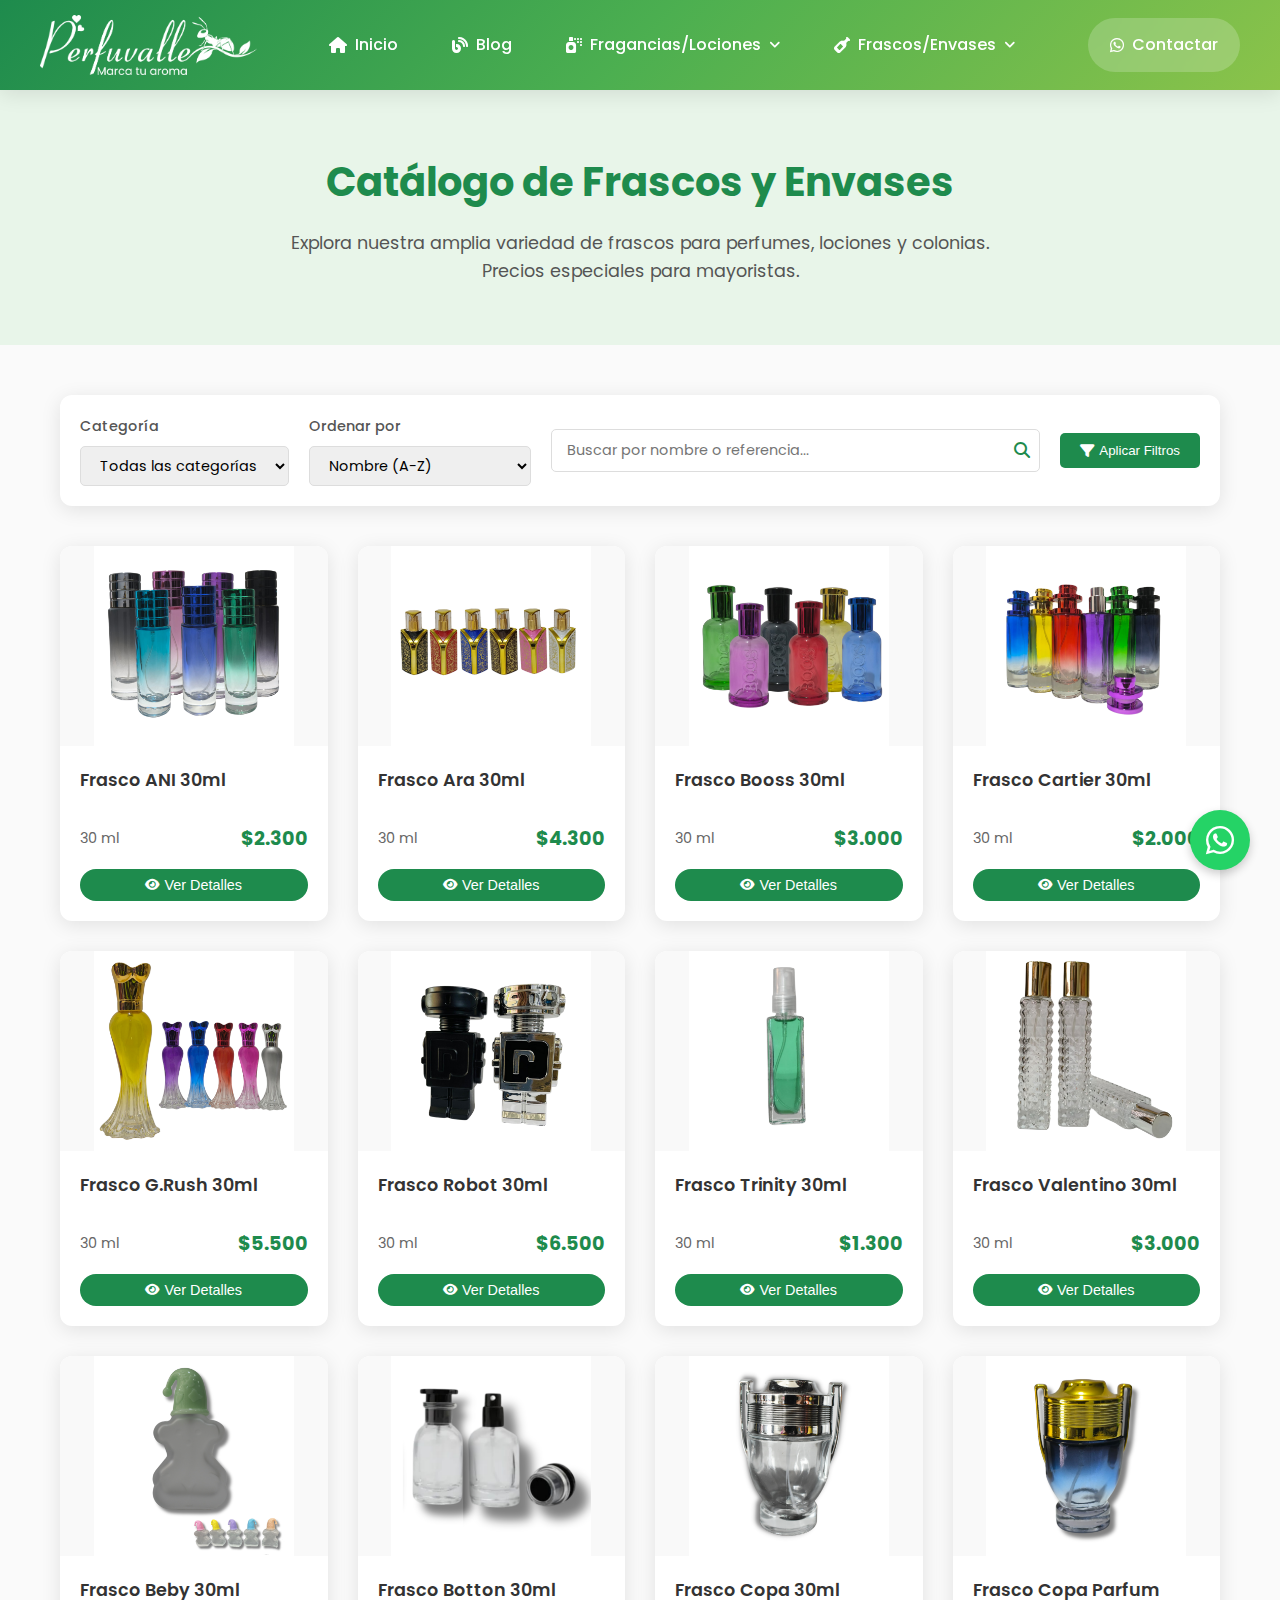
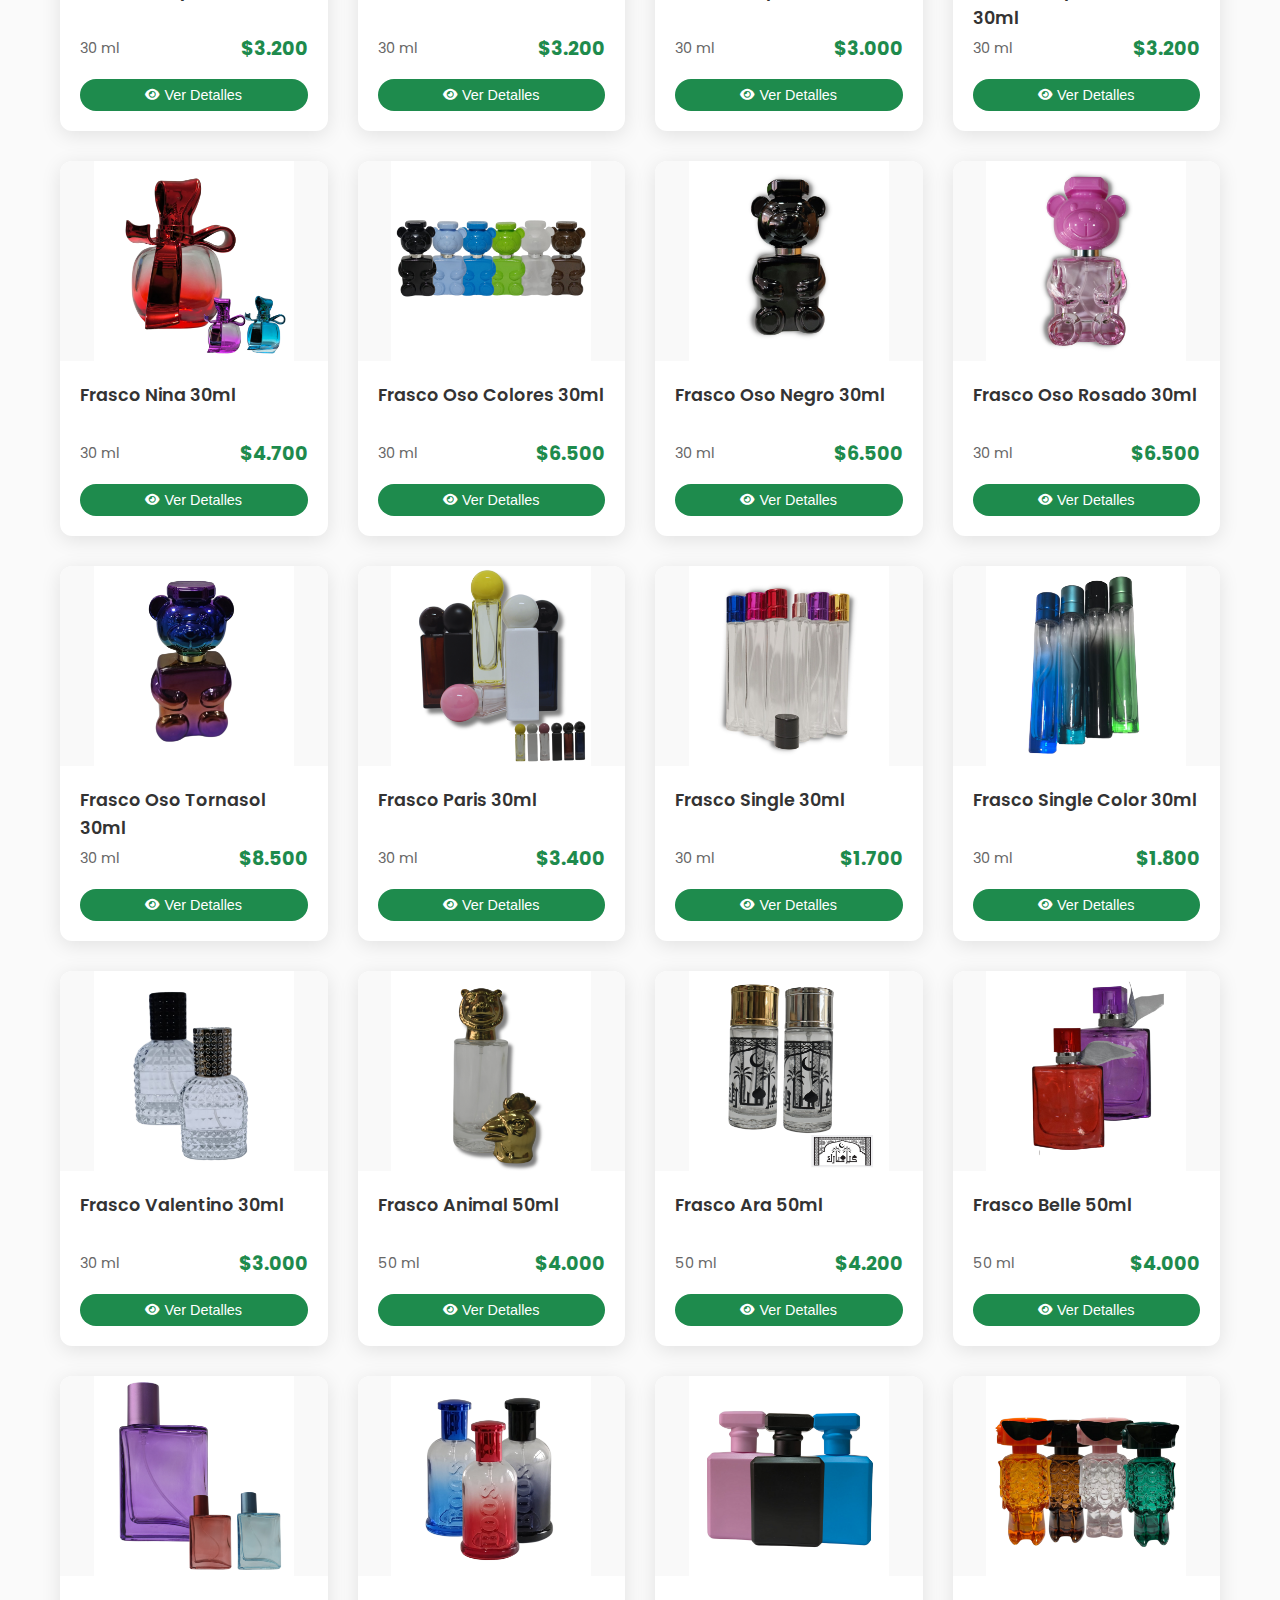
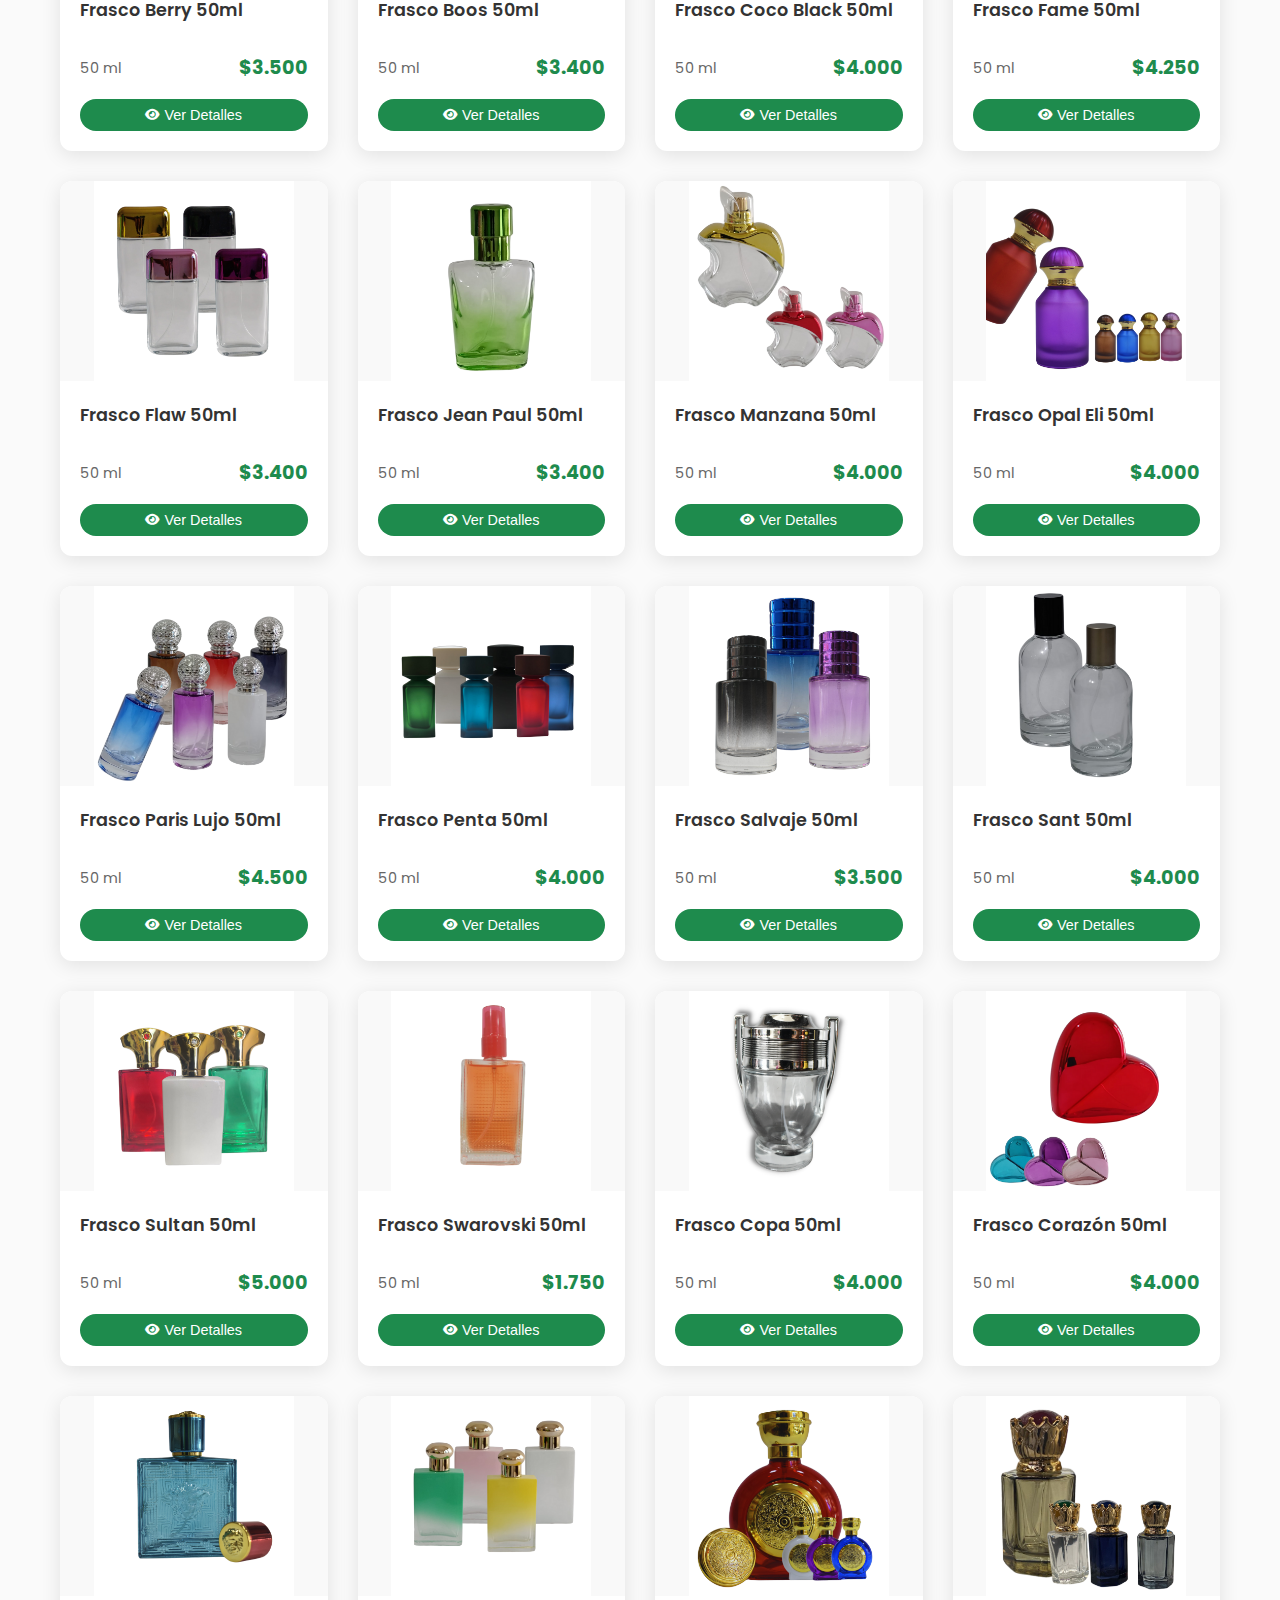
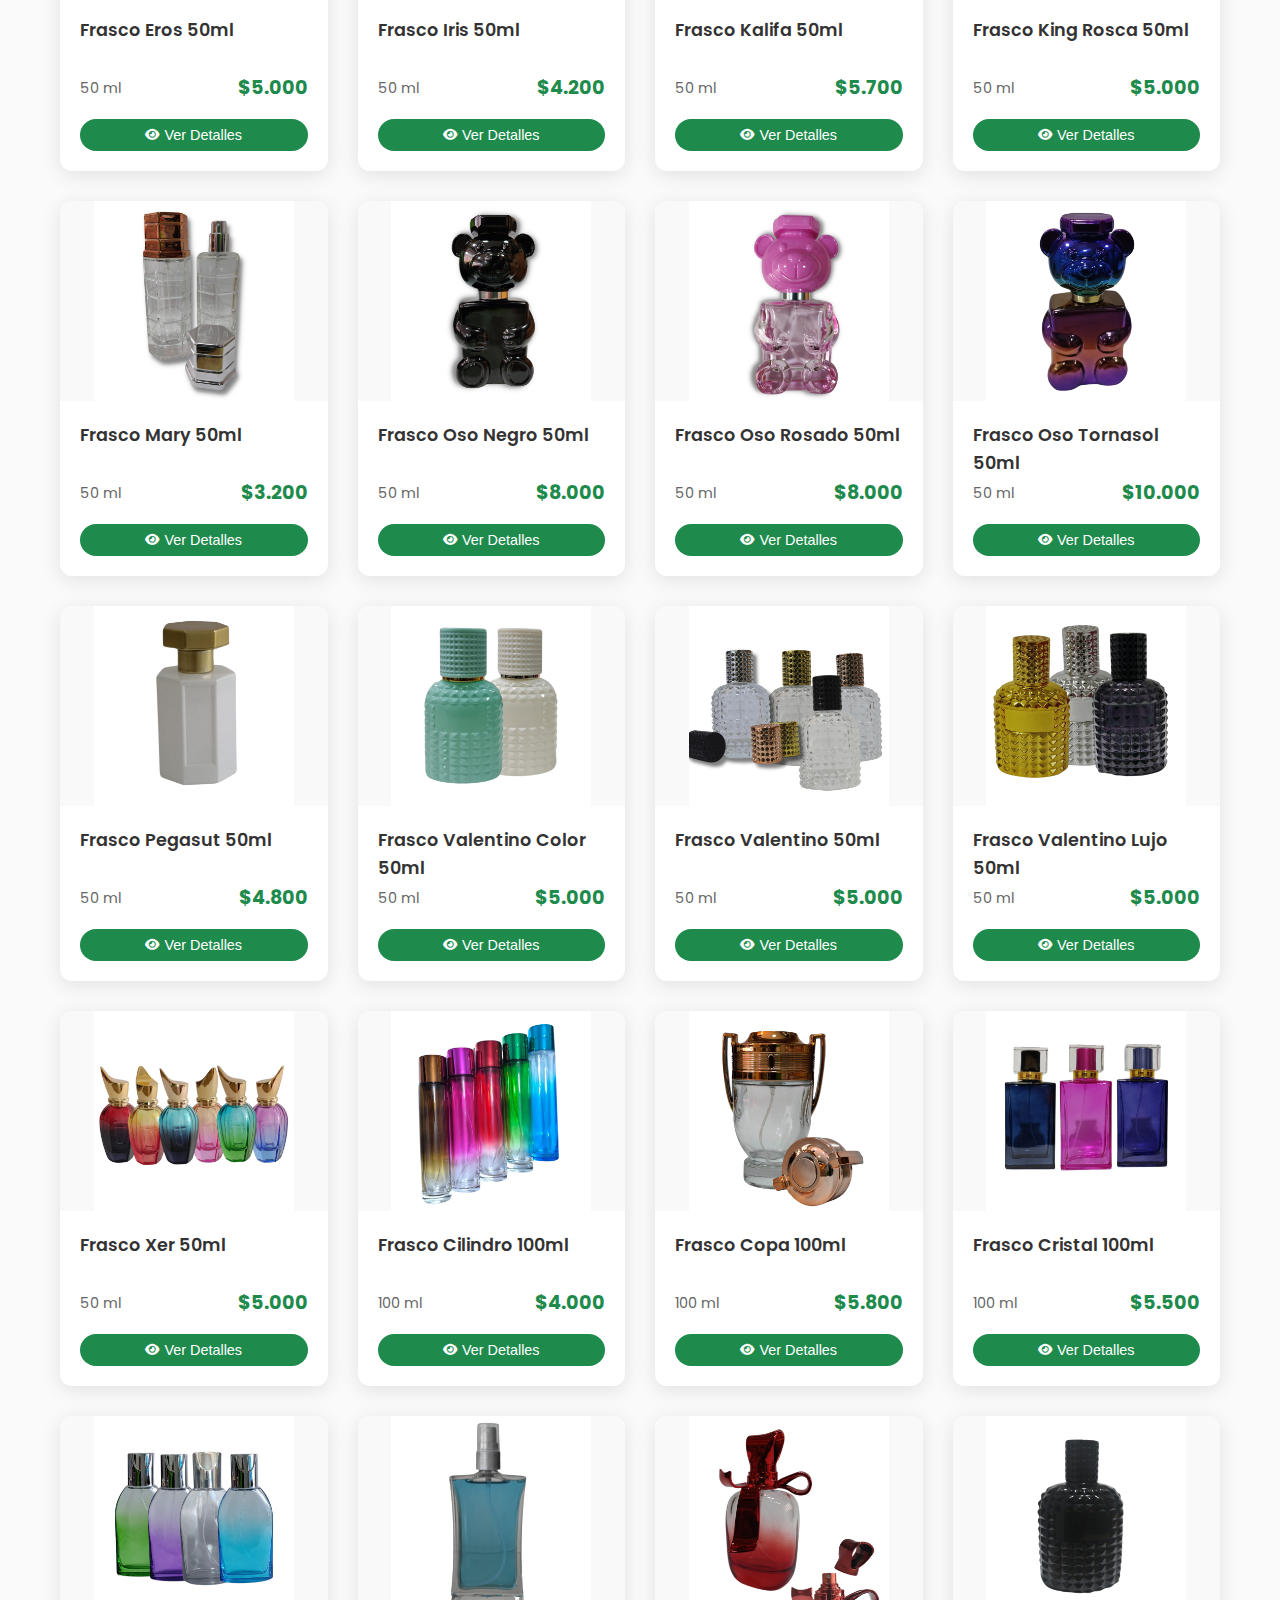
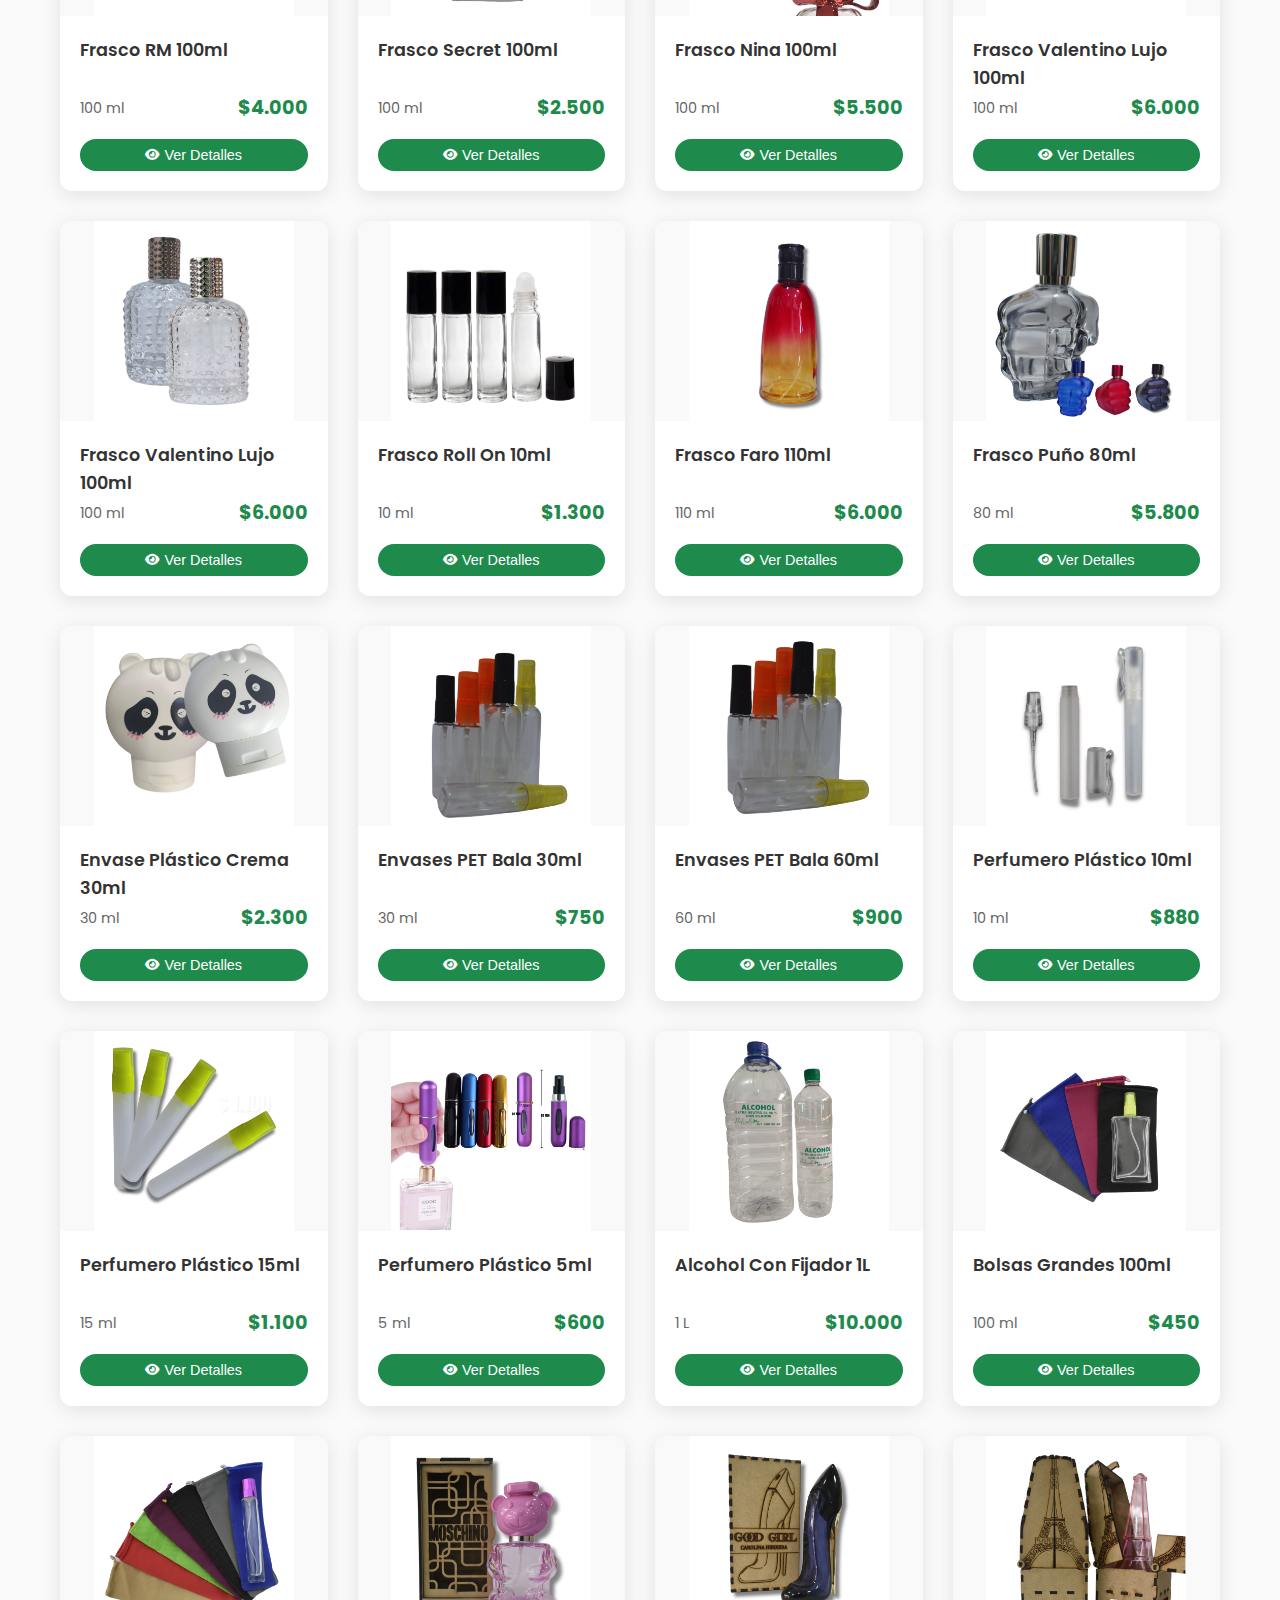
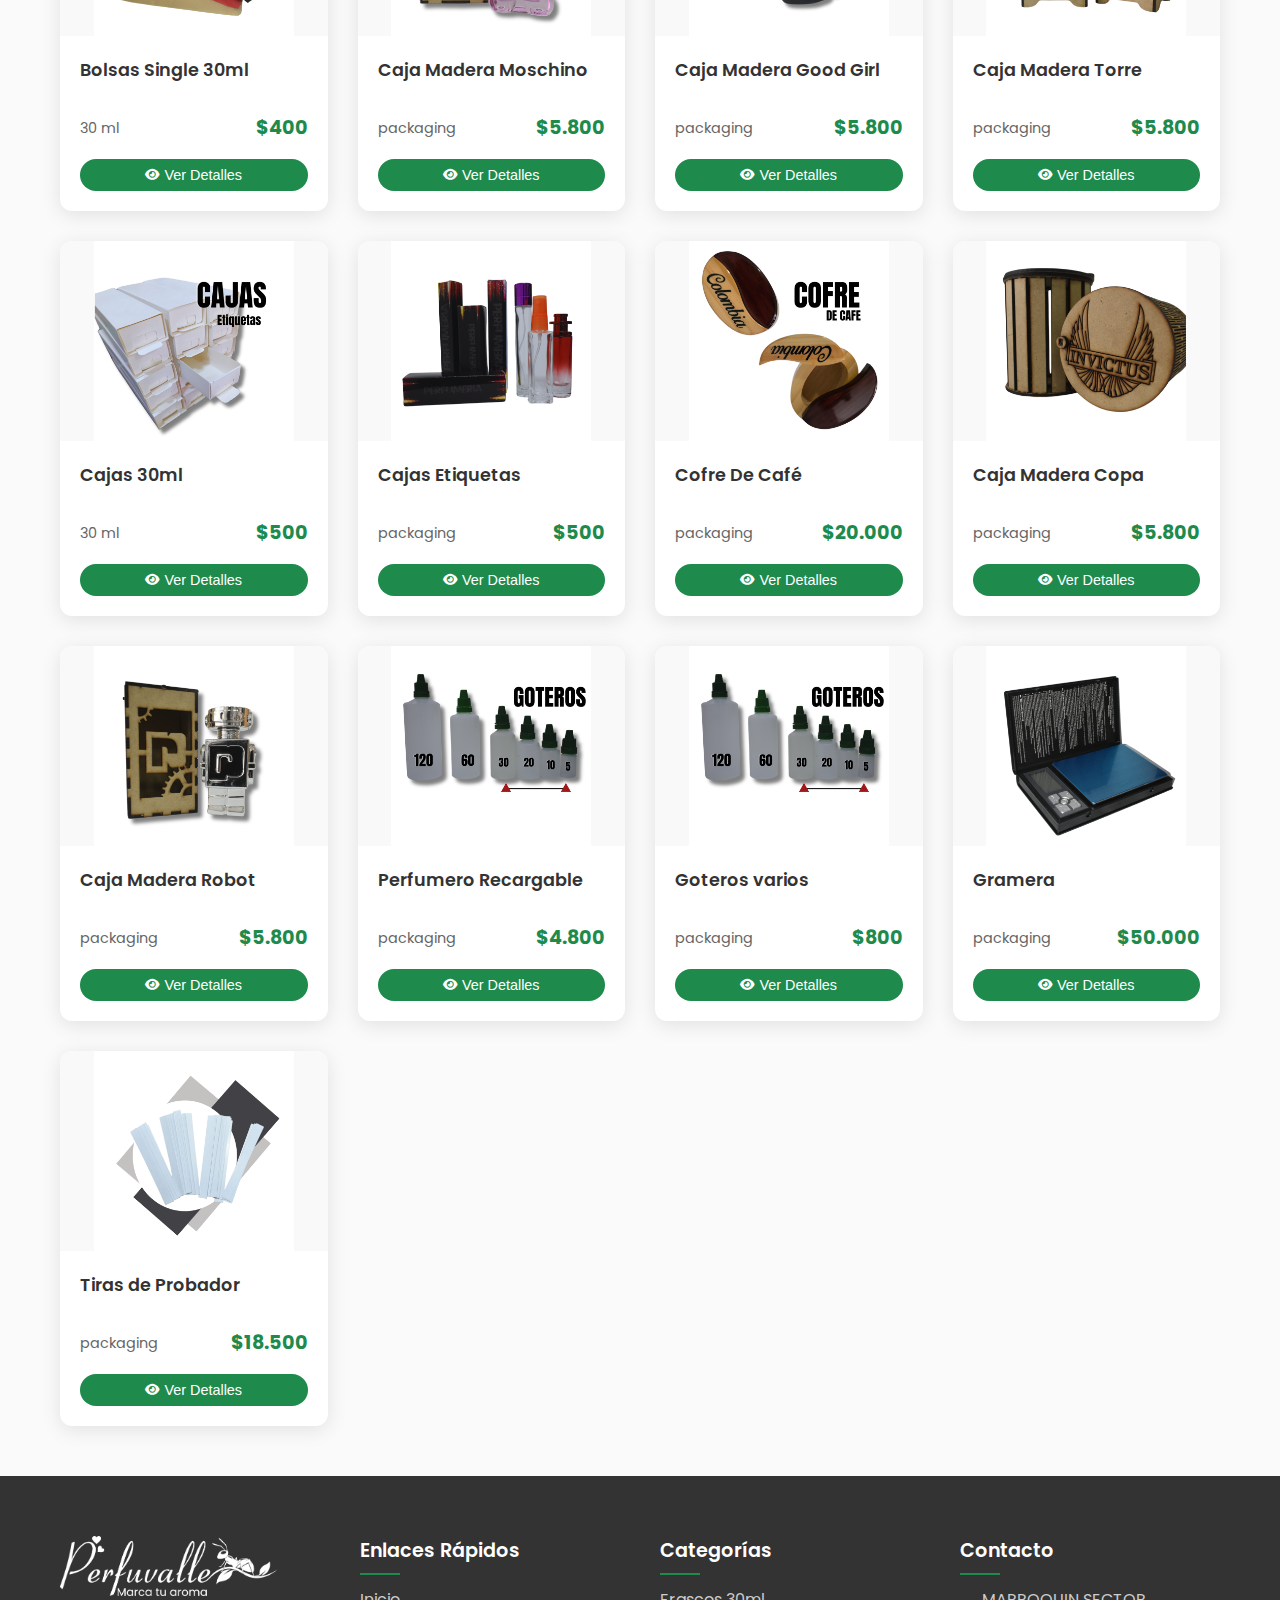
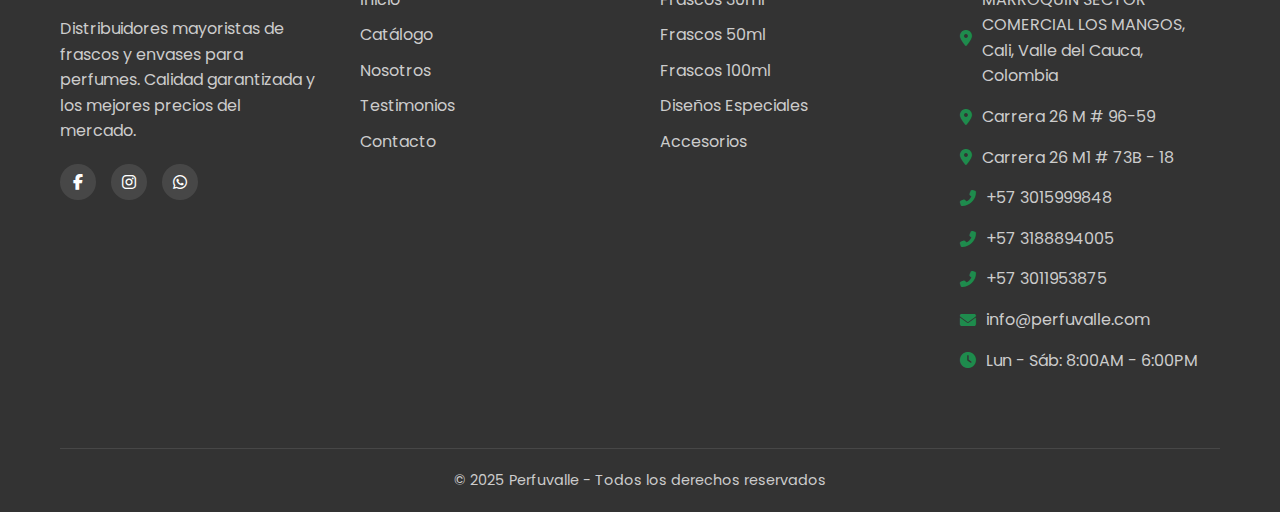
<file: producto.html>
<!DOCTYPE html>
<html lang="es">

<head>
    <meta charset="UTF-8">
    <meta name="viewport" content="width=device-width, initial-scale=1.0">
    <title>Detalle de Producto | Perfuvalle</title>
    <meta name="description" content="Detalle del frasco seleccionado. Compra al por mayor con los mejores precios.">
    <link rel="preconnect" href="https://fonts.googleapis.com">
    <link rel="preconnect" href="https://fonts.gstatic.com" crossorigin>
    <link href="https://fonts.googleapis.com/css2?family=Poppins:wght@300;400;500;600;700&display=swap"
        rel="stylesheet">
    <link rel="stylesheet" href="https://cdnjs.cloudflare.com/ajax/libs/font-awesome/6.4.0/css/all.min.css">
    <link rel="stylesheet" href="./styles/producto.css">
    <link rel="shortcut icon" href="./favicon.png" type="image/x-icon">
    <!-- Google tag (gtag.js) -->
    <script async src="https://www.googletagmanager.com/gtag/js?id=G-M2HKE6SG3L"></script>
    <script>
        window.dataLayer = window.dataLayer || [];
        function gtag() { dataLayer.push(arguments); }
        gtag('js', new Date());

        gtag('config', 'G-M2HKE6SG3L');
    </script>
</head>

<body>
    <header class="header-loading">
        <div class="header-container container">
            <div class="logo">
                <img src="../imagenes/logo-perfuvalle.png" alt="Perfuvalle Logo">
            </div>

            <button class="nav-toggle">
                <i class="fas fa-bars"></i>
            </button>

            <nav class="main-nav">
                <ul>
                    <li class="nav-item">
                        <a href="https://www.perfuvalle.com/" class="nav-link">
                            <i class="fas fa-home"></i>
                            Inicio
                        </a>
                    </li>

                    <li class="nav-item">
                        <a href="https://www.perfuvalle.com/#blog" class="nav-link">
                            <i class="fas fa-blog"></i>
                            Blog
                        </a>
                    </li>

                    <li class="nav-item">
                        <a href="#" class="nav-link has-dropdown">
                            <i class="fas fa-spray-can"></i>
                            Fragancias/Lociones
                        </a>
                        <div class="dropdown">
                            <a href="https://lociones.perfuvalle.com/masculinas.html" class="dropdown-item">
                                <i class="fas fa-male"></i>
                                Hombres
                            </a>
                            <a href="https://lociones.perfuvalle.com/femeninas.html" class="dropdown-item">
                                <i class="fas fa-female"></i>
                                Mujeres
                            </a>
                            <a href="https://lociones.perfuvalle.com/arabess.html" class="dropdown-item">
                                <i class="fas fa-mosque"></i>
                                Árabes
                            </a>
                        </div>
                    </li>

                    <li class="nav-item">
                        <a href="#" class="nav-link has-dropdown active">
                            <i class="fas fa-wine-bottle"></i>
                            Frascos/Envases
                        </a>
                        <div class="dropdown">
                            <a href="../index.html" class="dropdown-item">
                                <i class="fas fa-info-circle"></i>
                                Información
                            </a>
                            <a href="../productos.html" class="dropdown-item">
                                <i class="fas fa-th-large"></i>
                                Catálogo
                            </a>
                        </div>
                    </li>
                </ul>
            </nav>

            <div class="header-actions">
                <a href="https://wa.me/573015999848?text=Hola,%20estoy%20interesado%20en%20sus%20frascos%20para%20perfumes."
                    class="contact-btn" target="_blank">
                    <i class="fab fa-whatsapp"></i>
                    Contactar
                </a>
            </div>
        </div>
    </header>

    <section class="breadcrumb">
        <div class="container">
            <ul class="breadcrumb-list">
                <li class="breadcrumb-item">
                    <a href="../index.html" class="breadcrumb-link">Inicio</a>
                </li>
                <li class="breadcrumb-item">
                    <a href="../productos.html" class="breadcrumb-link">Catálogo</a>
                </li>
                <li class="breadcrumb-item active">
                    <span class="breadcrumb-link" id="product-breadcrumb-name">Frasco Seleccionado</span>
                </li>
            </ul>
        </div>
    </section>

    <section class="product-details">
        <div class="container">
            <div class="product-details-container">
                <div class="product-gallery">
                    <div class="product-main-image">
                        <img src="" alt="Producto" id="product-main-image">
                    </div>
                </div>

                <div class="product-info">
                    <h1 class="product-title" id="product-title">Cargando producto...</h1>

                    <div class="product-meta">
                        <div class="product-meta-item">
                            <i class="fas fa-flask"></i>
                            <span id="product-capacity">--</span>
                        </div>

                        <div class="product-meta-item">
                            <i class="fas fa-tag"></i>
                            <span id="product-category">--</span>
                        </div>

                        <div class="product-meta-item">
                            <i class="fas fa-truck"></i>
                            <span>Envío a todo Colombia</span>
                        </div>
                    </div>

                    <div class="product-price" id="product-price">
                        $0 <span>por unidad</span>
                    </div>

                    <div class="product-description" id="product-description">
                        <p>Cargando descripción del producto...</p>
                    </div>

                    <div class="product-features">
                        <h3 class="product-features-title">Características</h3>

                        <ul class="product-features-list">
                            <li class="product-feature-item">
                                <i class="fas fa-check-circle"></i>
                                <span>Frasco tipo rosca</span>
                            </li>
                            <li class="product-feature-item">
                                <i class="fas fa-check-circle"></i>
                                <span>Material de alta calidad</span>
                            </li>
                            <li class="product-feature-item">
                                <i class="fas fa-check-circle"></i>
                                <span>Amplia apertura para fácil llenado</span>
                            </li>
                            <li class="product-feature-item">
                                <i class="fas fa-check-circle"></i>
                                <span>Apto para perfumes y lociones</span>
                            </li>
                            <li class="product-feature-item">
                                <i class="fas fa-check-circle"></i>
                                <span>Diseño elegante y atractivo</span>
                            </li>
                            <li class="product-feature-item">
                                <i class="fas fa-check-circle"></i>
                                <span>Disponible en varios colores</span>
                            </li>
                        </ul>
                    </div>

                    <div class="quantity-selector">
                        <span class="quantity-label">Cantidad:</span>
                        <div class="quantity-controls">
                            <button class="quantity-btn quantity-minus">
                                <i class="fas fa-minus"></i>
                            </button>
                            <input type="number" min="1" value="1" class="quantity-input" id="quantity-input">
                            <button class="quantity-btn quantity-plus">
                                <i class="fas fa-plus"></i>
                            </button>
                        </div>
                    </div>
                    <!-- -->
                    <button class="add-to-cart-btn" id="add-to-cart-btn">
                        <i class="fas fa-shopping-cart"></i>
                        Comprar
                    </button>

                    <a href="#" class="whatsapp-btn" id="whatsapp-btn" target="_blank">
                        <i class="fab fa-whatsapp"></i>
                        Comprar por WhatsApp
                    </a>

                    <div class="product-share">
                        <h4 class="product-share-title">Compartir:</h4>

                        <div class="product-share-links">
                            <a href="#" class="product-share-link facebook">
                                <i class="fab fa-facebook-f"></i>
                            </a>
                            <a href="#" class="product-share-link twitter">
                                <i class="fab fa-twitter"></i>
                            </a>
                            <a href="#" class="product-share-link whatsapp">
                                <i class="fab fa-whatsapp"></i>
                            </a>
                            <a href="#" class="product-share-link email">
                                <i class="fas fa-envelope"></i>
                            </a>
                        </div>
                    </div>
                </div>
            </div>
        </div>
    </section>

    <section class="related-products">
        <div class="container">
            <div class="section-title">
                <h2>Productos Relacionados</h2>
            </div>

            <div class="related-products-grid" id="related-products-grid">
                <!-- Los productos relacionados se cargarán dinámicamente con JavaScript -->
            </div>
        </div>
    </section>

    <footer id="contact">
        <div class="container">
            <div class="footer-container">
                <div class="footer-about">
                    <div class="footer-logo">
                        <img src="../imagenes/logo-perfuvalle.png" alt="Perfuvalle Logo">
                    </div>

                    <p>Distribuidores mayoristas de frascos y envases para perfumes. Calidad garantizada y los mejores
                        precios del mercado.</p>

                    <div class="social-links">
                        <a href="https://www.facebook.com/Perfuvalle1/" class="social-link">
                            <i class="fab fa-facebook-f"></i>
                        </a>
                        <a href="https://www.instagram.com/perfuvalle/" class="social-link">
                            <i class="fab fa-instagram"></i>
                        </a>
                        <a href="https://wa.me/573015999848" class="social-link">
                            <i class="fab fa-whatsapp"></i>
                        </a>
                    </div>
                </div>

                <div class="footer-links">
                    <h3 class="footer-title">Enlaces Rápidos</h3>

                    <ul>
                        <li><a href="index.html">Inicio</a></li>
                        <li><a href="productos.html">Catálogo</a></li>
                        <li><a href="#about">Nosotros</a></li>
                        <li><a href="#testimonials">Testimonios</a></li>
                        <li><a href="#contact">Contacto</a></li>
                    </ul>
                </div>

                <div class="footer-links">
                    <h3 class="footer-title">Categorías</h3>

                    <ul>
                        <li><a href="productos.html?categoria=30ml">Frascos 30ml</a></li>
                        <li><a href="productos.html?categoria=50ml">Frascos 50ml</a></li>
                        <li><a href="productos.html?categoria=100ml">Frascos 100ml</a></li>
                        <li><a href="productos.html?categoria=especiales">Diseños Especiales</a></li>
                        <li><a href="productos.html?categoria=accesorios">Accesorios</a></li>
                    </ul>
                </div>

                <div class="footer-contact">
                    <h3 class="footer-title">Contacto</h3>

                    <ul>
                        <li>
                            <i class="fas fa-map-marker-alt"></i>
                            <span>MARROQUIN SECTOR COMERCIAL LOS MANGOS, Cali, Valle del Cauca, Colombia</span>
                        </li>
                        <li>
                            <i class="fas fa-map-marker-alt"></i>
                            <span>Carrera 26 M # 96-59</span>
                        </li>
                        <li>
                            <i class="fas fa-map-marker-alt"></i>
                            <span>Carrera 26 M1 # 73B - 18</span>
                        </li>
                        <li>
                            <i class="fas fa-phone-alt"></i>
                            <span>+57 3015999848</span>
                        </li>
                        <li>
                            <i class="fas fa-phone-alt"></i>
                            <span>+57 3188894005</span>
                        </li>
                        <li>
                            <i class="fas fa-phone-alt"></i>
                            <span>+57 3011953875</span>
                        </li>
                        <li>
                            <i class="fas fa-envelope"></i>
                            <span>info@perfuvalle.com</span>
                        </li>
                        <li>
                            <i class="fas fa-clock"></i>
                            <span>Lun - Sáb: 8:00AM - 6:00PM</span>
                        </li>
                    </ul>
                </div>

            </div>

            <div class="copyright">
                &copy; 2025 Perfuvalle - Todos los derechos reservados
            </div>
        </div>
    </footer>

    <div class="whatsapp-float">
        <a href="https://wa.me/573015999848?text=Hola,%20estoy%20interesado%20en%20información%20sobre%20frascos%20para%20perfumes%20al%20por%20mayor."
            class="whatsapp-button" target="_blank">
            <i class="fab fa-whatsapp"></i>
        </a>
    </div>

    <script>
        // Mobile Navigation Toggle
        const navToggle = document.querySelector('.nav-toggle');
        const mainNav = document.querySelector('.main-nav');

        navToggle.addEventListener('click', () => {
            mainNav.classList.toggle('active');

            // Cambiar icono del botón
            const icon = navToggle.querySelector('i');
            if (mainNav.classList.contains('active')) {
                icon.classList.remove('fa-bars');
                icon.classList.add('fa-times');
            } else {
                icon.classList.remove('fa-times');
                icon.classList.add('fa-bars');
            }
        });

        // Mobile Dropdown Toggle
        const navLinksWithDropdown = document.querySelectorAll('.nav-link.has-dropdown');

        navLinksWithDropdown.forEach(link => {
            link.addEventListener('click', (e) => {
                // Solo en móvil
                if (window.innerWidth <= 768) {
                    e.preventDefault();
                    const navItem = link.closest('.nav-item');
                    const isActive = navItem.classList.contains('mobile-active');

                    // Cerrar todos los otros dropdowns móviles
                    document.querySelectorAll('.nav-item.mobile-active').forEach(item => {
                        if (item !== navItem) {
                            item.classList.remove('mobile-active');
                        }
                    });

                    // Toggle el dropdown actual
                    navItem.classList.toggle('mobile-active');
                }
            });
        });

        // Cerrar menú móvil al hacer clic en un enlace
        const allNavLinks = document.querySelectorAll('.nav-link, .dropdown-item');
        allNavLinks.forEach(link => {
            link.addEventListener('click', (e) => {
                // Si no es un dropdown parent en móvil, cerrar el menú
                if (!link.classList.contains('has-dropdown') || window.innerWidth > 768) {
                    mainNav.classList.remove('active');
                    const icon = navToggle.querySelector('i');
                    icon.classList.remove('fa-times');
                    icon.classList.add('fa-bars');

                    // También cerrar dropdowns móviles
                    document.querySelectorAll('.nav-item.mobile-active').forEach(item => {
                        item.classList.remove('mobile-active');
                    });
                }
            });
        });

        // Cerrar dropdowns al hacer clic fuera
        document.addEventListener('click', (e) => {
            if (!e.target.closest('.nav-item')) {
                document.querySelectorAll('.nav-item.mobile-active').forEach(item => {
                    item.classList.remove('mobile-active');
                });
            }
        });

        // Header scroll effect
        let lastScrollTop = 0;
        const header = document.querySelector('header');

        window.addEventListener('scroll', () => {
            const scrollTop = window.pageYOffset || document.documentElement.scrollTop;

            if (scrollTop > lastScrollTop && scrollTop > 100) {
                // Scrolling down
                header.style.transform = 'translateY(-100%)';
            } else {
                // Scrolling up
                header.style.transform = 'translateY(0)';
            }

            lastScrollTop = scrollTop;
        });

        // Resize handler para limpiar estados móviles
        window.addEventListener('resize', () => {
            if (window.innerWidth > 768) {
                mainNav.classList.remove('active');
                document.querySelectorAll('.nav-item.mobile-active').forEach(item => {
                    item.classList.remove('mobile-active');
                });

                const icon = navToggle.querySelector('i');
                icon.classList.remove('fa-times');
                icon.classList.add('fa-bars');
            }
        });

        // Función para actualizar el estado activo del menú según la página actual
        function updateActiveNavigation() {
            const currentPath = window.location.pathname;
            const navLinks = document.querySelectorAll('.nav-link');

            navLinks.forEach(link => {
                link.classList.remove('active');

                // Lógica para determinar qué enlace debe estar activo
                const href = link.getAttribute('href');
                if (href === currentPath ||
                    (currentPath.includes('/fragancias/') && link.textContent.includes('Fragancias')) ||
                    (currentPath.includes('/frascos/') && link.textContent.includes('Frascos')) ||
                    (currentPath.includes('/blog') && link.textContent.includes('Blog'))) {
                    link.classList.add('active');
                }
            });
        }

        // Actualizar navegación activa al cargar la página
        document.addEventListener('DOMContentLoaded', updateActiveNavigation);

        // Efecto de hover mejorado para los dropdowns
        const navItems = document.querySelectorAll('.nav-item');
        navItems.forEach(item => {
            const dropdown = item.querySelector('.dropdown');
            if (dropdown) {
                let hoverTimer;

                item.addEventListener('mouseenter', () => {
                    clearTimeout(hoverTimer);
                    if (window.innerWidth > 768) {
                        dropdown.style.display = 'block';
                    }
                });

                item.addEventListener('mouseleave', () => {
                    if (window.innerWidth > 768) {
                        hoverTimer = setTimeout(() => {
                            dropdown.style.display = '';
                        }, 100);
                    }
                });
            }
        });

        // Quantity controls
        const quantityInput = document.getElementById('quantity-input');
        const minusBtn = document.querySelector('.quantity-minus');
        const plusBtn = document.querySelector('.quantity-plus');

        minusBtn.addEventListener('click', () => {
            let value = parseInt(quantityInput.value);
            if (value > 1) {
                quantityInput.value = value - 1;
                updateWhatsAppLink();
            }
        });

        plusBtn.addEventListener('click', () => {
            let value = parseInt(quantityInput.value);
            quantityInput.value = value + 1;
            updateWhatsAppLink();
        });

        quantityInput.addEventListener('change', () => {
            let value = parseInt(quantityInput.value);
            if (value < 1) {
                quantityInput.value = 1;
            }
            updateWhatsAppLink();
        });

        // Producto database
        const products = [
            // Frascos de 30ml
            {
                id: 13,
                name: "Frasco ANI 30ml",
                description: "Elegante Frasco ANI 30ml con capacidad de 30 ml, ideal para perfumes y lociones.",
                capacity: "30 ml",
                price: 2300,
                image: "../imagenes/frasco-de-perfumeria-ani-30-ml-perfuvalle.png",
                category: "30ml",
                stock: true
            },
            {
                id: 16,
                name: "Frasco Ara 30ml",
                description: "Elegante Frasco Ara 30ml con capacidad de 30 ml, ideal para perfumes y lociones.",
                capacity: "30 ml",
                price: 4300,
                image: "../imagenes/frasco-de-perfumeria-ara-y-30-ml-perfuvalle.png",
                category: "30ml",
                stock: true
            },
            {
                id: 20,
                name: "Frasco Booss 30ml",
                description: "Elegante Frasco Booss 30ml con capacidad de 30 ml, ideal para perfumes y lociones.",
                capacity: "30 ml",
                price: 3000,
                image: "../imagenes/frasco-de-perfumeria-booss-30-ml-perfuvalle.png",
                category: "30ml",
                stock: true
            },
            {
                id: 21,
                name: "Frasco Cartier 30ml",
                description: "Elegante Frasco Cartier 30ml con capacidad de 30 ml, ideal para perfumes y lociones.",
                capacity: "30 ml",
                price: 2000,
                image: "../imagenes/frasco-de-perfumeria-cartiel-30-ml-perfuvalle.png",
                category: "30ml",
                stock: true
            },
            {
                id: 28,
                name: "Frasco G.Rush 30ml",
                description: "Elegante Frasco G.Rush 30ml con capacidad de 30 ml, ideal para perfumes y lociones.",
                capacity: "30 ml",
                price: 5500,
                image: "../imagenes/frasco-de-perfumeria-g.rush-30-ml-perfuvalle.png",
                category: "30ml",
                stock: true
            },
            {
                id: 35,
                name: "Frasco Robot 30ml",
                description: "Elegante Frasco Robot 30ml con capacidad de 30 ml, ideal para perfumes y lociones.",
                capacity: "30 ml",
                price: 6500,
                image: "../imagenes/frasco-de-perfumeria-robot- 30-ml-perfuvalle.png",
                category: "30ml",
                stock: true
            },
            {
                id: 42,
                name: "Frasco Trinity 30ml",
                description: "Elegante Frasco Trinity 30ml con capacidad de 30 ml, ideal para perfumes y lociones.",
                capacity: "30 ml",
                price: 1300,
                image: "../imagenes/frasco-de-perfumeria-trinity-30-ml-perfuvalle -envace-para-perfumeria.png",
                category: "30ml",
                stock: true
            },
            {
                id: 43,
                name: "Frasco Valentino 30ml",
                description: "Elegante Frasco Valentino 30ml con capacidad de 30 ml, ideal para perfumes y lociones.",
                capacity: "30 ml",
                price: 3000,
                image: "../imagenes/frasco-de-perfumeria-valentino-30-ml-perfuvalle.png",
                category: "30ml",
                stock: true
            },
            {
                id: 44,
                name: "Frasco Beby 30ml",
                description: "Elegante Frasco Beby 30ml con capacidad de 30 ml, ideal para perfumes y lociones.",
                capacity: "30 ml",
                price: 3200,
                image: "../imagenes/frasco-perfumeria-beby-30ml-perfuvalle.png",
                category: "30ml",
                stock: true
            },
            {
                id: 45,
                name: "Frasco Botton 30ml",
                description: "Elegante Frasco Botton 30ml con capacidad de 30 ml, ideal para perfumes y lociones.",
                capacity: "30 ml",
                price: 3200,
                image: "../imagenes/frasco-perfumeria-botton-30ml-perfuvalle.png",
                category: "30ml",
                stock: true
            },
            {
                id: 48,
                name: "Frasco Copa 30ml",
                description: "Elegante Frasco Copa 30ml con capacidad de 30 ml, ideal para perfumes y lociones.",
                capacity: "30 ml",
                price: 3000,
                image: "../imagenes/frasco-perfumeria-copa-30ml-perfuvalle.png",
                category: "30ml",
                stock: true
            },
            {
                id: 49,
                name: "Frasco Copa Parfum 30ml",
                description: "Elegante Frasco Copa Parfum 30ml con capacidad de 30 ml, ideal para perfumes y lociones.",
                capacity: "30 ml",
                price: 3200,
                image: "../imagenes/frasco-perfumeria-copa-parfum-30ml-perfuvalle.png",
                category: "30ml",
                stock: true
            },
            {
                id: 58,
                name: "Frasco Nina 30ml",
                description: "Elegante Frasco Nina 30ml con capacidad de 30 ml, ideal para perfumes y lociones.",
                capacity: "30 ml",
                price: 4700,
                image: "../imagenes/frasco-perfumeria-nina-30ml-perfuvalle.png",
                category: "30ml",
                stock: true
            },
            {
                id: 59,
                name: "Frasco Oso Colores 30ml",
                description: "Elegante Frasco Oso Colores 30ml con capacidad de 30 ml, ideal para perfumes y lociones.",
                capacity: "30 ml",
                price: 6500,
                image: "../imagenes/frasco-perfumeria-oso-colores-30ml-perfuvalle.png",
                category: "30ml",
                stock: true
            },
            {
                id: 60,
                name: "Frasco Oso Negro 30ml",
                description: "Elegante Frasco Oso Negro 30ml con capacidad de 30 ml, ideal para perfumes y lociones.",
                capacity: "30 ml",
                price: 6500,
                image: "../imagenes/frasco-perfumeria-oso-negro-30ml-perfuvalle.png",
                category: "30ml",
                stock: true
            },
            {
                id: 62,
                name: "Frasco Oso Rosado 30ml",
                description: "Elegante Frasco Oso Rosado 30ml con capacidad de 30 ml, ideal para perfumes y lociones.",
                capacity: "30 ml",
                price: 6500,
                image: "../imagenes/frasco-perfumeria-oso-rosado-30ml-perfuvalle.png",
                category: "30ml",
                stock: true
            },
            {
                id: 64,
                name: "Frasco Oso Tornasol 30ml",
                description: "Elegante Frasco Oso Tornasol 30ml con capacidad de 30 ml, ideal para perfumes y lociones.",
                capacity: "30 ml",
                price: 8500,
                image: "../imagenes/frasco-perfumeria-oso-tornasol-30ml-perfuvalle.png",
                category: "30ml",
                stock: true
            },
            {
                id: 66,
                name: "Frasco Paris 30ml",
                description: "Elegante Frasco Paris 30ml con capacidad de 30 ml, ideal para perfumes y lociones.",
                capacity: "30 ml",
                price: 3400,
                image: "../imagenes/frasco-perfumeria-paris-30ml-perfuvalle.png",
                category: "30ml",
                stock: true
            },
            {
                id: 73,
                name: "Frasco Single 30ml",
                description: "Elegante Frasco Single 30ml con capacidad de 30 ml, ideal para perfumes y lociones.",
                capacity: "30 ml",
                price: 1700,
                image: "../imagenes/frasco-perfumeria-single-30ml-perfuvalle.png",
                category: "30ml",
                stock: true
            },
            {
                id: 74,
                name: "Frasco Single Color 30ml",
                description: "Elegante Frasco Single Color 30ml con capacidad de 30 ml, ideal para perfumes y lociones.",
                capacity: "30 ml",
                price: 1800,
                image: "../imagenes/frasco-perfumeria-single-color-30ml-perfuvalle.png",
                category: "30ml",
                stock: true
            },
            {
                id: 76,
                name: "Frasco Valentino 30ml",
                description: "Elegante Frasco Valentino 30ml con capacidad de 30 ml, ideal para perfumes y lociones.",
                capacity: "30 ml",
                price: 3000,
                image: "../imagenes/frasco-perfumeria-valentino-30ml-perfuvalle.png",
                category: "30ml",
                stock: true
            },

            // Frascos de 50ml
            {
                id: 14,
                name: "Frasco Animal 50ml",
                description: "Elegante Frasco Animal 50ml con capacidad de 50 ml, ideal para perfumes y lociones.",
                capacity: "50 ml",
                price: 4000,
                image: "../imagenes/frasco-de-perfumeria-animal-50ml-perfuvalle.png",
                category: "50ml",
                stock: true
            },
            {
                id: 15,
                name: "Frasco Ara 50ml",
                description: "Elegante Frasco Ara 50ml con capacidad de 50 ml, ideal para perfumes y lociones.",
                capacity: "50 ml",
                price: 4200,
                image: "../imagenes/frasco-de-perfumeria-ara-50-ml-perfuvalle.png",
                category: "50ml",
                stock: true
            },
            {
                id: 17,
                name: "Frasco Belle 50ml",
                description: "Elegante Frasco Belle 50ml con capacidad de 50 ml, ideal para perfumes y lociones.",
                capacity: "50 ml",
                price: 4000,
                image: "../imagenes/frasco-de-perfumeria-belle-50-ml-perfuvalle.png",
                category: "50ml",
                stock: true
            },
            {
                id: 18,
                name: "Frasco Berry 50ml",
                description: "Elegante Frasco Berry 50ml con capacidad de 50 ml, ideal para perfumes y lociones.",
                capacity: "50 ml",
                price: 3500,
                image: "../imagenes/frasco-de-perfumeria-berry-50-ml-perfuvalle.png",
                category: "50ml",
                stock: true
            },
            {
                id: 19,
                name: "Frasco Boos 50ml",
                description: "Elegante Frasco Boos 50ml con capacidad de 50 ml, ideal para perfumes y lociones.",
                capacity: "50 ml",
                price: 3400,
                image: "../imagenes/frasco-de-perfumeria-boos-50-ml-perfuvalle.png",
                category: "50ml",
                stock: true
            },
            {
                id: 23,
                name: "Frasco Coco Black 50ml",
                description: "Elegante Frasco Coco Black 50ml con capacidad de 50 ml, ideal para perfumes y lociones.",
                capacity: "50 ml",
                price: 4000,
                image: "../imagenes/frasco-de-perfumeria-coco-black-50-ml-perfuvalle.png",
                category: "50ml",
                stock: true
            },
            {
                id: 26,
                name: "Frasco Fame 50ml",
                description: "Elegante Frasco Fame 50ml con capacidad de 50 ml, ideal para perfumes y lociones.",
                capacity: "50 ml",
                price: 4250,
                image: "../imagenes/frasco-de-perfumeria-fame-50-ml-perfuvalle.png",
                category: "50ml",
                stock: true
            },
            {
                id: 27,
                name: "Frasco Flaw 50ml",
                description: "Elegante Frasco Flaw 50ml con capacidad de 50 ml, ideal para perfumes y lociones.",
                capacity: "50 ml",
                price: 3400,
                image: "../imagenes/frasco-de-perfumeria-flaw-50ml-perfuvalle.png",
                category: "50ml",
                stock: true
            },
            {
                id: 29,
                name: "Frasco Jean Paul 50ml",
                description: "Elegante Frasco Jean Paul 50ml con capacidad de 50 ml, ideal para perfumes y lociones.",
                capacity: "50 ml",
                price: 3400,
                image: "../imagenes/frasco-de-perfumeria-jeanpaul-50-ml-perfuvalle.png",
                category: "50ml",
                stock: true
            },
            {
                id: 30,
                name: "Frasco Manzana 50ml",
                description: "Elegante Frasco Manzana 50ml con capacidad de 50 ml, ideal para perfumes y lociones.",
                capacity: "50 ml",
                price: 4000,
                image: "../imagenes/frasco-de-perfumeria-manzana-50-ml-perfuvalle.png",
                category: "50ml",
                stock: true
            },
            {
                id: 31,
                name: "Frasco Opal Eli 50ml",
                description: "Elegante Frasco Opal Eli 50ml con capacidad de 50 ml, ideal para perfumes y lociones.",
                capacity: "50 ml",
                price: 4000,
                image: "../imagenes/frasco-de-perfumeria-opal-eli-50-ml-perfuvalle.png",
                category: "50ml",
                stock: true
            },
            {
                id: 32,
                name: "Frasco Paris Lujo 50ml",
                description: "Elegante Frasco Paris Lujo 50ml con capacidad de 50 ml, ideal para perfumes y lociones.",
                capacity: "50 ml",
                price: 4500,
                image: "../imagenes/frasco-de-perfumeria-paris-lujos-50-ml-perfuvalle.png",
                category: "50ml",
                stock: true
            },
            {
                id: 33,
                name: "Frasco Penta 50ml",
                description: "Elegante Frasco Penta 50ml con capacidad de 50 ml, ideal para perfumes y lociones.",
                capacity: "50 ml",
                price: 4000,
                image: "../imagenes/frasco-de-perfumeria-penta-50-ml-perfuvalle.png",
                category: "50ml",
                stock: true
            },
            {
                id: 37,
                name: "Frasco Salvaje 50ml",
                description: "Elegante Frasco Salvaje 50ml con capacidad de 50 ml, ideal para perfumes y lociones.",
                capacity: "50 ml",
                price: 3500,
                image: "../imagenes/frasco-de-perfumeria-salvaje-50-ml-perfuvalle.png",
                category: "50ml",
                stock: true
            },
            {
                id: 38,
                name: "Frasco Sant 50ml",
                description: "Elegante Frasco Sant 50ml con capacidad de 50 ml, ideal para perfumes y lociones.",
                capacity: "50 ml",
                price: 4000,
                image: "../imagenes/frasco-de-perfumeria-sant-50-ml-perfuvalle.png",
                category: "50ml",
                stock: true
            },
            {
                id: 40,
                name: "Frasco Sultan 50ml",
                description: "Elegante Frasco Sultan 50ml con capacidad de 50 ml, ideal para perfumes y lociones.",
                capacity: "50 ml",
                price: 5000,
                image: "../imagenes/frasco-de-perfumeria-sultan-50-ml-perfuvalle.png",
                category: "50ml",
                stock: true
            },
            {
                id: 41,
                name: "Frasco Swarovski 50ml",
                description: "Elegante Frasco Swarovski 50ml con capacidad de 50 ml, ideal para perfumes y lociones.",
                capacity: "50 ml",
                price: 1750,
                image: "../imagenes/frasco-de-perfumeria-swarovski-50-ml-perfuvalle.png",
                category: "50ml",
                stock: true
            },
            {
                id: 50,
                name: "Frasco Corazón 50ml",
                description: "Elegante Frasco Corazón 50ml con capacidad de 50 ml, ideal para perfumes y lociones.",
                capacity: "50 ml",
                price: 4000,
                image: "../imagenes/frasco-perfumeria-corazon-50ml-perfuvalle.png",
                category: "50ml",
                stock: true
            },
            {
                id: 51,
                name: "Frasco Eros 50ml",
                description: "Elegante Frasco Eros 50ml con capacidad de 50 ml, ideal para perfumes y lociones.",
                capacity: "50 ml",
                price: 5000,
                image: "../imagenes/frasco-perfumeria-eros-50ml-perfuvalle.png",
                category: "50ml",
                stock: true
            },
            {
                id: 53,
                name: "Frasco Iris 50ml",
                description: "Elegante Frasco Iris 50ml con capacidad de 50 ml, ideal para perfumes y lociones.",
                capacity: "50 ml",
                price: 4200,
                image: "../imagenes/frasco-perfumeria-iris-50ml-perfuvalle.png",
                category: "50ml",
                stock: true
            },
            {
                id: 54,
                name: "Frasco Kalifa 50ml",
                description: "Elegante Frasco Kalifa 50ml con capacidad de 50 ml, ideal para perfumes y lociones.",
                capacity: "50 ml",
                price: 5700,
                image: "../imagenes/frasco-perfumeria-kalifa-50ml-perfuvalle.png",
                category: "50ml",
                stock: true
            },
            {
                id: 55,
                name: "Frasco King Rosca 50ml",
                description: "Elegante Frasco King Rosca 50ml con capacidad de 50 ml, ideal para perfumes y lociones.",
                capacity: "50 ml",
                price: 5000,
                image: "../imagenes/frasco-perfumeria-king-rosca-50ml-perfuvalle.png",
                category: "50ml",
                stock: true
            },
            {
                id: 56,
                name: "Frasco Mary 50ml",
                description: "Elegante Frasco Mary 50ml con capacidad de 50 ml, ideal para perfumes y lociones.",
                capacity: "50 ml",
                price: 3200,
                image: "../imagenes/frasco-perfumeria-mary-50ml-perfuvalle.png",
                category: "50ml",
                stock: true
            },
            {
                id: 61,
                name: "Frasco Oso Negro 50ml",
                description: "Elegante Frasco Oso Negro 50ml con capacidad de 50 ml, ideal para perfumes y lociones.",
                capacity: "50 ml",
                price: 8000,
                image: "../imagenes/frasco-perfumeria-oso-negro-50ml-perfuvalle.png",
                category: "50ml",
                stock: true
            },
            {
                id: 63,
                name: "Frasco Oso Rosado 50ml",
                description: "Elegante Frasco Oso Rosado 50ml con capacidad de 50 ml, ideal para perfumes y lociones.",
                capacity: "50 ml",
                price: 8000,
                image: "../imagenes/frasco-perfumeria-oso-rosado-50ml-perfuvalle.png",
                category: "50ml",
                stock: true
            },
            {
                id: 65,
                name: "Frasco Oso Tornasol 50ml",
                description: "Elegante Frasco Oso Tornasol 50ml con capacidad de 50 ml, ideal para perfumes y lociones.",
                capacity: "50 ml",
                price: 10000,
                image: "../imagenes/frasco-perfumeria-oso-tornasol-50ml-perfuvalle.png",
                category: "50ml",
                stock: true
            },
            {
                id: 67,
                name: "Frasco Pegasut 50ml",
                description: "Elegante Frasco Pegasut 50ml con capacidad de 50 ml, ideal para perfumes y lociones.",
                capacity: "50 ml",
                price: 4800,
                image: "../imagenes/frasco-perfumeria-pegasut-50ml-perfuvalle.png",
                category: "50ml",
                stock: true
            },
            {
                id: 75,
                name: "Frasco Valentino Color 50ml",
                description: "Elegante Frasco Valentino Color 50ml con capacidad de 50 ml, ideal para perfumes y lociones.",
                capacity: "50 ml",
                price: 5000,
                image: "../imagenes/frasco-perfumeria-valentino- color-50ml-perfuvalle.png",
                category: "50ml",
                stock: true
            },
            {
                id: 77,
                name: "Frasco Valentino 50ml",
                description: "Elegante Frasco Valentino 50ml con capacidad de 50 ml, ideal para perfumes y lociones.",
                capacity: "50 ml",
                price: 5000,
                image: "../imagenes/frasco-perfumeria-valentino-50ml-perfuvalle.png",
                category: "50ml",
                stock: true
            },
            {
                id: 79,
                name: "Frasco Valentino Lujo 50ml",
                description: "Elegante Frasco Valentino Lujo 50ml con capacidad de 50 ml, ideal para perfumes y lociones.",
                capacity: "50 ml",
                price: 5000,
                image: "../imagenes/frasco-perfumeria-valentino-lujo-50ml-perfuvalle.png",
                category: "50ml",
                stock: true
            },
            {
                id: 80,
                name: "Frasco Xer 50ml",
                description: "Elegante Frasco Xer 50ml con capacidad de 50 ml, ideal para perfumes y lociones.",
                capacity: "50 ml",
                price: 5000,
                image: "../imagenes/frasco-perfumeria-xer-50ml-perfuvalle.png",
                category: "50ml",
                stock: true
            },

            // Frascos de 100ml
            {
                id: 22,
                name: "Frasco Cilindro 100ml",
                description: "Elegante Frasco Cilindro 100ml con capacidad de 100 ml, ideal para perfumes y lociones.",
                capacity: "100 ml",
                price: 4000,
                image: "../imagenes/frasco-de-perfumeria-cilindro-100-ml-perfuvalle.png",
                category: "100ml",
                stock: true
            },
            {
                id: 24,
                name: "Frasco Copa 100ml",
                description: "Elegante Frasco Copa 100ml con capacidad de 100 ml, ideal para perfumes y lociones.",
                capacity: "100 ml",
                price: 5800,
                image: "../imagenes/frasco-de-perfumeria-copa-100-ml-perfuvalle.png",
                category: "100ml",
                stock: true
            },
            {
                id: 25,
                name: "Frasco Cristal 100ml",
                description: "Elegante Frasco Cristal 100ml con capacidad de 100 ml, ideal para perfumes y lociones.",
                capacity: "100 ml",
                price: 5500,
                image: "../imagenes/frasco-de-perfumeria-cristal-100-ml-perfuvalle.png",
                category: "100ml",
                stock: true
            },
            {
                id: 34,
                name: "Frasco RM 100ml",
                description: "Elegante Frasco RM 100ml con capacidad de 100 ml, ideal para perfumes y lociones.",
                capacity: "100 ml",
                price: 4000,
                image: "../imagenes/frasco-de-perfumeria-RM-100-ml-perfuvalle.png",
                category: "100ml",
                stock: true
            },
            {
                id: 39,
                name: "Frasco Secret 100ml",
                description: "Elegante Frasco Secret 100ml con capacidad de 100 ml, ideal para perfumes y lociones.",
                capacity: "100 ml",
                price: 2500,
                image: "../imagenes/frasco-de-perfumeria-secret-100-ml-perfuvalle.png",
                category: "100ml",
                stock: true
            },
            {
                id: 57,
                name: "Frasco Nina 100ml",
                description: "Elegante Frasco Nina 100ml con capacidad de 100 ml, ideal para perfumes y lociones.",
                capacity: "100 ml",
                price: 5500,
                image: "../imagenes/frasco-perfumeria-nina-100ml-perfuvalle.png",
                category: "100ml",
                stock: true
            },
            {
                id: 78,
                name: "Frasco Valentino Lujo 100ml",
                description: "Elegante Frasco Valentino Lujo 100ml con capacidad de 100 ml, ideal para perfumes y lociones.",
                capacity: "100 ml",
                price: 6000,
                image: "../imagenes/frasco-perfumeria-VALENTINO-LUJO-100ml-perfuvalle.png",
                category: "100ml",
                stock: true
            },

            // Diseños Especiales
            {
                id: 36,
                name: "Frasco Roll On 10ml",
                description: "Elegante Frasco Roll On 10ml con capacidad de 10 ml, ideal para perfumes y lociones.",
                capacity: "10 ml",
                price: 1300,
                image: "../imagenes/frasco-de-perfumeria-roll-on-10-ml-perfuvalle.png",
                category: "especiales",
                stock: true
            },
            {
                id: 52,
                name: "Frasco Faro 110ml",
                description: "Elegante Frasco Faro 110ml con capacidad de 110 ml, ideal para perfumes y lociones.",
                capacity: "110 ml",
                price: 6000,
                image: "../imagenes/frasco-perfumeria-faro-110ml-perfuvalle.png",
                category: "especiales",
                stock: true
            },
            {
                id: 72,
                name: "Frasco Puño 80ml",
                description: "Elegante Frasco Puño 80ml con capacidad de 80 ml, ideal para perfumes y lociones.",
                capacity: "80 ml",
                price: 5800,
                image: "../imagenes/frasco-perfumeria-PUÑO-80ml-perfuvalle.png",
                category: "especiales",
                stock: true
            },

            // Envases Plásticos
            {
                id: 10,
                name: "Envase Plástico Crema 30ml",
                description: "Envase Plástico Crema 30ml de 30 ml, ideal para packaging profesional y presentación de productos.",
                capacity: "30 ml",
                price: 2300,
                image: "../imagenes/envace-plastico-crema-perfuvalle.png",
                category: "plasticos",
                stock: true
            },
            {
                id: 11,
                name: "Envases PET Bala 30ml",
                description: "Elegante Envases PET Bala 30ml con capacidad de 30 ml, ideal para perfumes y lociones.",
                capacity: "30 ml",
                price: 750,
                image: "../imagenes/envaces-pet-bala-30ml-perfuvalle.png",
                category: "plasticos",
                stock: true
            },
            {
                id: 12,
                name: "Envases PET Bala 60ml",
                description: "Elegante Envases PET Bala 60ml con capacidad de 60 ml, ideal para perfumes y lociones.",
                capacity: "60 ml",
                price: 900,
                image: "../imagenes/envaces-pet-bala-60ml-perfuvalle.png",
                category: "plasticos",
                stock: true
            },
            {
                id: 69,
                name: "Perfumero Plástico 10ml",
                description: "Perfumero Plástico 10ml de 10 ml, ideal para packaging profesional y presentación de productos.",
                capacity: "10 ml",
                price: 880,
                image: "../imagenes/frasco-perfumeria-perfumero-10ml-perfuvalle.png",
                category: "plasticos",
                stock: true
            },
            {
                id: 70,
                name: "Perfumero Plástico 15ml",
                description: "Perfumero Plástico 15ml de 15 ml, ideal para packaging profesional y presentación de productos.",
                capacity: "15 ml",
                price: 1100,
                image: "../imagenes/frasco-perfumeria-perfumero-15ml-perfuvalle.png",
                category: "plasticos",
                stock: true
            },
            {
                id: 71,
                name: "Perfumero Plástico 5ml",
                description: "Perfumero Plástico 5ml de 5 ml, ideal para packaging profesional y presentación de productos.",
                capacity: "5 ml",
                price: 600,
                image: "../imagenes/frasco-perfumeria-perfumero-5ml-perfuvalle.png",
                category: "plasticos",
                stock: true
            },

            // Accesorios
            {
                id: 1,
                name: "Alcohol Con Fijador 1L",
                description: "Solución alcohólica con fijador de 1 L, perfecta para preparar y fijar fragancias.",
                capacity: "1 L",
                price: 10000,
                image: "../imagenes/alcohol-perfumeria-perfuvalle.png",
                category: "accesorios",
                stock: true
            },
            {
                id: 2,
                name: "Bolsas Grandes 100ml",
                description: "Bolsas Grandes 100ml de 100 ml, ideal para packaging profesional y presentación de productos.",
                capacity: "100 ml",
                price: 450,
                image: "../imagenes/bolsas-perfumeria-grandes-perfuvalle.png",
                category: "accesorios",
                stock: true
            },
            {
                id: 3,
                name: "Bolsas Single 30ml",
                description: "Bolsas Single 30ml de 30 ml, ideal para packaging profesional y presentación de productos.",
                capacity: "30 ml",
                price: 400,
                image: "../imagenes/bolsas-perfumeria-single-perfuvalle.png",
                category: "accesorios",
                stock: true
            },
            {
                id: 4,
                name: "Caja Madera Moschino",
                description: "Caja Madera Moschino de packaging, ideal para packaging profesional y presentación de productos.",
                capacity: "packaging",
                price: 5800,
                image: "../imagenes/caja-medera-oso-perfumeria--perfuvalle.png",
                category: "accesorios",
                stock: true
            },
            {
                id: 5,
                name: "Caja Madera Good Girl",
                description: "Caja Madera Good Girl de packaging, ideal para packaging profesional y presentación de productos.",
                capacity: "packaging",
                price: 5800,
                image: "../imagenes/caja-medera-perfumeria-tacon-perfuvalle.png",
                category: "accesorios",
                stock: true
            },
            {
                id: 6,
                name: "Caja Madera Torre",
                description: "Caja Madera Torre de packaging, ideal para packaging profesional y presentación de productos.",
                capacity: "packaging",
                price: 5800,
                image: "../imagenes/caja-medera-perfumeria-torre-perfuvalle.png",
                category: "accesorios",
                stock: true
            },
            {
                id: 7,
                name: "Cajas 30ml",
                description: "Cajas 30ml de 30 ml, ideal para packaging profesional y presentación de productos.",
                capacity: "30 ml",
                price: 500,
                image: "../imagenes/caja-stiques-perfumeria-perfuvalle.png",
                category: "accesorios",
                stock: true
            },
            {
                id: 8,
                name: "Cajas Etiquetas",
                description: "Cajas Etiquetas de packaging, ideal para packaging profesional y presentación de productos.",
                capacity: "packaging",
                price: 500,
                image: "../imagenes/cajas-perfumeria-perfuvalle.png",
                category: "accesorios",
                stock: true
            },
            {
                id: 9,
                name: "Cofre De Café",
                description: "Cofre De Café de packaging, ideal para packaging profesional y presentación de productos.",
                capacity: "packaging",
                price: 20000,
                image: "../imagenes/cofre-cafe-perfuvalle.png",
                category: "accesorios",
                stock: true
            },
            {
                id: 46,
                name: "Caja Madera Copa",
                description: "Caja Madera Copa de packaging, ideal para packaging profesional y presentación de productos.",
                capacity: "packaging",
                price: 5800,
                image: "../imagenes/frasco-perfumeria-caja-medera-perfumeria-copa-perfuvalle.png",
                category: "accesorios",
                stock: true
            },
            {
                id: 47,
                name: "Caja Madera Robot",
                description: "Caja Madera Robot de packaging, ideal para packaging profesional y presentación de productos.",
                capacity: "packaging",
                price: 5800,
                image: "../imagenes/frasco-perfumeria-caja-medera-perfumeria-robot-perfuvalle.png",
                category: "accesorios",
                stock: true
            },
            {
                id: 68,
                name: "Perfumero Recargable",
                description: "Perfumero Recargable de packaging, ideal para packaging profesional y presentación de productos.",
                capacity: "packaging",
                price: 4800,
                image: "../imagenes/goteros-perfuvalle.png",
                category: "accesorios",
                stock: true
            },
            {
                id: 81,
                name: "Goteros varios",
                description: "Goteros varios de packaging, ideal para packaging profesional y presentación de productos.",
                capacity: "packaging",
                price: 800,
                image: "../imagenes/goteros-perfuvalle.png",
                category: "accesorios",
                stock: true
            },
            {
                id: 82,
                name: "Gramera",
                description: "Gramera de packaging, ideal para packaging profesional y presentación de productos.",
                capacity: "packaging",
                price: 50000,
                image: "../imagenes/GRAMERA.png",
                category: "accesorios",
                stock: true
            },
            {
                id: 83,
                name: "Tiras de Probador",
                description: "Tiras de Probador de packaging, ideal para packaging profesional y presentación de productos.",
                capacity: "packaging",
                price: 18500,
                image: "../imagenes/PAPELITOS.png",
                category: "accesorios",
                stock: true
            }
        ];

        // Obtener ID del producto desde la URL
        const urlParams = new URLSearchParams(window.location.search);
        const productId = parseInt(urlParams.get('id'));

        // Función para cargar los detalles del producto
        function loadProductDetails() {
            // Buscar el producto por ID
            const product = products.find(p => p.id === productId);

            if (product) {
                // Actualizar los elementos del DOM con la información del producto
                document.getElementById('product-breadcrumb-name').textContent = product.name;
                document.getElementById('product-title').textContent = product.name;
                document.getElementById('product-capacity').textContent = product.capacity;
                document.getElementById('product-category').textContent = product.category;
                document.getElementById('product-price').innerHTML = `${product.price.toLocaleString()} <span>por unidad</span>`;
                document.getElementById('product-description').innerHTML = `<p>${product.description}</p>`;
                document.getElementById('product-main-image').src = product.image;
                document.getElementById('product-main-image').alt = product.name;

                // Actualizar el título de la página
                document.title = `${product.name} | Perfuvalle`;

                // Actualizar el enlace de WhatsApp
                updateWhatsAppLink();

                // Cargar productos relacionados
                loadRelatedProducts(product.category, productId);
            } else {
                // Producto no encontrado - redirigir al catálogo
                window.location.href = '../productos.html';
            }
        }

        // Función para actualizar el enlace de WhatsApp
        function updateWhatsAppLink() {
            const product = products.find(p => p.id === productId);
            const quantity = parseInt(document.getElementById('quantity-input').value);
            const whatsappBtn = document.getElementById('whatsapp-btn');

            if (product) {
                const message = `Hola, estoy interesado en comprar ${quantity} unidad(es) del frasco "${product.name}" (${product.capacity}) por un total de ${(product.price * quantity).toLocaleString()} COP. ¿Podrías darme más información y confirmar disponibilidad?`;
                const encodedMessage = encodeURIComponent(message);
                whatsappBtn.href = `https://wa.me/573015999848?text=${encodedMessage}`;
            }
        }

        // Función para cargar productos relacionados
        function loadRelatedProducts(category, excludeId) {
            const relatedContainer = document.getElementById('related-products-grid');
            relatedContainer.innerHTML = '';

            // Filtrar productos de la misma categoría, excluyendo el producto actual
            const relatedProducts = products.filter(p => p.category === category && p.id !== excludeId);

            // Limitar a 4 productos relacionados
            const productsToShow = relatedProducts.slice(0, 4);

            if (productsToShow.length > 0) {
                productsToShow.forEach(product => {
                    const productCard = document.createElement('div');
                    productCard.className = 'product-card';
                    productCard.innerHTML = `
                        <a href="producto.html?id=${product.id}">
                            <div class="product-img">
                                <img src="${product.image}" alt="${product.name}">
                            </div>
                            <div class="product-card-info">
                                <h3 class="product-name">${product.name}</h3>
                                <div class="product-meta">
                                    <span class="product-capacity">${product.capacity}</span>
                                    <span class="product-price">${product.price.toLocaleString()}</span>
                                </div>
                                <div class="product-footer">
                                    <button class="product-btn">
                                        <i class="fas fa-eye"></i>
                                        Ver Detalles
                                    </button>
                                </div>
                            </div>
                        </a>
                    `;
                    relatedContainer.appendChild(productCard);
                });
            } else {
                // Si no hay productos relacionados, mostrar otros productos populares
                const popularProducts = products.filter(p => p.id !== excludeId).slice(0, 4);

                popularProducts.forEach(product => {
                    const productCard = document.createElement('div');
                    productCard.className = 'product-card';
                    productCard.innerHTML = `
                        <a href="producto.html?id=${product.id}">
                            <div class="product-img">
                                <img src="${product.image}" alt="${product.name}">
                            </div>
                            <div class="product-card-info">
                                <h3 class="product-name">${product.name}</h3>
                                <div class="product-meta">
                                    <span class="product-capacity">${product.capacity}</span>
                                    <span class="product-price">${product.price.toLocaleString()}</span>
                                </div>
                                <div class="product-footer">
                                    <button class="product-btn">
                                        <i class="fas fa-eye"></i>
                                        Ver Detalles
                                    </button>
                                </div>
                            </div>
                        </a>
                    `;
                    relatedContainer.appendChild(productCard);
                });
            }
        }

        // Evento para el botón "Agregar al Carrito"
        document.getElementById('add-to-cart-btn').addEventListener('click', function () {
            const product = products.find(p => p.id === productId);
            const quantity = parseInt(document.getElementById('quantity-input').value);

            if (product) {
                alert(`Se han agregado ${quantity} unidades de ${product.name} al carrito.`);
                // Aquí se implementaría la lógica de carrito real en un proyecto completo
                // Por ahora, solo redirigimos al WhatsApp
                const whatsappBtn = document.getElementById('whatsapp-btn');
                window.open(whatsappBtn.href, '_blank');
            }
        });

        // Cargar detalles del producto cuando la página se cargue
        window.addEventListener('DOMContentLoaded', loadProductDetails);

        console.log('✅ Perfuvalle - Producto cargado correctamente!');
    </script>
</body>

</html>
</file>
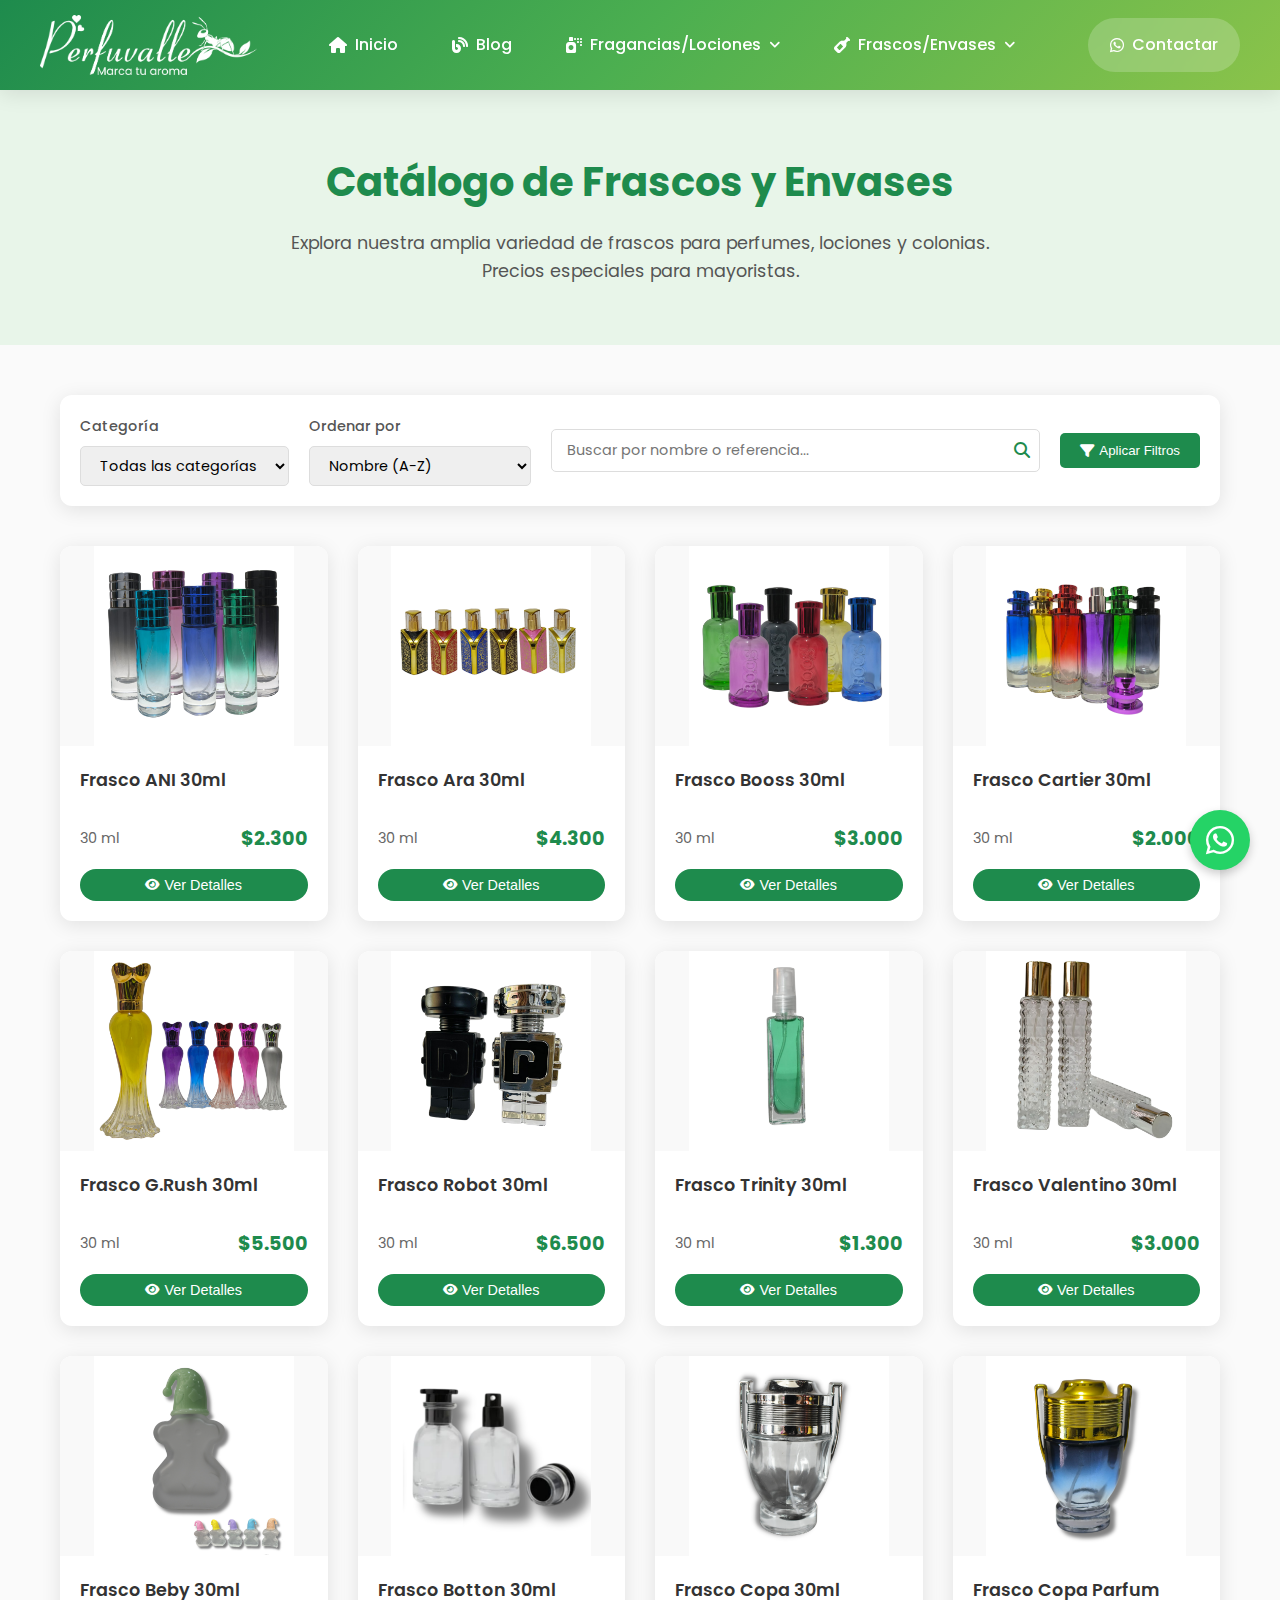
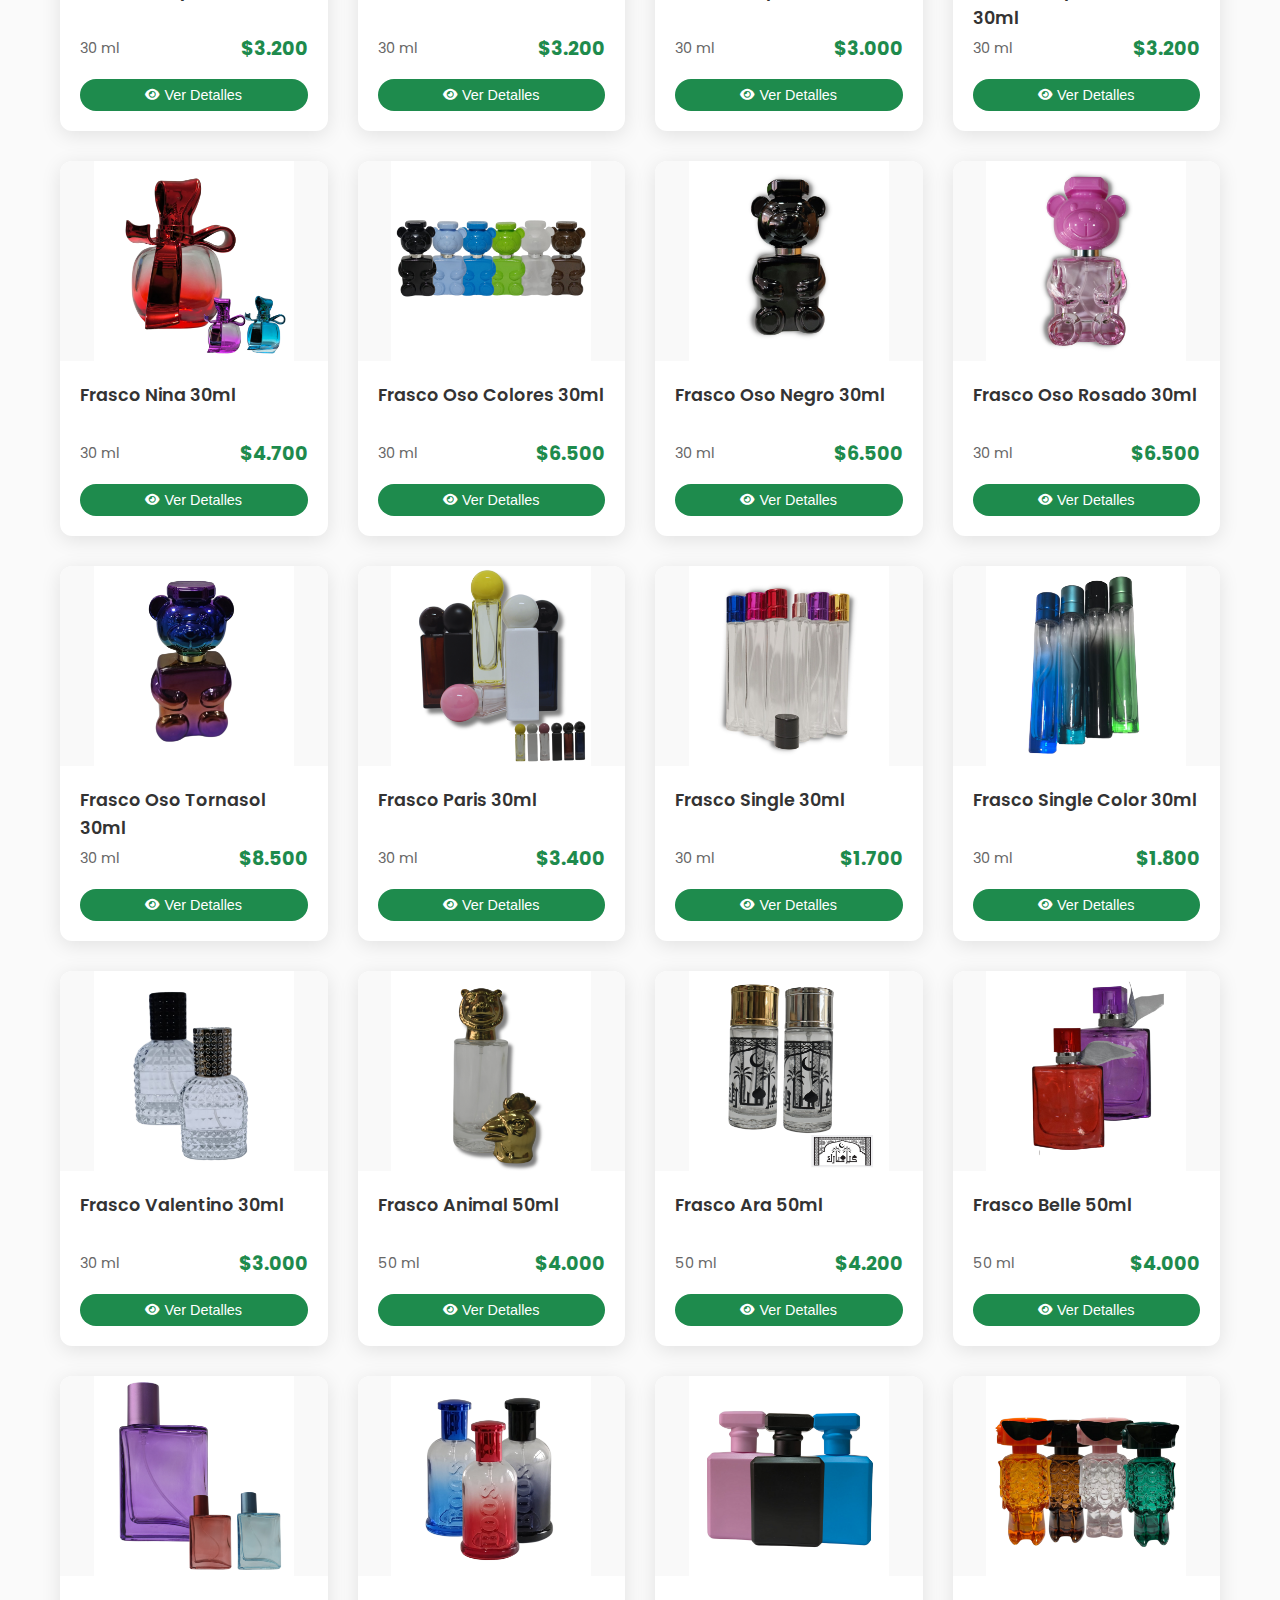
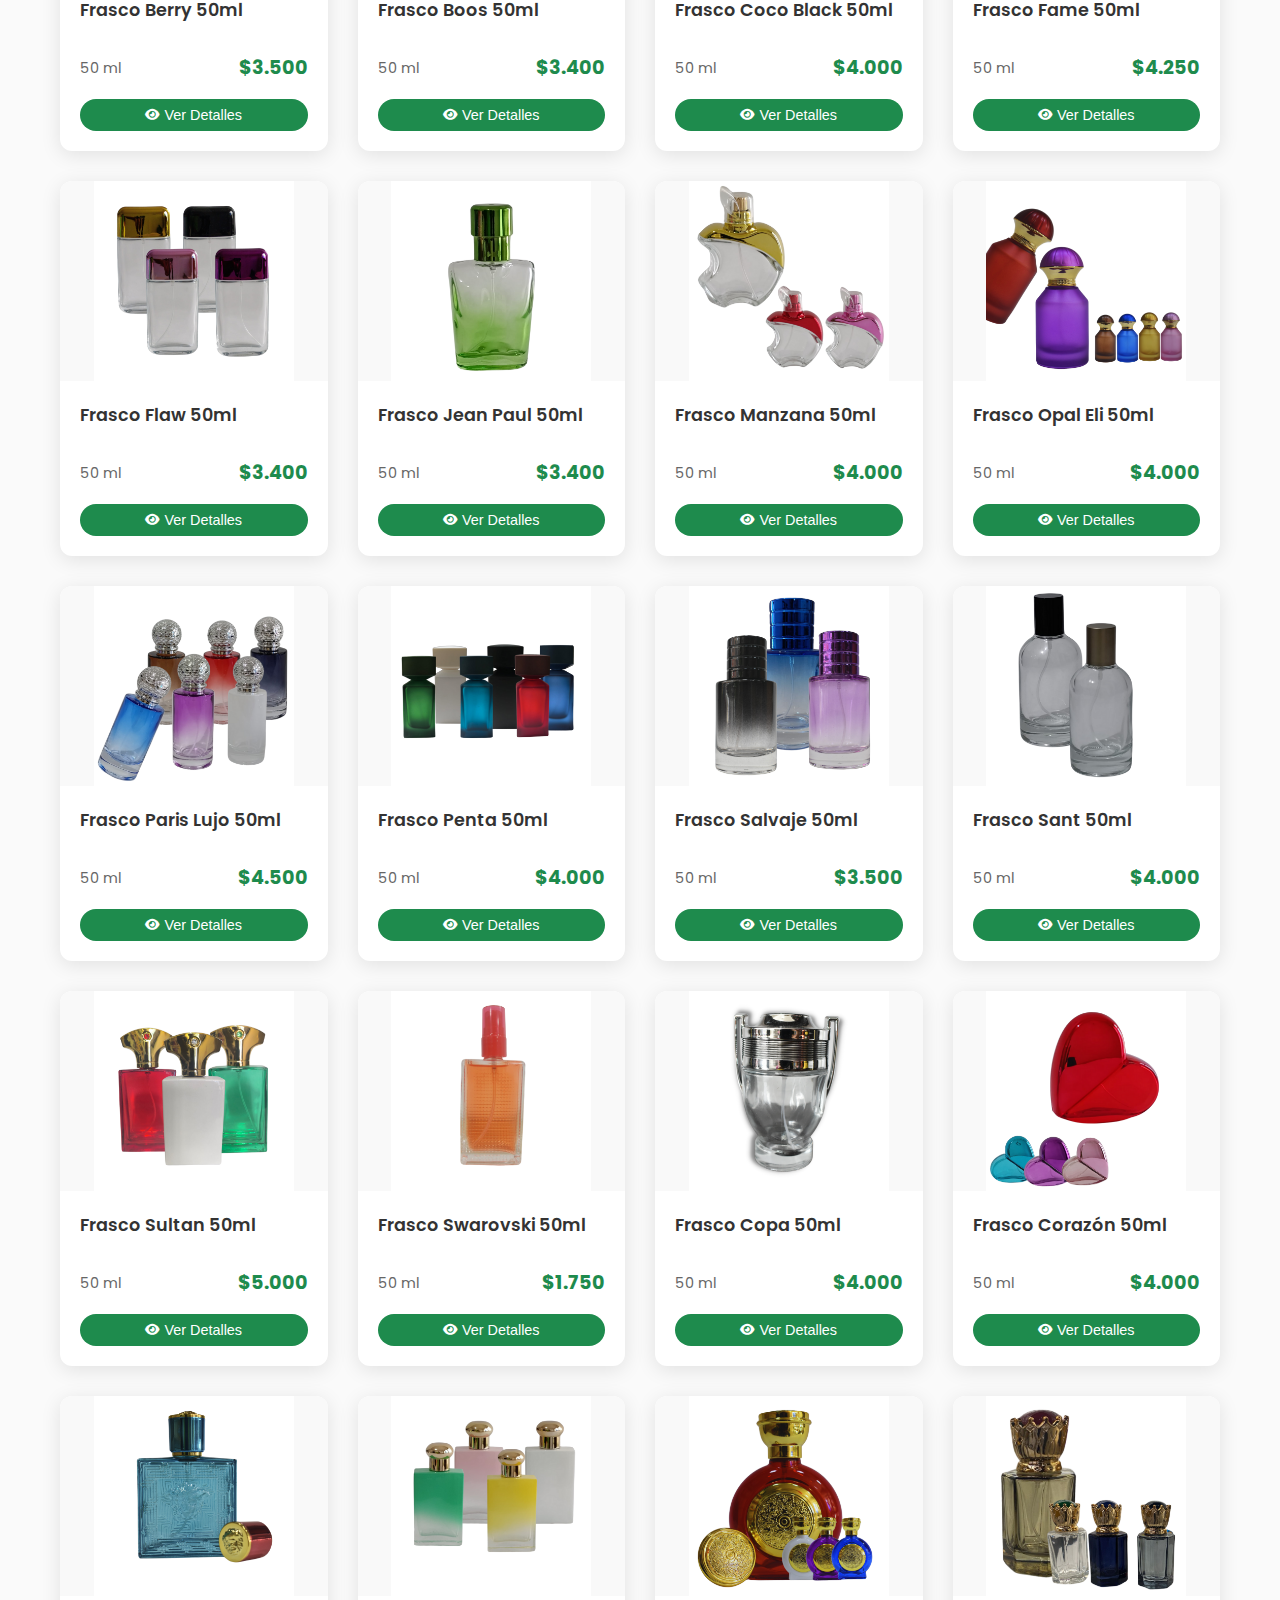
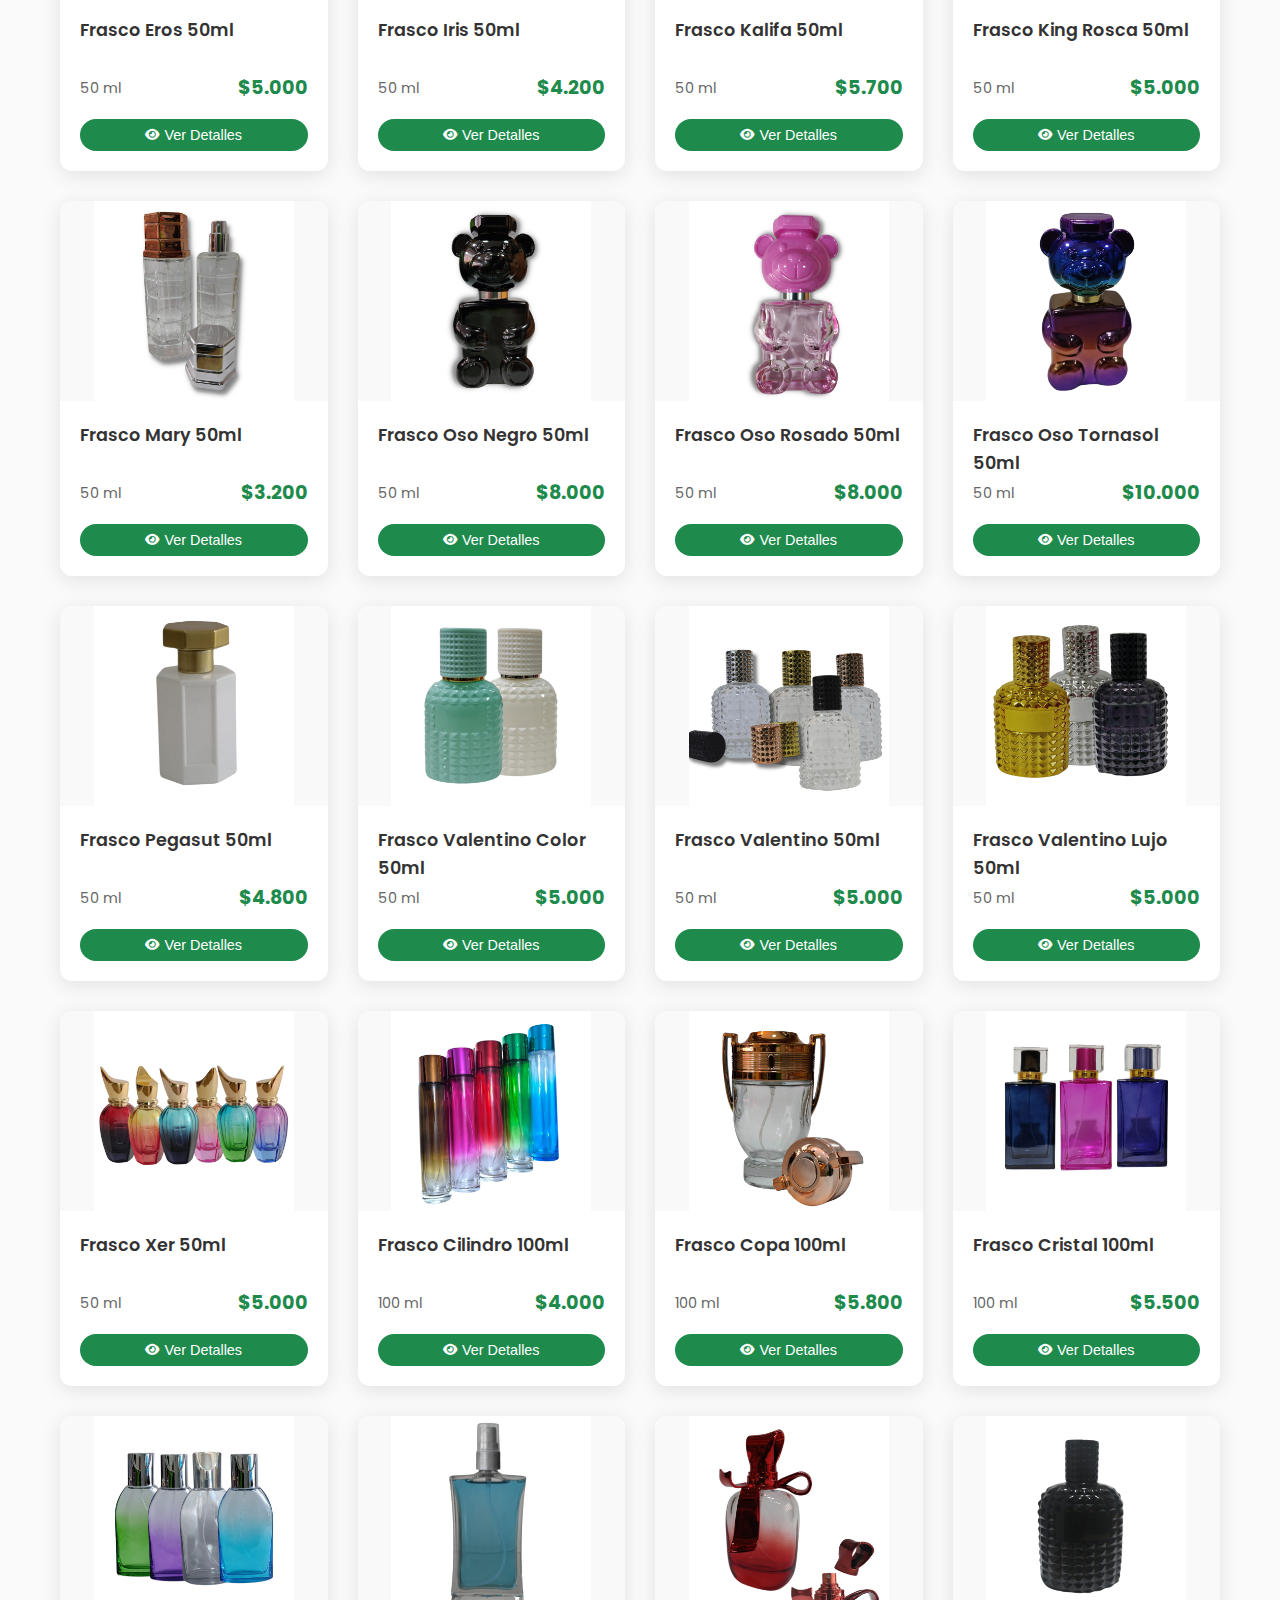
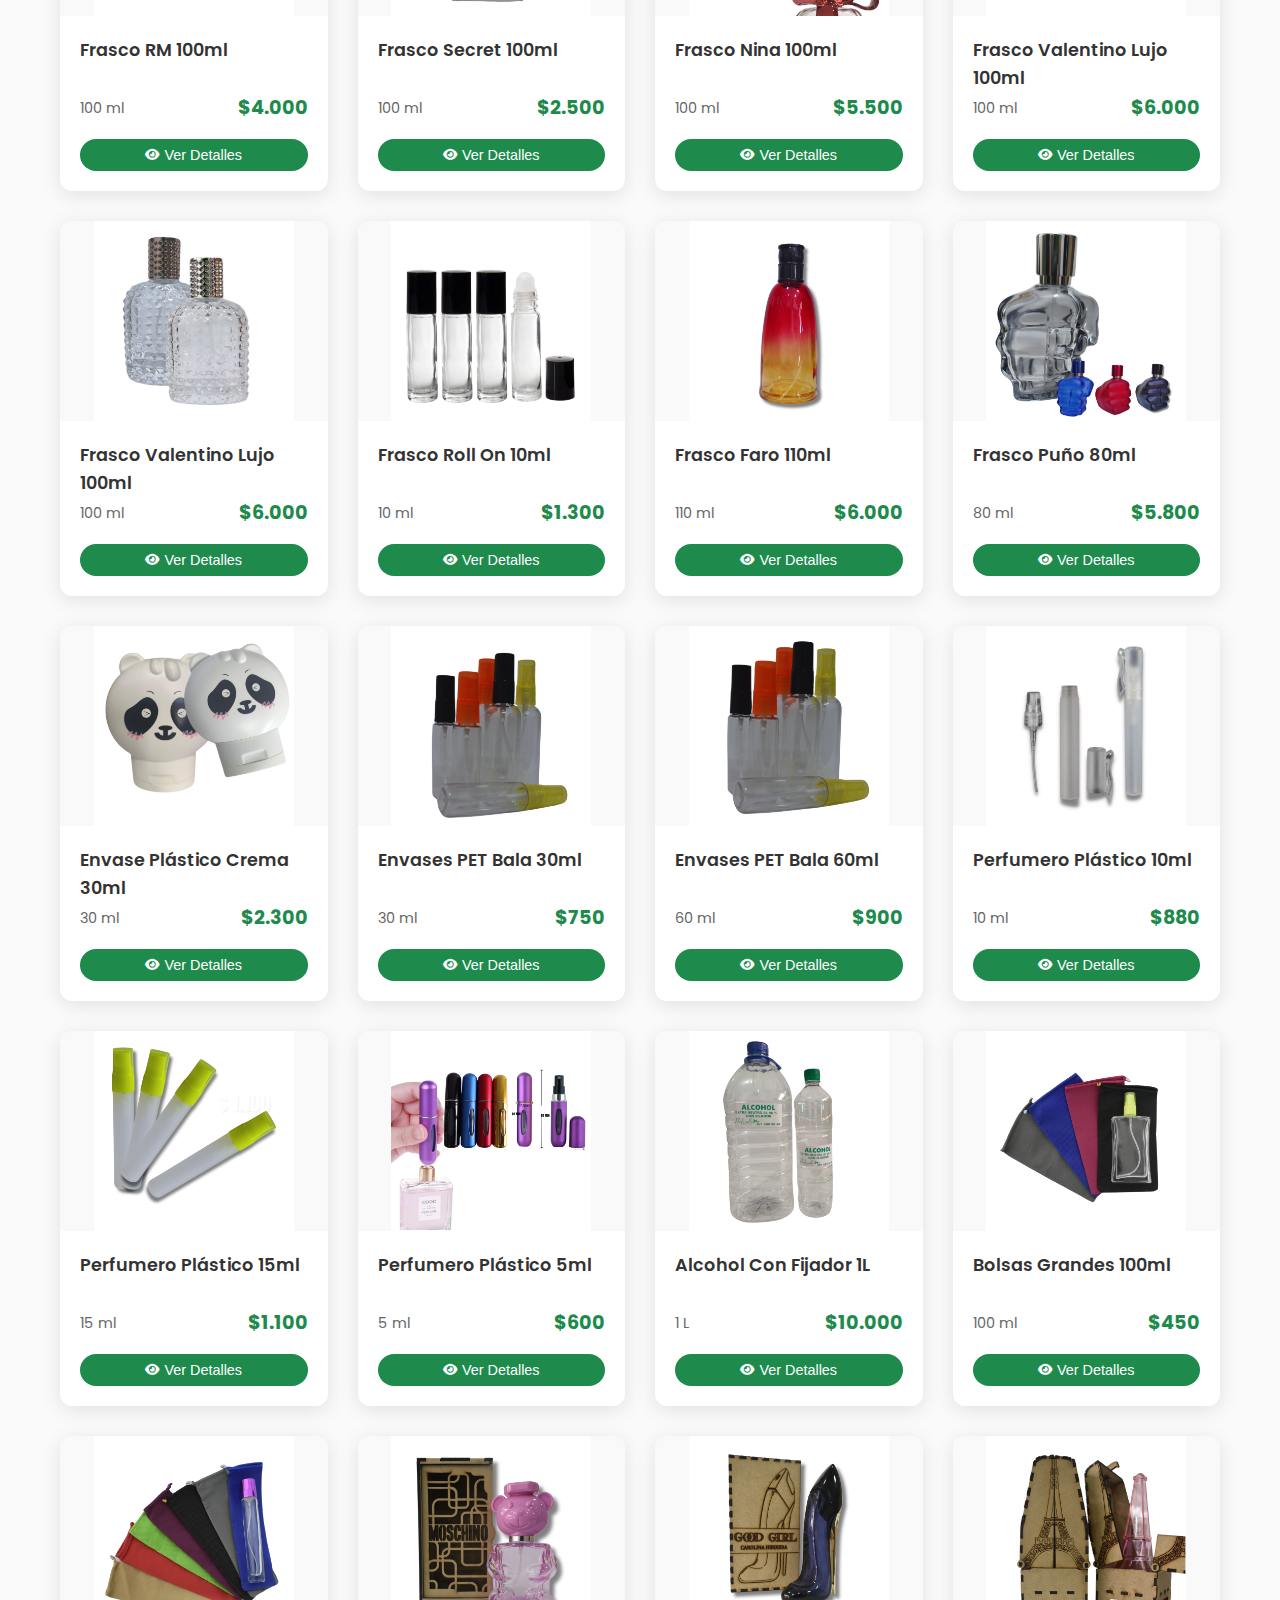
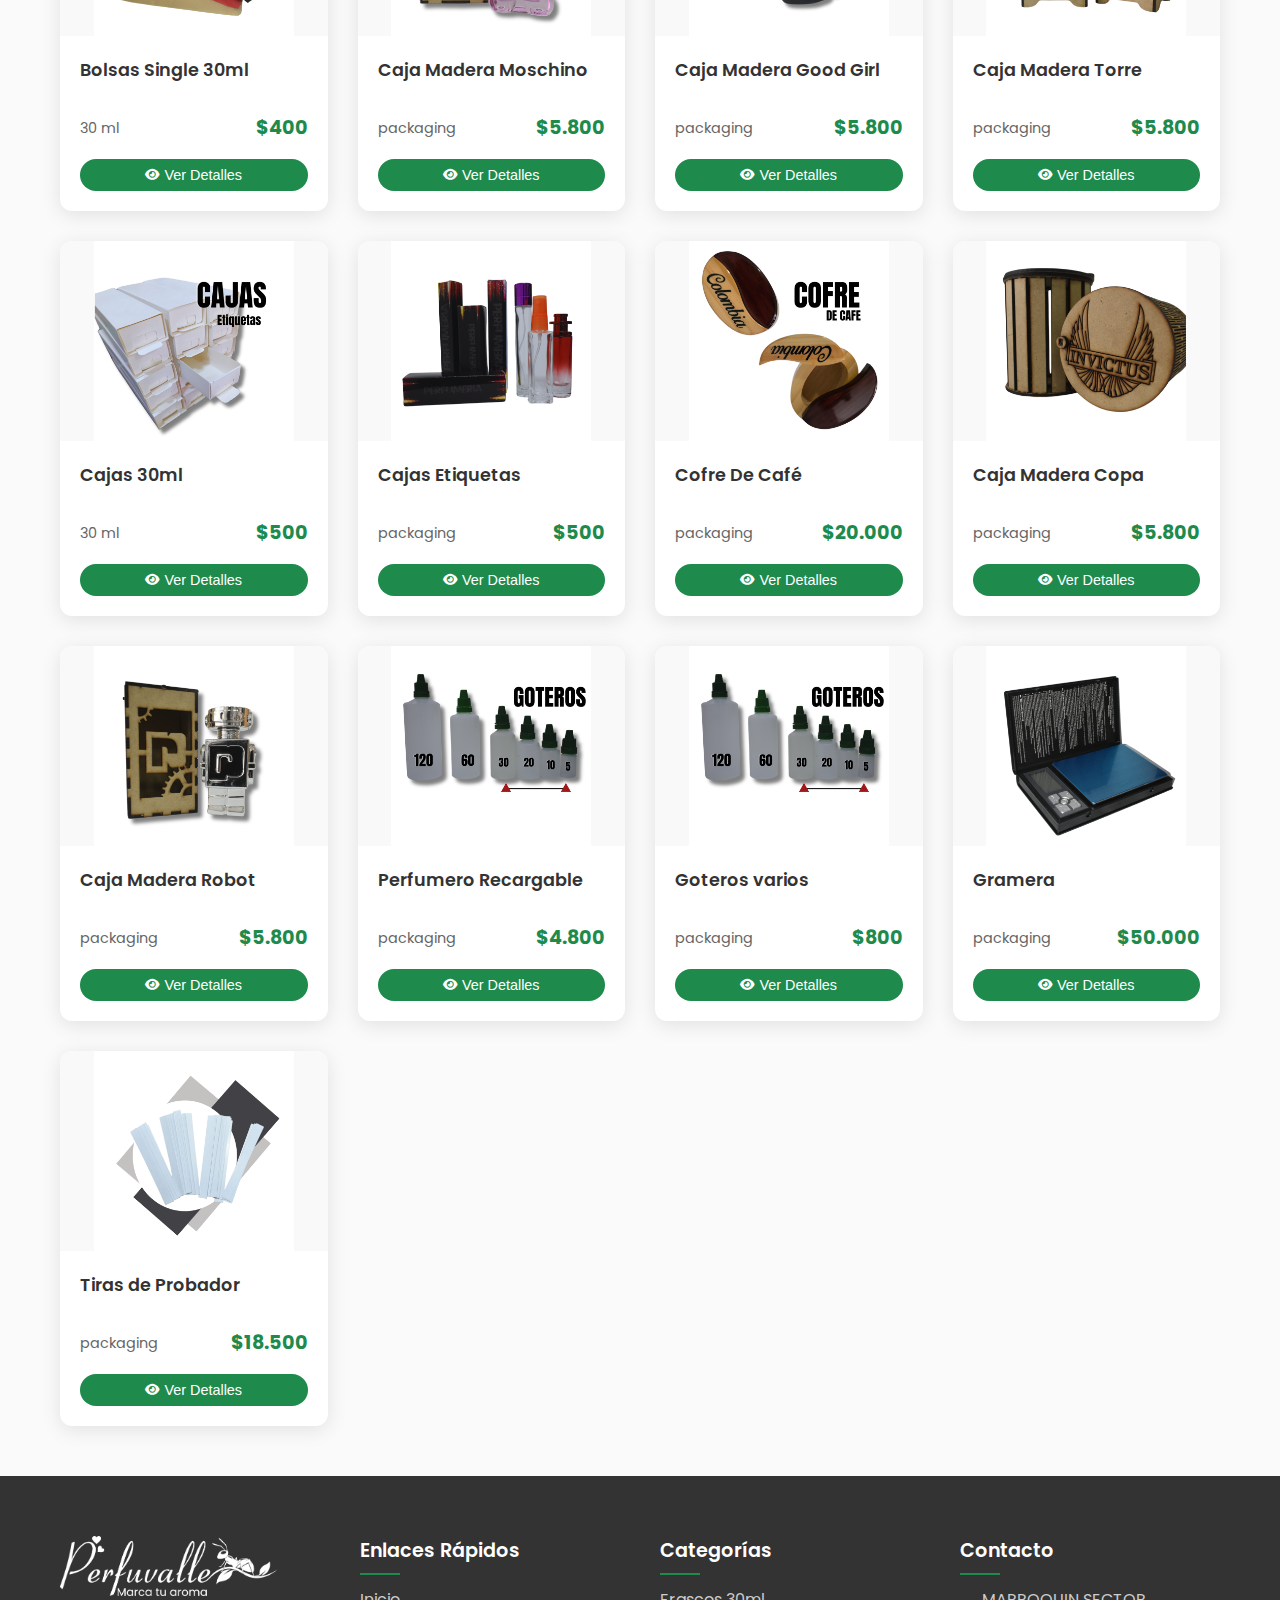
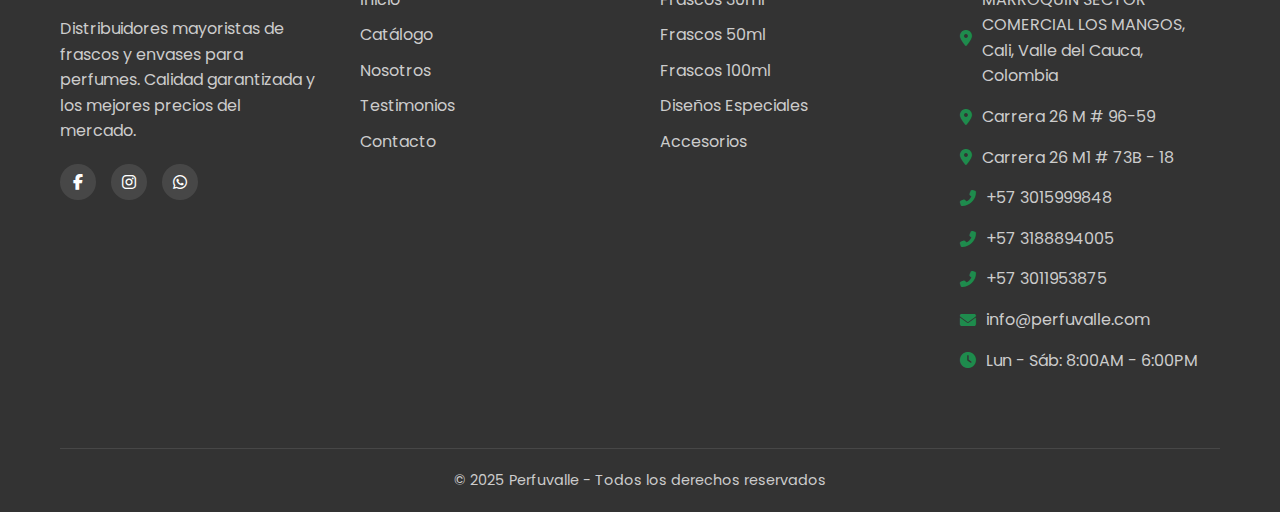
<file: productos.html>
<!DOCTYPE html>
<html lang="es">

<head>
    <meta charset="UTF-8">
    <meta name="viewport" content="width=device-width, initial-scale=1.0">
    <title>Catálogo de Frascos para Perfumes | Perfuvalle</title>
    <meta name="description"
        content="Explora nuestro catálogo completo de frascos y envases para perfumes al por mayor. Envíos a todo Colombia.">
    <meta name="keywords"
        content="frascos para perfumes, envases perfumería, botellas perfumes mayoreo, catálogo perfumería, Perfuvalle">
    <link rel="preconnect" href="https://fonts.googleapis.com">
    <link rel="preconnect" href="https://fonts.gstatic.com" crossorigin>
    <link href="https://fonts.googleapis.com/css2?family=Poppins:wght@300;400;500;600;700&display=swap"
        rel="stylesheet">
    <link rel="stylesheet" href="https://cdnjs.cloudflare.com/ajax/libs/font-awesome/6.4.0/css/all.min.css">
    <link rel="stylesheet" href="./styles/productos.css">
    <link rel="shortcut icon" href="./favicon.png" type="image/x-icon">
    <!-- Google tag (gtag.js) -->
    <script async src="https://www.googletagmanager.com/gtag/js?id=G-M2HKE6SG3L"></script>
    <script>
        window.dataLayer = window.dataLayer || [];
        function gtag() { dataLayer.push(arguments); }
        gtag('js', new Date());

        gtag('config', 'G-M2HKE6SG3L');
    </script>
</head>

<body>
    <header class="header-loading">
        <div class="header-container container">
            <div class="logo">
                <img src="../imagenes/logo-perfuvalle.png" alt="Perfuvalle Logo">
            </div>

            <button class="nav-toggle">
                <i class="fas fa-bars"></i>
            </button>

            <nav class="main-nav">
                <ul>
                    <li class="nav-item">
                        <a href="https://www.perfuvalle.com/" class="nav-link">
                            <i class="fas fa-home"></i>
                            Inicio
                        </a>
                    </li>

                    <li class="nav-item">
                        <a href="https://www.perfuvalle.com/#blog" class="nav-link">
                            <i class="fas fa-blog"></i>
                            Blog
                        </a>
                    </li>

                    <li class="nav-item">
                        <a href="#" class="nav-link has-dropdown">
                            <i class="fas fa-spray-can"></i>
                            Fragancias/Lociones
                        </a>
                        <div class="dropdown">
                            <a href="https://lociones.perfuvalle.com/masculinas.html" class="dropdown-item">
                                <i class="fas fa-male"></i>
                                Hombres
                            </a>
                            <a href="https://lociones.perfuvalle.com/femeninas.html" class="dropdown-item">
                                <i class="fas fa-female"></i>
                                Mujeres
                            </a>
                            <a href="https://lociones.perfuvalle.com/arabess.html" class="dropdown-item">
                                <i class="fas fa-mosque"></i>
                                Árabes
                            </a>
                        </div>
                    </li>

                    <li class="nav-item">
                        <a href="#" class="nav-link has-dropdown active">
                            <i class="fas fa-wine-bottle"></i>
                            Frascos/Envases
                        </a>
                        <div class="dropdown">
                            <a href="../index.html" class="dropdown-item">
                                <i class="fas fa-info-circle"></i>
                                Información
                            </a>
                            <a href="../productos.html" class="dropdown-item">
                                <i class="fas fa-th-large"></i>
                                Catálogo
                            </a>
                        </div>
                    </li>
                </ul>
            </nav>

            <div class="header-actions">
                <a href="https://wa.me/573015999848?text=Hola,%20estoy%20interesado%20en%20sus%20frascos%20para%20perfumes."
                    class="contact-btn" target="_blank">
                    <i class="fab fa-whatsapp"></i>
                    Contactar
                </a>
            </div>
        </div>
    </header>

    <section class="page-header">
        <div class="container">
            <h1 class="page-title">Catálogo de Frascos y Envases</h1>
            <p class="page-description">Explora nuestra amplia variedad de frascos para perfumes, lociones y colonias.
                Precios especiales para mayoristas.</p>
        </div>
    </section>

    <section class="filter-section">
        <div class="container">
            <div class="filter-container">
                <div class="filter-group">
                    <label class="filter-label">Categoría</label>
                    <select class="filter-select" id="category-filter">
                        <option value="all">Todas las categorías</option>
                        <option value="30ml">Frascos de 30 ML</option>
                        <option value="50ml">Frascos de 50 ML</option>
                        <option value="100ml">Frascos de 100 ML</option>
                        <option value="especiales">Diseños Especiales</option>
                        <option value="plasticos">Envases Plásticos</option>
                        <option value="accesorios">Accesorios</option>
                    </select>
                </div>

                <div class="filter-group">
                    <label class="filter-label">Ordenar por</label>
                    <select class="filter-select" id="sort-filter">
                        <option value="name-asc">Nombre (A-Z)</option>
                        <option value="name-desc">Nombre (Z-A)</option>
                        <option value="price-asc">Precio (Menor a Mayor)</option>
                        <option value="price-desc">Precio (Mayor a Menor)</option>
                        <option value="popularity">Popularidad</option>
                    </select>
                </div>

                <div class="filter-search">
                    <input type="text" class="filter-search-input" id="search-filter"
                        placeholder="Buscar por nombre o referencia...">
                    <button class="filter-search-btn">
                        <i class="fas fa-search"></i>
                    </button>
                </div>

                <button class="filter-btn" id="apply-filters">
                    <i class="fas fa-filter"></i>
                    Aplicar Filtros
                </button>
            </div>
        </div>
    </section>

    <section class="products-section">
        <div class="container">
            <div class="product-grid" id="product-grid">
                <!-- Frascos de 30ml -->
                <div class="product-card" data-id="13" data-category="30ml">
                    <a href="../producto.html?id=13">
                        <div class="product-img">
                            <img src="../imagenes/frasco-de-perfumeria-ani-30-ml-perfuvalle.png" alt="Frasco ANI 30ml">
                        </div>
                        <div class="product-info">
                            <h3 class="product-name">Frasco ANI 30ml</h3>
                            <div class="product-meta">
                                <span class="product-capacity">30 ml</span>
                                <span class="product-price">$2.300</span>
                            </div>
                            <div class="product-footer">
                                <button class="product-btn">
                                    <i class="fas fa-eye"></i>
                                    Ver Detalles
                                </button>
                            </div>
                        </div>
                    </a>
                </div>

                <div class="product-card" data-id="16" data-category="30ml">
                    <a href="../producto.html?id=16">
                        <div class="product-img">
                            <img src="../imagenes/frasco-de-perfumeria-ara-y-30-ml-perfuvalle.png"
                                alt="Frasco Ara 30ml">
                        </div>
                        <div class="product-info">
                            <h3 class="product-name">Frasco Ara 30ml</h3>
                            <div class="product-meta">
                                <span class="product-capacity">30 ml</span>
                                <span class="product-price">$4.300</span>
                            </div>
                            <div class="product-footer">
                                <button class="product-btn">
                                    <i class="fas fa-eye"></i>
                                    Ver Detalles
                                </button>
                            </div>
                        </div>
                    </a>
                </div>

                <div class="product-card" data-id="20" data-category="30ml">
                    <a href="../producto.html?id=20">
                        <div class="product-img">
                            <img src="../imagenes/frasco-de-perfumeria-booss-30-ml-perfuvalle.png"
                                alt="Frasco Booss 30ml">
                        </div>
                        <div class="product-info">
                            <h3 class="product-name">Frasco Booss 30ml</h3>
                            <div class="product-meta">
                                <span class="product-capacity">30 ml</span>
                                <span class="product-price">$3.000</span>
                            </div>
                            <div class="product-footer">
                                <button class="product-btn">
                                    <i class="fas fa-eye"></i>
                                    Ver Detalles
                                </button>
                            </div>
                        </div>
                    </a>
                </div>

                <div class="product-card" data-id="21" data-category="30ml">
                    <a href="../producto.html?id=21">
                        <div class="product-img">
                            <img src="../imagenes/frasco-de-perfumeria-cartiel-30-ml-perfuvalle.png"
                                alt="Frasco Cartier 30ml">
                        </div>
                        <div class="product-info">
                            <h3 class="product-name">Frasco Cartier 30ml</h3>
                            <div class="product-meta">
                                <span class="product-capacity">30 ml</span>
                                <span class="product-price">$2.000</span>
                            </div>
                            <div class="product-footer">
                                <button class="product-btn">
                                    <i class="fas fa-eye"></i>
                                    Ver Detalles
                                </button>
                            </div>
                        </div>
                    </a>
                </div>

                <div class="product-card" data-id="28" data-category="30ml">
                    <a href="../producto.html?id=28">
                        <div class="product-img">
                            <img src="../imagenes/frasco-de-perfumeria-g.rush-30-ml-perfuvalle.png"
                                alt="Frasco G.Rush 30ml">
                        </div>
                        <div class="product-info">
                            <h3 class="product-name">Frasco G.Rush 30ml</h3>
                            <div class="product-meta">
                                <span class="product-capacity">30 ml</span>
                                <span class="product-price">$5.500</span>
                            </div>
                            <div class="product-footer">
                                <button class="product-btn">
                                    <i class="fas fa-eye"></i>
                                    Ver Detalles
                                </button>
                            </div>
                        </div>
                    </a>
                </div>

                <div class="product-card" data-id="35" data-category="30ml">
                    <a href="../producto.html?id=35">
                        <div class="product-img">
                            <img src="../imagenes/frasco-de-perfumeria-robot- 30-ml-perfuvalle.png"
                                alt="Frasco Robot 30ml">
                        </div>
                        <div class="product-info">
                            <h3 class="product-name">Frasco Robot 30ml</h3>
                            <div class="product-meta">
                                <span class="product-capacity">30 ml</span>
                                <span class="product-price">$6.500</span>
                            </div>
                            <div class="product-footer">
                                <button class="product-btn">
                                    <i class="fas fa-eye"></i>
                                    Ver Detalles
                                </button>
                            </div>
                        </div>
                    </a>
                </div>

                <div class="product-card" data-id="42" data-category="30ml">
                    <a href="../producto.html?id=42">
                        <div class="product-img">
                            <img src="../imagenes/frasco-de-perfumeria-trinity-30-ml-perfuvalle -envace-para-perfumeria.png"
                                alt="Frasco Trinity 30ml">
                        </div>
                        <div class="product-info">
                            <h3 class="product-name">Frasco Trinity 30ml</h3>
                            <div class="product-meta">
                                <span class="product-capacity">30 ml</span>
                                <span class="product-price">$1.300</span>
                            </div>
                            <div class="product-footer">
                                <button class="product-btn">
                                    <i class="fas fa-eye"></i>
                                    Ver Detalles
                                </button>
                            </div>
                        </div>
                    </a>
                </div>

                <div class="product-card" data-id="43" data-category="30ml">
                    <a href="../producto.html?id=43">
                        <div class="product-img">
                            <img src="../imagenes/frasco-de-perfumeria-valentino-30-ml-perfuvalle.png"
                                alt="Frasco Valentino 30ml">
                        </div>
                        <div class="product-info">
                            <h3 class="product-name">Frasco Valentino 30ml</h3>
                            <div class="product-meta">
                                <span class="product-capacity">30 ml</span>
                                <span class="product-price">$3.000</span>
                            </div>
                            <div class="product-footer">
                                <button class="product-btn">
                                    <i class="fas fa-eye"></i>
                                    Ver Detalles
                                </button>
                            </div>
                        </div>
                    </a>
                </div>

                <div class="product-card" data-id="44" data-category="30ml">
                    <a href="../producto.html?id=44">
                        <div class="product-img">
                            <img src="../imagenes/frasco-perfumeria-beby-30ml-perfuvalle.png" alt="Frasco Beby 30ml">
                        </div>
                        <div class="product-info">
                            <h3 class="product-name">Frasco Beby 30ml</h3>
                            <div class="product-meta">
                                <span class="product-capacity">30 ml</span>
                                <span class="product-price">$3.200</span>
                            </div>
                            <div class="product-footer">
                                <button class="product-btn">
                                    <i class="fas fa-eye"></i>
                                    Ver Detalles
                                </button>
                            </div>
                        </div>
                    </a>
                </div>

                <div class="product-card" data-id="45" data-category="30ml">
                    <a href="../producto.html?id=45">
                        <div class="product-img">
                            <img src="../imagenes/frasco-perfumeria-botton-30ml-perfuvalle.png"
                                alt="Frasco Botton 30ml">
                        </div>
                        <div class="product-info">
                            <h3 class="product-name">Frasco Botton 30ml</h3>
                            <div class="product-meta">
                                <span class="product-capacity">30 ml</span>
                                <span class="product-price">$3.200</span>
                            </div>
                            <div class="product-footer">
                                <button class="product-btn">
                                    <i class="fas fa-eye"></i>
                                    Ver Detalles
                                </button>
                            </div>
                        </div>
                    </a>
                </div>

                <div class="product-card" data-id="48" data-category="30ml">
                    <a href="../producto.html?id=48">
                        <div class="product-img">
                            <img src="../imagenes/frasco-perfumeria-copa-30ml-perfuvalle.png" alt="Frasco Copa 30ml">
                        </div>
                        <div class="product-info">
                            <h3 class="product-name">Frasco Copa 30ml</h3>
                            <div class="product-meta">
                                <span class="product-capacity">30 ml</span>
                                <span class="product-price">$3.000</span>
                            </div>
                            <div class="product-footer">
                                <button class="product-btn">
                                    <i class="fas fa-eye"></i>
                                    Ver Detalles
                                </button>
                            </div>
                        </div>
                    </a>
                </div>

                <div class="product-card" data-id="50" data-category="30ml">
                    <a href="../producto.html?id=50">
                        <div class="product-img">
                            <img src="../imagenes/frasco-perfumeria-copa-parfum-30ml-perfuvalle.png"
                                alt="Frasco Copa Parfum 30ml">
                        </div>
                        <div class="product-info">
                            <h3 class="product-name">Frasco Copa Parfum 30ml</h3>
                            <div class="product-meta">
                                <span class="product-capacity">30 ml</span>
                                <span class="product-price">$3.200</span>
                            </div>
                            <div class="product-footer">
                                <button class="product-btn">
                                    <i class="fas fa-eye"></i>
                                    Ver Detalles
                                </button>
                            </div>
                        </div>
                    </a>
                </div>

                <div class="product-card" data-id="59" data-category="30ml">
                    <a href="../producto.html?id=59">
                        <div class="product-img">
                            <img src="../imagenes/frasco-perfumeria-nina-30ml-perfuvalle.png" alt="Frasco Nina 30ml">
                        </div>
                        <div class="product-info">
                            <h3 class="product-name">Frasco Nina 30ml</h3>
                            <div class="product-meta">
                                <span class="product-capacity">30 ml</span>
                                <span class="product-price">$4.700</span>
                            </div>
                            <div class="product-footer">
                                <button class="product-btn">
                                    <i class="fas fa-eye"></i>
                                    Ver Detalles
                                </button>
                            </div>
                        </div>
                    </a>
                </div>

                <div class="product-card" data-id="60" data-category="30ml">
                    <a href="../producto.html?id=60">
                        <div class="product-img">
                            <img src="../imagenes/frasco-perfumeria-oso-colores-30ml-perfuvalle.png"
                                alt="Frasco Oso Colores 30ml">
                        </div>
                        <div class="product-info">
                            <h3 class="product-name">Frasco Oso Colores 30ml</h3>
                            <div class="product-meta">
                                <span class="product-capacity">30 ml</span>
                                <span class="product-price">$6.500</span>
                            </div>
                            <div class="product-footer">
                                <button class="product-btn">
                                    <i class="fas fa-eye"></i>
                                    Ver Detalles
                                </button>
                            </div>
                        </div>
                    </a>
                </div>

                <div class="product-card" data-id="61" data-category="30ml">
                    <a href="../producto.html?id=61">
                        <div class="product-img">
                            <img src="../imagenes/frasco-perfumeria-oso-negro-30ml-perfuvalle.png"
                                alt="Frasco Oso Negro 30ml">
                        </div>
                        <div class="product-info">
                            <h3 class="product-name">Frasco Oso Negro 30ml</h3>
                            <div class="product-meta">
                                <span class="product-capacity">30 ml</span>
                                <span class="product-price">$6.500</span>
                            </div>
                            <div class="product-footer">
                                <button class="product-btn">
                                    <i class="fas fa-eye"></i>
                                    Ver Detalles
                                </button>
                            </div>
                        </div>
                    </a>
                </div>

                <div class="product-card" data-id="63" data-category="30ml">
                    <a href="../producto.html?id=63">
                        <div class="product-img">
                            <img src="../imagenes/frasco-perfumeria-oso-rosado-30ml-perfuvalle.png"
                                alt="Frasco Oso Rosado 30ml">
                        </div>
                        <div class="product-info">
                            <h3 class="product-name">Frasco Oso Rosado 30ml</h3>
                            <div class="product-meta">
                                <span class="product-capacity">30 ml</span>
                                <span class="product-price">$6.500</span>
                            </div>
                            <div class="product-footer">
                                <button class="product-btn">
                                    <i class="fas fa-eye"></i>
                                    Ver Detalles
                                </button>
                            </div>
                        </div>
                    </a>
                </div>

                <div class="product-card" data-id="65" data-category="30ml">
                    <a href="../producto.html?id=65">
                        <div class="product-img">
                            <img src="../imagenes/frasco-perfumeria-oso-tornasol-30ml-perfuvalle.png"
                                alt="Frasco Oso Tornasol 30ml">
                        </div>
                        <div class="product-info">
                            <h3 class="product-name">Frasco Oso Tornasol 30ml</h3>
                            <div class="product-meta">
                                <span class="product-capacity">30 ml</span>
                                <span class="product-price">$8.500</span>
                            </div>
                            <div class="product-footer">
                                <button class="product-btn">
                                    <i class="fas fa-eye"></i>
                                    Ver Detalles
                                </button>
                            </div>
                        </div>
                    </a>
                </div>

                <div class="product-card" data-id="67" data-category="30ml">
                    <a href="../producto.html?id=67">
                        <div class="product-img">
                            <img src="../imagenes/frasco-perfumeria-paris-30ml-perfuvalle.png" alt="Frasco Paris 30ml">
                        </div>
                        <div class="product-info">
                            <h3 class="product-name">Frasco Paris 30ml</h3>
                            <div class="product-meta">
                                <span class="product-capacity">30 ml</span>
                                <span class="product-price">$3.400</span>
                            </div>
                            <div class="product-footer">
                                <button class="product-btn">
                                    <i class="fas fa-eye"></i>
                                    Ver Detalles
                                </button>
                            </div>
                        </div>
                    </a>
                </div>

                <div class="product-card" data-id="74" data-category="30ml">
                    <a href="../producto.html?id=74">
                        <div class="product-img">
                            <img src="../imagenes/frasco-perfumeria-single-30ml-perfuvalle.png"
                                alt="Frasco Single 30ml">
                        </div>
                        <div class="product-info">
                            <h3 class="product-name">Frasco Single 30ml</h3>
                            <div class="product-meta">
                                <span class="product-capacity">30 ml</span>
                                <span class="product-price">$1.700</span>
                            </div>
                            <div class="product-footer">
                                <button class="product-btn">
                                    <i class="fas fa-eye"></i>
                                    Ver Detalles
                                </button>
                            </div>
                        </div>
                    </a>
                </div>

                <div class="product-card" data-id="75" data-category="30ml">
                    <a href="../producto.html?id=75">
                        <div class="product-img">
                            <img src="../imagenes/frasco-perfumeria-single-color-30ml-perfuvalle.png"
                                alt="Frasco Single Color 30ml">
                        </div>
                        <div class="product-info">
                            <h3 class="product-name">Frasco Single Color 30ml</h3>
                            <div class="product-meta">
                                <span class="product-capacity">30 ml</span>
                                <span class="product-price">$1.800</span>
                            </div>
                            <div class="product-footer">
                                <button class="product-btn">
                                    <i class="fas fa-eye"></i>
                                    Ver Detalles
                                </button>
                            </div>
                        </div>
                    </a>
                </div>

                <div class="product-card" data-id="77" data-category="30ml">
                    <a href="../producto.html?id=77">
                        <div class="product-img">
                            <img src="../imagenes/frasco-perfumeria-valentino-30ml-perfuvalle.png"
                                alt="Frasco Valentino 30ml">
                        </div>
                        <div class="product-info">
                            <h3 class="product-name">Frasco Valentino 30ml</h3>
                            <div class="product-meta">
                                <span class="product-capacity">30 ml</span>
                                <span class="product-price">$3.000</span>
                            </div>
                            <div class="product-footer">
                                <button class="product-btn">
                                    <i class="fas fa-eye"></i>
                                    Ver Detalles
                                </button>
                            </div>
                        </div>
                    </a>
                </div>

                <!-- Frascos de 50ml -->
                <div class="product-card" data-id="14" data-category="50ml">
                    <a href="../producto.html?id=14">
                        <div class="product-img">
                            <img src="../imagenes/frasco-de-perfumeria-animal-50ml-perfuvalle.png"
                                alt="Frasco Animal 50ml">
                        </div>
                        <div class="product-info">
                            <h3 class="product-name">Frasco Animal 50ml</h3>
                            <div class="product-meta">
                                <span class="product-capacity">50 ml</span>
                                <span class="product-price">$4.000</span>
                            </div>
                            <div class="product-footer">
                                <button class="product-btn">
                                    <i class="fas fa-eye"></i>
                                    Ver Detalles
                                </button>
                            </div>
                        </div>
                    </a>
                </div>

                <div class="product-card" data-id="15" data-category="50ml">
                    <a href="../producto.html?id=15">
                        <div class="product-img">
                            <img src="../imagenes/frasco-de-perfumeria-ara-50-ml-perfuvalle.png" alt="Frasco Ara 50ml">
                        </div>
                        <div class="product-info">
                            <h3 class="product-name">Frasco Ara 50ml</h3>
                            <div class="product-meta">
                                <span class="product-capacity">50 ml</span>
                                <span class="product-price">$4.200</span>
                            </div>
                            <div class="product-footer">
                                <button class="product-btn">
                                    <i class="fas fa-eye"></i>
                                    Ver Detalles
                                </button>
                            </div>
                        </div>
                    </a>
                </div>

                <div class="product-card" data-id="17" data-category="50ml">
                    <a href="../producto.html?id=17">
                        <div class="product-img">
                            <img src="../imagenes/frasco-de-perfumeria-belle-50-ml-perfuvalle.png"
                                alt="Frasco Belle 50ml">
                        </div>
                        <div class="product-info">
                            <h3 class="product-name">Frasco Belle 50ml</h3>
                            <div class="product-meta">
                                <span class="product-capacity">50 ml</span>
                                <span class="product-price">$4.000</span>
                            </div>
                            <div class="product-footer">
                                <button class="product-btn">
                                    <i class="fas fa-eye"></i>
                                    Ver Detalles
                                </button>
                            </div>
                        </div>
                    </a>
                </div>

                <div class="product-card" data-id="18" data-category="50ml">
                    <a href="../producto.html?id=18">
                        <div class="product-img">
                            <img src="../imagenes/frasco-de-perfumeria-berry-50-ml-perfuvalle.png"
                                alt="Frasco Berry 50ml">
                        </div>
                        <div class="product-info">
                            <h3 class="product-name">Frasco Berry 50ml</h3>
                            <div class="product-meta">
                                <span class="product-capacity">50 ml</span>
                                <span class="product-price">$3.500</span>
                            </div>
                            <div class="product-footer">
                                <button class="product-btn">
                                    <i class="fas fa-eye"></i>
                                    Ver Detalles
                                </button>
                            </div>
                        </div>
                    </a>
                </div>

                <div class="product-card" data-id="19" data-category="50ml">
                    <a href="../producto.html?id=19">
                        <div class="product-img">
                            <img src="../imagenes/frasco-de-perfumeria-boos-50-ml-perfuvalle.png"
                                alt="Frasco Boos 50ml">
                        </div>
                        <div class="product-info">
                            <h3 class="product-name">Frasco Boos 50ml</h3>
                            <div class="product-meta">
                                <span class="product-capacity">50 ml</span>
                                <span class="product-price">$3.400</span>
                            </div>
                            <div class="product-footer">
                                <button class="product-btn">
                                    <i class="fas fa-eye"></i>
                                    Ver Detalles
                                </button>
                            </div>
                        </div>
                    </a>
                </div>

                <div class="product-card" data-id="23" data-category="50ml">
                    <a href="../producto.html?id=23">
                        <div class="product-img">
                            <img src="../imagenes/frasco-de-perfumeria-coco-black-50-ml-perfuvalle.png"
                                alt="Frasco Coco Black 50ml">
                        </div>
                        <div class="product-info">
                            <h3 class="product-name">Frasco Coco Black 50ml</h3>
                            <div class="product-meta">
                                <span class="product-capacity">50 ml</span>
                                <span class="product-price">$4.000</span>
                            </div>
                            <div class="product-footer">
                                <button class="product-btn">
                                    <i class="fas fa-eye"></i>
                                    Ver Detalles
                                </button>
                            </div>
                        </div>
                    </a>
                </div>

                <div class="product-card" data-id="26" data-category="50ml">
                    <a href="../producto.html?id=26">
                        <div class="product-img">
                            <img src="../imagenes/frasco-de-perfumeria-fame-50-ml-perfuvalle.png"
                                alt="Frasco Fame 50ml">
                        </div>
                        <div class="product-info">
                            <h3 class="product-name">Frasco Fame 50ml</h3>
                            <div class="product-meta">
                                <span class="product-capacity">50 ml</span>
                                <span class="product-price">$4.250</span>
                            </div>
                            <div class="product-footer">
                                <button class="product-btn">
                                    <i class="fas fa-eye"></i>
                                    Ver Detalles
                                </button>
                            </div>
                        </div>
                    </a>
                </div>

                <div class="product-card" data-id="27" data-category="50ml">
                    <a href="../producto.html?id=27">
                        <div class="product-img">
                            <img src="../imagenes/frasco-de-perfumeria-flaw-50ml-perfuvalle.png" alt="Frasco Flaw 50ml">
                        </div>
                        <div class="product-info">
                            <h3 class="product-name">Frasco Flaw 50ml</h3>
                            <div class="product-meta">
                                <span class="product-capacity">50 ml</span>
                                <span class="product-price">$3.400</span>
                            </div>
                            <div class="product-footer">
                                <button class="product-btn">
                                    <i class="fas fa-eye"></i>
                                    Ver Detalles
                                </button>
                            </div>
                        </div>
                    </a>
                </div>

                <div class="product-card" data-id="29" data-category="50ml">
                    <a href="../producto.html?id=29">
                        <div class="product-img">
                            <img src="../imagenes/frasco-de-perfumeria-jeanpaul-50-ml-perfuvalle.png"
                                alt="Frasco Jean Paul 50ml">
                        </div>
                        <div class="product-info">
                            <h3 class="product-name">Frasco Jean Paul 50ml</h3>
                            <div class="product-meta">
                                <span class="product-capacity">50 ml</span>
                                <span class="product-price">$3.400</span>
                            </div>
                            <div class="product-footer">
                                <button class="product-btn">
                                    <i class="fas fa-eye"></i>
                                    Ver Detalles
                                </button>
                            </div>
                        </div>
                    </a>
                </div>

                <div class="product-card" data-id="30" data-category="50ml">
                    <a href="../producto.html?id=30">
                        <div class="product-img">
                            <img src="../imagenes/frasco-de-perfumeria-manzana-50-ml-perfuvalle.png"
                                alt="Frasco Manzana 50ml">
                        </div>
                        <div class="product-info">
                            <h3 class="product-name">Frasco Manzana 50ml</h3>
                            <div class="product-meta">
                                <span class="product-capacity">50 ml</span>
                                <span class="product-price">$4.000</span>
                            </div>
                            <div class="product-footer">
                                <button class="product-btn">
                                    <i class="fas fa-eye"></i>
                                    Ver Detalles
                                </button>
                            </div>
                        </div>
                    </a>
                </div>

                <div class="product-card" data-id="31" data-category="50ml">
                    <a href="../producto.html?id=31">
                        <div class="product-img">
                            <img src="../imagenes/frasco-de-perfumeria-opal-eli-50-ml-perfuvalle.png"
                                alt="Frasco Opal Eli 50ml">
                        </div>
                        <div class="product-info">
                            <h3 class="product-name">Frasco Opal Eli 50ml</h3>
                            <div class="product-meta">
                                <span class="product-capacity">50 ml</span>
                                <span class="product-price">$4.000</span>
                            </div>
                            <div class="product-footer">
                                <button class="product-btn">
                                    <i class="fas fa-eye"></i>
                                    Ver Detalles
                                </button>
                            </div>
                        </div>
                    </a>
                </div>

                <div class="product-card" data-id="32" data-category="50ml">
                    <a href="../producto.html?id=32">
                        <div class="product-img">
                            <img src="../imagenes/frasco-de-perfumeria-paris-lujos-50-ml-perfuvalle.png"
                                alt="Frasco Paris Lujo 50ml">
                        </div>
                        <div class="product-info">
                            <h3 class="product-name">Frasco Paris Lujo 50ml</h3>
                            <div class="product-meta">
                                <span class="product-capacity">50 ml</span>
                                <span class="product-price">$4.500</span>
                            </div>
                            <div class="product-footer">
                                <button class="product-btn">
                                    <i class="fas fa-eye"></i>
                                    Ver Detalles
                                </button>
                            </div>
                        </div>
                    </a>
                </div>

                <div class="product-card" data-id="33" data-category="50ml">
                    <a href="../producto.html?id=33">
                        <div class="product-img">
                            <img src="../imagenes/frasco-de-perfumeria-penta-50-ml-perfuvalle.png"
                                alt="Frasco Penta 50ml">
                        </div>
                        <div class="product-info">
                            <h3 class="product-name">Frasco Penta 50ml</h3>
                            <div class="product-meta">
                                <span class="product-capacity">50 ml</span>
                                <span class="product-price">$4.000</span>
                            </div>
                            <div class="product-footer">
                                <button class="product-btn">
                                    <i class="fas fa-eye"></i>
                                    Ver Detalles
                                </button>
                            </div>
                        </div>
                    </a>
                </div>

                <div class="product-card" data-id="37" data-category="50ml">
                    <a href="../producto.html?id=37">
                        <div class="product-img">
                            <img src="../imagenes/frasco-de-perfumeria-salvaje-50-ml-perfuvalle.png"
                                alt="Frasco Salvaje 50ml">
                        </div>
                        <div class="product-info">
                            <h3 class="product-name">Frasco Salvaje 50ml</h3>
                            <div class="product-meta">
                                <span class="product-capacity">50 ml</span>
                                <span class="product-price">$3.500</span>
                            </div>
                            <div class="product-footer">
                                <button class="product-btn">
                                    <i class="fas fa-eye"></i>
                                    Ver Detalles
                                </button>
                            </div>
                        </div>
                    </a>
                </div>

                <div class="product-card" data-id="38" data-category="50ml">
                    <a href="../producto.html?id=38">
                        <div class="product-img">
                            <img src="../imagenes/frasco-de-perfumeria-sant-50-ml-perfuvalle.png"
                                alt="Frasco Sant 50ml">
                        </div>
                        <div class="product-info">
                            <h3 class="product-name">Frasco Sant 50ml</h3>
                            <div class="product-meta">
                                <span class="product-capacity">50 ml</span>
                                <span class="product-price">$4.000</span>
                            </div>
                            <div class="product-footer">
                                <button class="product-btn">
                                    <i class="fas fa-eye"></i>
                                    Ver Detalles
                                </button>
                            </div>
                        </div>
                    </a>
                </div>

                <div class="product-card" data-id="40" data-category="50ml">
                    <a href="../producto.html?id=40">
                        <div class="product-img">
                            <img src="../imagenes/frasco-de-perfumeria-sultan-50-ml-perfuvalle.png"
                                alt="Frasco Sultan 50ml">
                        </div>
                        <div class="product-info">
                            <h3 class="product-name">Frasco Sultan 50ml</h3>
                            <div class="product-meta">
                                <span class="product-capacity">50 ml</span>
                                <span class="product-price">$5.000</span>
                            </div>
                            <div class="product-footer">
                                <button class="product-btn">
                                    <i class="fas fa-eye"></i>
                                    Ver Detalles
                                </button>
                            </div>
                        </div>
                    </a>
                </div>

                <div class="product-card" data-id="41" data-category="50ml">
                    <a href="../producto.html?id=41">
                        <div class="product-img">
                            <img src="../imagenes/frasco-de-perfumeria-swarovski-50-ml-perfuvalle.png"
                                alt="Frasco Swarovski 50ml">
                        </div>
                        <div class="product-info">
                            <h3 class="product-name">Frasco Swarovski 50ml</h3>
                            <div class="product-meta">
                                <span class="product-capacity">50 ml</span>
                                <span class="product-price">$1.750</span>
                            </div>
                            <div class="product-footer">
                                <button class="product-btn">
                                    <i class="fas fa-eye"></i>
                                    Ver Detalles
                                </button>
                            </div>
                        </div>
                    </a>
                </div>

                <div class="product-card" data-id="49" data-category="50ml">
                    <a href="../producto.html?id=49">
                        <div class="product-img">
                            <img src="../imagenes/frasco-perfumeria-copa-50ml-perfuvalle.png" alt="Frasco Copa 50ml">
                        </div>
                        <div class="product-info">
                            <h3 class="product-name">Frasco Copa 50ml</h3>
                            <div class="product-meta">
                                <span class="product-capacity">50 ml</span>
                                <span class="product-price">$4.000</span>
                            </div>
                            <div class="product-footer">
                                <button class="product-btn">
                                    <i class="fas fa-eye"></i>
                                    Ver Detalles
                                </button>
                            </div>
                        </div>
                    </a>
                </div>

                <div class="product-card" data-id="51" data-category="50ml">
                    <a href="../producto.html?id=51">
                        <div class="product-img">
                            <img src="../imagenes/frasco-perfumeria-corazon-50ml-perfuvalle.png"
                                alt="Frasco Corazón 50ml">
                        </div>
                        <div class="product-info">
                            <h3 class="product-name">Frasco Corazón 50ml</h3>
                            <div class="product-meta">
                                <span class="product-capacity">50 ml</span>
                                <span class="product-price">$4.000</span>
                            </div>
                            <div class="product-footer">
                                <button class="product-btn">
                                    <i class="fas fa-eye"></i>
                                    Ver Detalles
                                </button>
                            </div>
                        </div>
                    </a>
                </div>

                <div class="product-card" data-id="52" data-category="50ml">
                    <a href="../producto.html?id=52">
                        <div class="product-img">
                            <img src="../imagenes/frasco-perfumeria-eros-50ml-perfuvalle.png" alt="Frasco Eros 50ml">
                        </div>
                        <div class="product-info">
                            <h3 class="product-name">Frasco Eros 50ml</h3>
                            <div class="product-meta">
                                <span class="product-capacity">50 ml</span>
                                <span class="product-price">$5.000</span>
                            </div>
                            <div class="product-footer">
                                <button class="product-btn">
                                    <i class="fas fa-eye"></i>
                                    Ver Detalles
                                </button>
                            </div>
                        </div>
                    </a>
                </div>

                <div class="product-card" data-id="54" data-category="50ml">
                    <a href="../producto.html?id=54">
                        <div class="product-img">
                            <img src="../imagenes/frasco-perfumeria-iris-50ml-perfuvalle.png" alt="Frasco Iris 50ml">
                        </div>
                        <div class="product-info">
                            <h3 class="product-name">Frasco Iris 50ml</h3>
                            <div class="product-meta">
                                <span class="product-capacity">50 ml</span>
                                <span class="product-price">$4.200</span>
                            </div>
                            <div class="product-footer">
                                <button class="product-btn">
                                    <i class="fas fa-eye"></i>
                                    Ver Detalles
                                </button>
                            </div>
                        </div>
                    </a>
                </div>

                <div class="product-card" data-id="55" data-category="50ml">
                    <a href="../producto.html?id=55">
                        <div class="product-img">
                            <img src="../imagenes/frasco-perfumeria-kalifa-50ml-perfuvalle.png"
                                alt="Frasco Kalifa 50ml">
                        </div>
                        <div class="product-info">
                            <h3 class="product-name">Frasco Kalifa 50ml</h3>
                            <div class="product-meta">
                                <span class="product-capacity">50 ml</span>
                                <span class="product-price">$5.700</span>
                            </div>
                            <div class="product-footer">
                                <button class="product-btn">
                                    <i class="fas fa-eye"></i>
                                    Ver Detalles
                                </button>
                            </div>
                        </div>
                    </a>
                </div>

                <div class="product-card" data-id="56" data-category="50ml">
                    <a href="../producto.html?id=56">
                        <div class="product-img">
                            <img src="../imagenes/frasco-perfumeria-king-rosca-50ml-perfuvalle.png"
                                alt="Frasco King Rosca 50ml">
                        </div>
                        <div class="product-info">
                            <h3 class="product-name">Frasco King Rosca 50ml</h3>
                            <div class="product-meta">
                                <span class="product-capacity">50 ml</span>
                                <span class="product-price">$5.000</span>
                            </div>
                            <div class="product-footer">
                                <button class="product-btn">
                                    <i class="fas fa-eye"></i>
                                    Ver Detalles
                                </button>
                            </div>
                        </div>
                    </a>
                </div>

                <div class="product-card" data-id="57" data-category="50ml">
                    <a href="../producto.html?id=57">
                        <div class="product-img">
                            <img src="../imagenes/frasco-perfumeria-mary-50ml-perfuvalle.png" alt="Frasco Mary 50ml">
                        </div>
                        <div class="product-info">
                            <h3 class="product-name">Frasco Mary 50ml</h3>
                            <div class="product-meta">
                                <span class="product-capacity">50 ml</span>
                                <span class="product-price">$3.200</span>
                            </div>
                            <div class="product-footer">
                                <button class="product-btn">
                                    <i class="fas fa-eye"></i>
                                    Ver Detalles
                                </button>
                            </div>
                        </div>
                    </a>
                </div>

                <div class="product-card" data-id="62" data-category="50ml">
                    <a href="../producto.html?id=62">
                        <div class="product-img">
                            <img src="../imagenes/frasco-perfumeria-oso-negro-50ml-perfuvalle.png"
                                alt="Frasco Oso Negro 50ml">
                        </div>
                        <div class="product-info">
                            <h3 class="product-name">Frasco Oso Negro 50ml</h3>
                            <div class="product-meta">
                                <span class="product-capacity">50 ml</span>
                                <span class="product-price">$8.000</span>
                            </div>
                            <div class="product-footer">
                                <button class="product-btn">
                                    <i class="fas fa-eye"></i>
                                    Ver Detalles
                                </button>
                            </div>
                        </div>
                    </a>
                </div>

                <div class="product-card" data-id="64" data-category="50ml">
                    <a href="../producto.html?id=64">
                        <div class="product-img">
                            <img src="../imagenes/frasco-perfumeria-oso-rosado-50ml-perfuvalle.png"
                                alt="Frasco Oso Rosado 50ml">
                        </div>
                        <div class="product-info">
                            <h3 class="product-name">Frasco Oso Rosado 50ml</h3>
                            <div class="product-meta">
                                <span class="product-capacity">50 ml</span>
                                <span class="product-price">$8.000</span>
                            </div>
                            <div class="product-footer">
                                <button class="product-btn">
                                    <i class="fas fa-eye"></i>
                                    Ver Detalles
                                </button>
                            </div>
                        </div>
                    </a>
                </div>

                <div class="product-card" data-id="66" data-category="50ml">
                    <a href="../producto.html?id=66">
                        <div class="product-img">
                            <img src="../imagenes/frasco-perfumeria-oso-tornasol-50ml-perfuvalle.png"
                                alt="Frasco Oso Tornasol 50ml">
                        </div>
                        <div class="product-info">
                            <h3 class="product-name">Frasco Oso Tornasol 50ml</h3>
                            <div class="product-meta">
                                <span class="product-capacity">50 ml</span>
                                <span class="product-price">$10.000</span>
                            </div>
                            <div class="product-footer">
                                <button class="product-btn">
                                    <i class="fas fa-eye"></i>
                                    Ver Detalles
                                </button>
                            </div>
                        </div>
                    </a>
                </div>

                <div class="product-card" data-id="68" data-category="50ml">
                    <a href="../producto.html?id=68">
                        <div class="product-img">
                            <img src="../imagenes/frasco-perfumeria-pegasut-50ml-perfuvalle.png"
                                alt="Frasco Pegasut 50ml">
                        </div>
                        <div class="product-info">
                            <h3 class="product-name">Frasco Pegasut 50ml</h3>
                            <div class="product-meta">
                                <span class="product-capacity">50 ml</span>
                                <span class="product-price">$4.800</span>
                            </div>
                            <div class="product-footer">
                                <button class="product-btn">
                                    <i class="fas fa-eye"></i>
                                    Ver Detalles
                                </button>
                            </div>
                        </div>
                    </a>
                </div>

                <div class="product-card" data-id="76" data-category="50ml">
                    <a href="../producto.html?id=76">
                        <div class="product-img">
                            <img src="../imagenes/frasco-perfumeria-valentino- color-50ml-perfuvalle.png"
                                alt="Frasco Valentino Color 50ml">
                        </div>
                        <div class="product-info">
                            <h3 class="product-name">Frasco Valentino Color 50ml</h3>
                            <div class="product-meta">
                                <span class="product-capacity">50 ml</span>
                                <span class="product-price">$5.000</span>
                            </div>
                            <div class="product-footer">
                                <button class="product-btn">
                                    <i class="fas fa-eye"></i>
                                    Ver Detalles
                                </button>
                            </div>
                        </div>
                    </a>
                </div>

                <div class="product-card" data-id="78" data-category="50ml">
                    <a href="../producto.html?id=78">
                        <div class="product-img">
                            <img src="../imagenes/frasco-perfumeria-valentino-50ml-perfuvalle.png"
                                alt="Frasco Valentino 50ml">
                        </div>
                        <div class="product-info">
                            <h3 class="product-name">Frasco Valentino 50ml</h3>
                            <div class="product-meta">
                                <span class="product-capacity">50 ml</span>
                                <span class="product-price">$5.000</span>
                            </div>
                            <div class="product-footer">
                                <button class="product-btn">
                                    <i class="fas fa-eye"></i>
                                    Ver Detalles
                                </button>
                            </div>
                        </div>
                    </a>
                </div>

                <div class="product-card" data-id="81" data-category="50ml">
                    <a href="../producto.html?id=81">
                        <div class="product-img">
                            <img src="../imagenes/frasco-perfumeria-valentino-lujo-50ml-perfuvalle.png"
                                alt="Frasco Valentino Lujo 50ml">
                        </div>
                        <div class="product-info">
                            <h3 class="product-name">Frasco Valentino Lujo 50ml</h3>
                            <div class="product-meta">
                                <span class="product-capacity">50 ml</span>
                                <span class="product-price">$5.000</span>
                            </div>
                            <div class="product-footer">
                                <button class="product-btn">
                                    <i class="fas fa-eye"></i>
                                    Ver Detalles
                                </button>
                            </div>
                        </div>
                    </a>
                </div>

                <div class="product-card" data-id="82" data-category="50ml">
                    <a href="../producto.html?id=82">
                        <div class="product-img">
                            <img src="../imagenes/frasco-perfumeria-xer-50ml-perfuvalle.png" alt="Frasco Xer 50ml">
                        </div>
                        <div class="product-info">
                            <h3 class="product-name">Frasco Xer 50ml</h3>
                            <div class="product-meta">
                                <span class="product-capacity">50 ml</span>
                                <span class="product-price">$5.000</span>
                            </div>
                            <div class="product-footer">
                                <button class="product-btn">
                                    <i class="fas fa-eye"></i>
                                    Ver Detalles
                                </button>
                            </div>
                        </div>
                    </a>
                </div>

                <!-- Frascos de 100ml -->
                <div class="product-card" data-id="22" data-category="100ml">
                    <a href="../producto.html?id=22">
                        <div class="product-img">
                            <img src="../imagenes/frasco-de-perfumeria-cilindro-100-ml-perfuvalle.png"
                                alt="Frasco Cilindro 100ml">
                        </div>
                        <div class="product-info">
                            <h3 class="product-name">Frasco Cilindro 100ml</h3>
                            <div class="product-meta">
                                <span class="product-capacity">100 ml</span>
                                <span class="product-price">$4.000</span>
                            </div>
                            <div class="product-footer">
                                <button class="product-btn">
                                    <i class="fas fa-eye"></i>
                                    Ver Detalles
                                </button>
                            </div>
                        </div>
                    </a>
                </div>

                <div class="product-card" data-id="24" data-category="100ml">
                    <a href="../producto.html?id=24">
                        <div class="product-img">
                            <img src="../imagenes/frasco-de-perfumeria-copa-100-ml-perfuvalle.png"
                                alt="Frasco Copa 100ml">
                        </div>
                        <div class="product-info">
                            <h3 class="product-name">Frasco Copa 100ml</h3>
                            <div class="product-meta">
                                <span class="product-capacity">100 ml</span>
                                <span class="product-price">$5.800</span>
                            </div>
                            <div class="product-footer">
                                <button class="product-btn">
                                    <i class="fas fa-eye"></i>
                                    Ver Detalles
                                </button>
                            </div>
                        </div>
                    </a>
                </div>

                <div class="product-card" data-id="25" data-category="100ml">
                    <a href="../producto.html?id=25">
                        <div class="product-img">
                            <img src="../imagenes/frasco-de-perfumeria-cristal-100-ml-perfuvalle.png"
                                alt="Frasco Cristal 100ml">
                        </div>
                        <div class="product-info">
                            <h3 class="product-name">Frasco Cristal 100ml</h3>
                            <div class="product-meta">
                                <span class="product-capacity">100 ml</span>
                                <span class="product-price">$5.500</span>
                            </div>
                            <div class="product-footer">
                                <button class="product-btn">
                                    <i class="fas fa-eye"></i>
                                    Ver Detalles
                                </button>
                            </div>
                        </div>
                    </a>
                </div>

                <div class="product-card" data-id="34" data-category="100ml">
                    <a href="../producto.html?id=34">
                        <div class="product-img">
                            <img src="../imagenes/frasco-de-perfumeria-RM-100-ml-perfuvalle.png" alt="Frasco RM 100ml">
                        </div>
                        <div class="product-info">
                            <h3 class="product-name">Frasco RM 100ml</h3>
                            <div class="product-meta">
                                <span class="product-capacity">100 ml</span>
                                <span class="product-price">$4.000</span>
                            </div>
                            <div class="product-footer">
                                <button class="product-btn">
                                    <i class="fas fa-eye"></i>
                                    Ver Detalles
                                </button>
                            </div>
                        </div>
                    </a>
                </div>

                <div class="product-card" data-id="39" data-category="100ml">
                    <a href="../producto.html?id=39">
                        <div class="product-img">
                            <img src="../imagenes/frasco-de-perfumeria-secret-100-ml-perfuvalle.png"
                                alt="Frasco Secret 100ml">
                        </div>
                        <div class="product-info">
                            <h3 class="product-name">Frasco Secret 100ml</h3>
                            <div class="product-meta">
                                <span class="product-capacity">100 ml</span>
                                <span class="product-price">$2.500</span>
                            </div>
                            <div class="product-footer">
                                <button class="product-btn">
                                    <i class="fas fa-eye"></i>
                                    Ver Detalles
                                </button>
                            </div>
                        </div>
                    </a>
                </div>

                <div class="product-card" data-id="58" data-category="100ml">
                    <a href="../producto.html?id=58">
                        <div class="product-img">
                            <img src="../imagenes/frasco-perfumeria-nina-100ml-perfuvalle.png" alt="Frasco Nina 100ml">
                        </div>
                        <div class="product-info">
                            <h3 class="product-name">Frasco Nina 100ml</h3>
                            <div class="product-meta">
                                <span class="product-capacity">100 ml</span>
                                <span class="product-price">$5.500</span>
                            </div>
                            <div class="product-footer">
                                <button class="product-btn">
                                    <i class="fas fa-eye"></i>
                                    Ver Detalles
                                </button>
                            </div>
                        </div>
                    </a>
                </div>

                <div class="product-card" data-id="79" data-category="100ml">
                    <a href="../producto.html?id=79">
                        <div class="product-img">
                            <img src="../imagenes/frasco-perfumeria-VALENTINO-LUJO-100ml-perfuvalle (2).png"
                                alt="Frasco Valentino Lujo 100ml">
                        </div>
                        <div class="product-info">
                            <h3 class="product-name">Frasco Valentino Lujo 100ml</h3>
                            <div class="product-meta">
                                <span class="product-capacity">100 ml</span>
                                <span class="product-price">$6.000</span>
                            </div>
                            <div class="product-footer">
                                <button class="product-btn">
                                    <i class="fas fa-eye"></i>
                                    Ver Detalles
                                </button>
                            </div>
                        </div>
                    </a>
                </div>

                <div class="product-card" data-id="80" data-category="100ml">
                    <a href="../producto.html?id=80">
                        <div class="product-img">
                            <img src="../imagenes/frasco-perfumeria-VALENTINO-LUJO-100ml-perfuvalle.png"
                                alt="Frasco Valentino Lujo 100ml">
                        </div>
                        <div class="product-info">
                            <h3 class="product-name">Frasco Valentino Lujo 100ml</h3>
                            <div class="product-meta">
                                <span class="product-capacity">100 ml</span>
                                <span class="product-price">$6.000</span>
                            </div>
                            <div class="product-footer">
                                <button class="product-btn">
                                    <i class="fas fa-eye"></i>
                                    Ver Detalles
                                </button>
                            </div>
                        </div>
                    </a>
                </div>

                <!-- Diseños Especiales -->
                <div class="product-card" data-id="36" data-category="especiales">
                    <a href="../producto.html?id=36">
                        <div class="product-img">
                            <img src="../imagenes/frasco-de-perfumeria-roll-on-10-ml-perfuvalle.png"
                                alt="Frasco Roll On 10ml">
                        </div>
                        <div class="product-info">
                            <h3 class="product-name">Frasco Roll On 10ml</h3>
                            <div class="product-meta">
                                <span class="product-capacity">10 ml</span>
                                <span class="product-price">$1.300</span>
                            </div>
                            <div class="product-footer">
                                <button class="product-btn">
                                    <i class="fas fa-eye"></i>
                                    Ver Detalles
                                </button>
                            </div>
                        </div>
                    </a>
                </div>

                <div class="product-card" data-id="53" data-category="especiales">
                    <a href="../producto.html?id=53">
                        <div class="product-img">
                            <img src="../imagenes/frasco-perfumeria-faro-110ml-perfuvalle.png" alt="Frasco Faro 110ml">
                        </div>
                        <div class="product-info">
                            <h3 class="product-name">Frasco Faro 110ml</h3>
                            <div class="product-meta">
                                <span class="product-capacity">110 ml</span>
                                <span class="product-price">$6.000</span>
                            </div>
                            <div class="product-footer">
                                <button class="product-btn">
                                    <i class="fas fa-eye"></i>
                                    Ver Detalles
                                </button>
                            </div>
                        </div>
                    </a>
                </div>

                <div class="product-card" data-id="73" data-category="especiales">
                    <a href="../producto.html?id=73">
                        <div class="product-img">
                            <img src="../imagenes/frasco-perfumeria-PUÑO-80ml-perfuvalle.png" alt="Frasco Puño 80ml">
                        </div>
                        <div class="product-info">
                            <h3 class="product-name">Frasco Puño 80ml</h3>
                            <div class="product-meta">
                                <span class="product-capacity">80 ml</span>
                                <span class="product-price">$5.800</span>
                            </div>
                            <div class="product-footer">
                                <button class="product-btn">
                                    <i class="fas fa-eye"></i>
                                    Ver Detalles
                                </button>
                            </div>
                        </div>
                    </a>
                </div>

                <!-- Envases Plásticos -->
                <div class="product-card" data-id="10" data-category="plasticos">
                    <a href="../producto.html?id=10">
                        <div class="product-img">
                            <img src="../imagenes/envace-plastico-crema-perfuvalle.png"
                                alt="Envase Plástico Crema 30ml">
                        </div>
                        <div class="product-info">
                            <h3 class="product-name">Envase Plástico Crema 30ml</h3>
                            <div class="product-meta">
                                <span class="product-capacity">30 ml</span>
                                <span class="product-price">$2.300</span>
                            </div>
                            <div class="product-footer">
                                <button class="product-btn">
                                    <i class="fas fa-eye"></i>
                                    Ver Detalles
                                </button>
                            </div>
                        </div>
                    </a>
                </div>

                <div class="product-card" data-id="11" data-category="plasticos">
                    <a href="../producto.html?id=11">
                        <div class="product-img">
                            <img src="../imagenes/envaces-pet-bala-30ml-perfuvalle.png" alt="Envases PET Bala 30ml">
                        </div>
                        <div class="product-info">
                            <h3 class="product-name">Envases PET Bala 30ml</h3>
                            <div class="product-meta">
                                <span class="product-capacity">30 ml</span>
                                <span class="product-price">$750</span>
                            </div>
                            <div class="product-footer">
                                <button class="product-btn">
                                    <i class="fas fa-eye"></i>
                                    Ver Detalles
                                </button>
                            </div>
                        </div>
                    </a>
                </div>

                <div class="product-card" data-id="12" data-category="plasticos">
                    <a href="../producto.html?id=12">
                        <div class="product-img">
                            <img src="../imagenes/envaces-pet-bala-60ml-perfuvalle.png" alt="Envases PET Bala 60ml">
                        </div>
                        <div class="product-info">
                            <h3 class="product-name">Envases PET Bala 60ml</h3>
                            <div class="product-meta">
                                <span class="product-capacity">60 ml</span>
                                <span class="product-price">$900</span>
                            </div>
                            <div class="product-footer">
                                <button class="product-btn">
                                    <i class="fas fa-eye"></i>
                                    Ver Detalles
                                </button>
                            </div>
                        </div>
                    </a>
                </div>

                <div class="product-card" data-id="70" data-category="plasticos">
                    <a href="../producto.html?id=70">
                        <div class="product-img">
                            <img src="../imagenes/frasco-perfumeria-perfumero-10ml-perfuvalle.png"
                                alt="Perfumero Plástico 10ml">
                        </div>
                        <div class="product-info">
                            <h3 class="product-name">Perfumero Plástico 10ml</h3>
                            <div class="product-meta">
                                <span class="product-capacity">10 ml</span>
                                <span class="product-price">$880</span>
                            </div>
                            <div class="product-footer">
                                <button class="product-btn">
                                    <i class="fas fa-eye"></i>
                                    Ver Detalles
                                </button>
                            </div>
                        </div>
                    </a>
                </div>

                <div class="product-card" data-id="71" data-category="plasticos">
                    <a href="../producto.html?id=71">
                        <div class="product-img">
                            <img src="../imagenes/frasco-perfumeria-perfumero-15ml-perfuvalle.png"
                                alt="Perfumero Plástico 15ml">
                        </div>
                        <div class="product-info">
                            <h3 class="product-name">Perfumero Plástico 15ml</h3>
                            <div class="product-meta">
                                <span class="product-capacity">15 ml</span>
                                <span class="product-price">$1.100</span>
                            </div>
                            <div class="product-footer">
                                <button class="product-btn">
                                    <i class="fas fa-eye"></i>
                                    Ver Detalles
                                </button>
                            </div>
                        </div>
                    </a>
                </div>

                <div class="product-card" data-id="72" data-category="plasticos">
                    <a href="../producto.html?id=72">
                        <div class="product-img">
                            <img src="../imagenes/frasco-perfumeria-perfumero-5ml-perfuvalle.png"
                                alt="Perfumero Plástico 5ml">
                        </div>
                        <div class="product-info">
                            <h3 class="product-name">Perfumero Plástico 5ml</h3>
                            <div class="product-meta">
                                <span class="product-capacity">5 ml</span>
                                <span class="product-price">$600</span>
                            </div>
                            <div class="product-footer">
                                <button class="product-btn">
                                    <i class="fas fa-eye"></i>
                                    Ver Detalles
                                </button>
                            </div>
                        </div>
                    </a>
                </div>

                <!-- Accesorios -->
                <div class="product-card" data-id="1" data-category="accesorios">
                    <a href="../producto.html?id=1">
                        <div class="product-img">
                            <img src="../imagenes/alcohol-perfumeria-perfuvalle.png" alt="Alcohol Con Fijador 1L">
                        </div>
                        <div class="product-info">
                            <h3 class="product-name">Alcohol Con Fijador 1L</h3>
                            <div class="product-meta">
                                <span class="product-capacity">1 L</span>
                                <span class="product-price">$10.000</span>
                            </div>
                            <div class="product-footer">
                                <button class="product-btn">
                                    <i class="fas fa-eye"></i>
                                    Ver Detalles
                                </button>
                            </div>
                        </div>
                    </a>
                </div>

                <div class="product-card" data-id="2" data-category="accesorios">
                    <a href="../producto.html?id=2">
                        <div class="product-img">
                            <img src="../imagenes/bolsas-perfumeria-grandes-perfuvalle.png" alt="Bolsas Grandes 100ml">
                        </div>
                        <div class="product-info">
                            <h3 class="product-name">Bolsas Grandes 100ml</h3>
                            <div class="product-meta">
                                <span class="product-capacity">100 ml</span>
                                <span class="product-price">$450</span>
                            </div>
                            <div class="product-footer">
                                <button class="product-btn">
                                    <i class="fas fa-eye"></i>
                                    Ver Detalles
                                </button>
                            </div>
                        </div>
                    </a>
                </div>

                <div class="product-card" data-id="3" data-category="accesorios">
                    <a href="../producto.html?id=3">
                        <div class="product-img">
                            <img src="../imagenes/bolsas-perfumeria-single-perfuvalle.png" alt="Bolsas Single 30ml">
                        </div>
                        <div class="product-info">
                            <h3 class="product-name">Bolsas Single 30ml</h3>
                            <div class="product-meta">
                                <span class="product-capacity">30 ml</span>
                                <span class="product-price">$400</span>
                            </div>
                            <div class="product-footer">
                                <button class="product-btn">
                                    <i class="fas fa-eye"></i>
                                    Ver Detalles
                                </button>
                            </div>
                        </div>
                    </a>
                </div>

                <div class="product-card" data-id="4" data-category="accesorios">
                    <a href="../producto.html?id=4">
                        <div class="product-img">
                            <img src="../imagenes/caja-medera-oso-perfumeria--perfuvalle.png"
                                alt="Caja Madera Moschino">
                        </div>
                        <div class="product-info">
                            <h3 class="product-name">Caja Madera Moschino</h3>
                            <div class="product-meta">
                                <span class="product-capacity">packaging</span>
                                <span class="product-price">$5.800</span>
                            </div>
                            <div class="product-footer">
                                <button class="product-btn">
                                    <i class="fas fa-eye"></i>
                                    Ver Detalles
                                </button>
                            </div>
                        </div>
                    </a>
                </div>

                <div class="product-card" data-id="5" data-category="accesorios">
                    <a href="../producto.html?id=5">
                        <div class="product-img">
                            <img src="../imagenes/caja-medera-perfumeria-tacon-perfuvalle.png"
                                alt="Caja Madera Good Girl">
                        </div>
                        <div class="product-info">
                            <h3 class="product-name">Caja Madera Good Girl</h3>
                            <div class="product-meta">
                                <span class="product-capacity">packaging</span>
                                <span class="product-price">$5.800</span>
                            </div>
                            <div class="product-footer">
                                <button class="product-btn">
                                    <i class="fas fa-eye"></i>
                                    Ver Detalles
                                </button>
                            </div>
                        </div>
                    </a>
                </div>

                <div class="product-card" data-id="6" data-category="accesorios">
                    <a href="../producto.html?id=6">
                        <div class="product-img">
                            <img src="../imagenes/caja-medera-perfumeria-torre-perfuvalle.png" alt="Caja Madera Torre">
                        </div>
                        <div class="product-info">
                            <h3 class="product-name">Caja Madera Torre</h3>
                            <div class="product-meta">
                                <span class="product-capacity">packaging</span>
                                <span class="product-price">$5.800</span>
                            </div>
                            <div class="product-footer">
                                <button class="product-btn">
                                    <i class="fas fa-eye"></i>
                                    Ver Detalles
                                </button>
                            </div>
                        </div>
                    </a>
                </div>

                <div class="product-card" data-id="7" data-category="accesorios">
                    <a href="../producto.html?id=7">
                        <div class="product-img">
                            <img src="../imagenes/caja-stiques-perfumeria-perfuvalle.png" alt="Cajas 30ml">
                        </div>
                        <div class="product-info">
                            <h3 class="product-name">Cajas 30ml</h3>
                            <div class="product-meta">
                                <span class="product-capacity">30 ml</span>
                                <span class="product-price">$500</span>
                            </div>
                            <div class="product-footer">
                                <button class="product-btn">
                                    <i class="fas fa-eye"></i>
                                    Ver Detalles
                                </button>
                            </div>
                        </div>
                    </a>
                </div>

                <div class="product-card" data-id="8" data-category="accesorios">
                    <a href="../producto.html?id=8">
                        <div class="product-img">
                            <img src="../imagenes/cajas-perfumeria-perfuvalle.png" alt="Cajas Etiquetas">
                        </div>
                        <div class="product-info">
                            <h3 class="product-name">Cajas Etiquetas</h3>
                            <div class="product-meta">
                                <span class="product-capacity">packaging</span>
                                <span class="product-price">$500</span>
                            </div>
                            <div class="product-footer">
                                <button class="product-btn">
                                    <i class="fas fa-eye"></i>
                                    Ver Detalles
                                </button>
                            </div>
                        </div>
                    </a>
                </div>

                <div class="product-card" data-id="9" data-category="accesorios">
                    <a href="../producto.html?id=9">
                        <div class="product-img">
                            <img src="../imagenes/cofre-cafe-perfuvalle.png" alt="Cofre De Café">
                        </div>
                        <div class="product-info">
                            <h3 class="product-name">Cofre De Café</h3>
                            <div class="product-meta">
                                <span class="product-capacity">packaging</span>
                                <span class="product-price">$20.000</span>
                            </div>
                            <div class="product-footer">
                                <button class="product-btn">
                                    <i class="fas fa-eye"></i>
                                    Ver Detalles
                                </button>
                            </div>
                        </div>
                    </a>
                </div>

                <div class="product-card" data-id="46" data-category="accesorios">
                    <a href="../producto.html?id=46">
                        <div class="product-img">
                            <img src="../imagenes/frasco-perfumeria-caja-medera-perfumeria-copa-perfuvalle.png"
                                alt="Caja Madera Copa">
                        </div>
                        <div class="product-info">
                            <h3 class="product-name">Caja Madera Copa</h3>
                            <div class="product-meta">
                                <span class="product-capacity">packaging</span>
                                <span class="product-price">$5.800</span>
                            </div>
                            <div class="product-footer">
                                <button class="product-btn">
                                    <i class="fas fa-eye"></i>
                                    Ver Detalles
                                </button>
                            </div>
                        </div>
                    </a>
                </div>

                <div class="product-card" data-id="47" data-category="accesorios">
                    <a href="../producto.html?id=47">
                        <div class="product-img">
                            <img src="../imagenes/frasco-perfumeria-caja-medera-perfumeria-robot-perfuvalle.png"
                                alt="Caja Madera Robot">
                        </div>
                        <div class="product-info">
                            <h3 class="product-name">Caja Madera Robot</h3>
                            <div class="product-meta">
                                <span class="product-capacity">packaging</span>
                                <span class="product-price">$5.800</span>
                            </div>
                            <div class="product-footer">
                                <button class="product-btn">
                                    <i class="fas fa-eye"></i>
                                    Ver Detalles
                                </button>
                            </div>
                        </div>
                    </a>
                </div>

                <div class="product-card" data-id="69" data-category="accesorios">
                    <a href="../producto.html?id=69">
                        <div class="product-img">
                            <img src="../imagenes/goteros-perfuvalle.png" alt="Perfumero Recargable">
                        </div>
                        <div class="product-info">
                            <h3 class="product-name">Perfumero Recargable</h3>
                            <div class="product-meta">
                                <span class="product-capacity">packaging</span>
                                <span class="product-price">$4.800</span>
                            </div>
                            <div class="product-footer">
                                <button class="product-btn">
                                    <i class="fas fa-eye"></i>
                                    Ver Detalles
                                </button>
                            </div>
                        </div>
                    </a>
                </div>

                <div class="product-card" data-id="83" data-category="accesorios">
                    <a href="../producto.html?id=83">
                        <div class="product-img">
                            <img src="../imagenes/goteros-perfuvalle.png" alt="Goteros varios">
                        </div>
                        <div class="product-info">
                            <h3 class="product-name">Goteros varios</h3>
                            <div class="product-meta">
                                <span class="product-capacity">packaging</span>
                                <span class="product-price">$800</span>
                            </div>
                            <div class="product-footer">
                                <button class="product-btn">
                                    <i class="fas fa-eye"></i>
                                    Ver Detalles
                                </button>
                            </div>
                        </div>
                    </a>
                </div>

                <div class="product-card" data-id="84" data-category="accesorios">
                    <a href="../producto.html?id=84">
                        <div class="product-img">
                            <img src="../imagenes/GRAMERA.png" alt="Gramera">
                        </div>
                        <div class="product-info">
                            <h3 class="product-name">Gramera</h3>
                            <div class="product-meta">
                                <span class="product-capacity">packaging</span>
                                <span class="product-price">$50.000</span>
                            </div>
                            <div class="product-footer">
                                <button class="product-btn">
                                    <i class="fas fa-eye"></i>
                                    Ver Detalles
                                </button>
                            </div>
                        </div>
                    </a>
                </div>

                <div class="product-card" data-id="85" data-category="accesorios">
                    <a href="../producto.html?id=85">
                        <div class="product-img">
                            <img src="../imagenes/PAPELITOS.png" alt="Tiras de Probador">
                        </div>
                        <div class="product-info">
                            <h3 class="product-name">Tiras de Probador</h3>
                            <div class="product-meta">
                                <span class="product-capacity">packaging</span>
                                <span class="product-price">$18.500</span>
                            </div>
                            <div class="product-footer">
                                <button class="product-btn">
                                    <i class="fas fa-eye"></i>
                                    Ver Detalles
                                </button>
                            </div>
                        </div>
                    </a>
                </div>
            </div>
        </div>
    </section>
    <footer id="contact">
        <div class="container">
            <div class="footer-container">
                <div class="footer-about">
                    <div class="footer-logo">
                        <img src="../imagenes/logo-perfuvalle.png" alt="Perfuvalle Logo">
                    </div>

                    <p>Distribuidores mayoristas de frascos y envases para perfumes. Calidad garantizada y los mejores
                        precios del mercado.</p>

                    <div class="social-links">
                        <a href="https://www.facebook.com/Perfuvalle1/" class="social-link">
                            <i class="fab fa-facebook-f"></i>
                        </a>
                        <a href="https://www.instagram.com/perfuvalle/" class="social-link">
                            <i class="fab fa-instagram"></i>
                        </a>
                        <a href="https://wa.me/573015999848" class="social-link">
                            <i class="fab fa-whatsapp"></i>
                        </a>
                    </div>
                </div>

                <div class="footer-links">
                    <h3 class="footer-title">Enlaces Rápidos</h3>

                    <ul>
                        <li><a href="index.html">Inicio</a></li>
                        <li><a href="productos.html">Catálogo</a></li>
                        <li><a href="#about">Nosotros</a></li>
                        <li><a href="#testimonials">Testimonios</a></li>
                        <li><a href="#contact">Contacto</a></li>
                    </ul>
                </div>

                <div class="footer-links">
                    <h3 class="footer-title">Categorías</h3>

                    <ul>
                        <li><a href="productos.html?categoria=30ml">Frascos 30ml</a></li>
                        <li><a href="productos.html?categoria=50ml">Frascos 50ml</a></li>
                        <li><a href="productos.html?categoria=100ml">Frascos 100ml</a></li>
                        <li><a href="productos.html?categoria=especiales">Diseños Especiales</a></li>
                        <li><a href="productos.html?categoria=accesorios">Accesorios</a></li>
                    </ul>
                </div>

                <div class="footer-contact">
                    <h3 class="footer-title">Contacto</h3>

                    <ul>
                        <li>
                            <i class="fas fa-map-marker-alt"></i>
                            <span>MARROQUIN SECTOR COMERCIAL LOS MANGOS, Cali, Valle del Cauca, Colombia</span>
                        </li>
                        <li>
                            <i class="fas fa-map-marker-alt"></i>
                            <span>Carrera 26 M # 96-59</span>
                        </li>
                        <li>
                            <i class="fas fa-map-marker-alt"></i>
                            <span>Carrera 26 M1 # 73B - 18</span>
                        </li>
                        <li>
                            <i class="fas fa-phone-alt"></i>
                            <span>+57 3015999848</span>
                        </li>
                        <li>
                            <i class="fas fa-phone-alt"></i>
                            <span>+57 3188894005</span>
                        </li>
                        <li>
                            <i class="fas fa-phone-alt"></i>
                            <span>+57 3011953875</span>
                        </li>
                        <li>
                            <i class="fas fa-envelope"></i>
                            <span>info@perfuvalle.com</span>
                        </li>
                        <li>
                            <i class="fas fa-clock"></i>
                            <span>Lun - Sáb: 8:00AM - 6:00PM</span>
                        </li>
                    </ul>
                </div>

            </div>

            <div class="copyright">
                &copy; 2025 Perfuvalle - Todos los derechos reservados
            </div>
        </div>
    </footer>

    <div class="whatsapp-float">
        <a href="https://wa.me/573015999848?text=Hola,%20estoy%20interesado%20en%20información%20sobre%20frascos%20para%20perfumes%20al%20por%20mayor."
            class="whatsapp-button" target="_blank">
            <i class="fab fa-whatsapp"></i>
        </a>
    </div>

    <a href="#" class="back-to-top">
        <i class="fas fa-chevron-up"></i>
    </a>

    <script>
        // Mobile Navigation Toggle
        const navToggle = document.querySelector('.nav-toggle');
        const mainNav = document.querySelector('.main-nav');

        navToggle.addEventListener('click', () => {
            mainNav.classList.toggle('active');

            // Cambiar icono del botón
            const icon = navToggle.querySelector('i');
            if (mainNav.classList.contains('active')) {
                icon.classList.remove('fa-bars');
                icon.classList.add('fa-times');
            } else {
                icon.classList.remove('fa-times');
                icon.classList.add('fa-bars');
            }
        });

        // Mobile Dropdown Toggle
        const navLinksWithDropdown = document.querySelectorAll('.nav-link.has-dropdown');

        navLinksWithDropdown.forEach(link => {
            link.addEventListener('click', (e) => {
                // Solo en móvil
                if (window.innerWidth <= 768) {
                    e.preventDefault();
                    const navItem = link.closest('.nav-item');
                    const isActive = navItem.classList.contains('mobile-active');

                    // Cerrar todos los otros dropdowns móviles
                    document.querySelectorAll('.nav-item.mobile-active').forEach(item => {
                        if (item !== navItem) {
                            item.classList.remove('mobile-active');
                        }
                    });

                    // Toggle el dropdown actual
                    navItem.classList.toggle('mobile-active');
                }
            });
        });

        // Cerrar menú móvil al hacer clic en un enlace
        const allNavLinks = document.querySelectorAll('.nav-link, .dropdown-item');
        allNavLinks.forEach(link => {
            link.addEventListener('click', (e) => {
                // Si no es un dropdown parent en móvil, cerrar el menú
                if (!link.classList.contains('has-dropdown') || window.innerWidth > 768) {
                    mainNav.classList.remove('active');
                    const icon = navToggle.querySelector('i');
                    icon.classList.remove('fa-times');
                    icon.classList.add('fa-bars');

                    // También cerrar dropdowns móviles
                    document.querySelectorAll('.nav-item.mobile-active').forEach(item => {
                        item.classList.remove('mobile-active');
                    });
                }
            });
        });

        // Cerrar dropdowns al hacer clic fuera
        document.addEventListener('click', (e) => {
            if (!e.target.closest('.nav-item')) {
                document.querySelectorAll('.nav-item.mobile-active').forEach(item => {
                    item.classList.remove('mobile-active');
                });
            }
        });

        // Header scroll effect
        let lastScrollTop = 0;
        const header = document.querySelector('header');

        window.addEventListener('scroll', () => {
            const scrollTop = window.pageYOffset || document.documentElement.scrollTop;

            if (scrollTop > lastScrollTop && scrollTop > 100) {
                // Scrolling down
                header.style.transform = 'translateY(-100%)';
            } else {
                // Scrolling up
                header.style.transform = 'translateY(0)';
            }

            lastScrollTop = scrollTop;
        });

        // Resize handler para limpiar estados móviles
        window.addEventListener('resize', () => {
            if (window.innerWidth > 768) {
                mainNav.classList.remove('active');
                document.querySelectorAll('.nav-item.mobile-active').forEach(item => {
                    item.classList.remove('mobile-active');
                });

                const icon = navToggle.querySelector('i');
                icon.classList.remove('fa-times');
                icon.classList.add('fa-bars');
            }
        });

        // Función para actualizar el estado activo del menú según la página actual
        function updateActiveNavigation() {
            const currentPath = window.location.pathname;
            const navLinks = document.querySelectorAll('.nav-link');

            navLinks.forEach(link => {
                link.classList.remove('active');

                // Lógica para determinar qué enlace debe estar activo
                const href = link.getAttribute('href');
                if (href === currentPath ||
                    (currentPath.includes('/fragancias/') && link.textContent.includes('Fragancias')) ||
                    (currentPath.includes('/frascos/') && link.textContent.includes('Frascos')) ||
                    (currentPath.includes('/blog') && link.textContent.includes('Blog'))) {
                    link.classList.add('active');
                }
            });
        }

        // Actualizar navegación activa al cargar la página
        document.addEventListener('DOMContentLoaded', updateActiveNavigation);

        // Efecto de hover mejorado para los dropdowns
        const navItems = document.querySelectorAll('.nav-item');
        navItems.forEach(item => {
            const dropdown = item.querySelector('.dropdown');
            if (dropdown) {
                let hoverTimer;

                item.addEventListener('mouseenter', () => {
                    clearTimeout(hoverTimer);
                    if (window.innerWidth > 768) {
                        dropdown.style.display = 'block';
                    }
                });

                item.addEventListener('mouseleave', () => {
                    if (window.innerWidth > 768) {
                        hoverTimer = setTimeout(() => {
                            dropdown.style.display = '';
                        }, 100);
                    }
                });
            }
        });

        // Product Filtering
        const categoryFilter = document.getElementById('category-filter');
        const sortFilter = document.getElementById('sort-filter');
        const searchFilter = document.getElementById('search-filter');
        const applyFiltersBtn = document.getElementById('apply-filters');
        const productGrid = document.getElementById('product-grid');
        const productCards = document.querySelectorAll('.product-card');

        // Get URL parameters for initial filtering
        const urlParams = new URLSearchParams(window.location.search);
        const categoryParam = urlParams.get('categoria');

        // Set initial filter based on URL parameter
        if (categoryParam) {
            categoryFilter.value = categoryParam;
            filterProducts();
        }

        // Apply filters when button is clicked
        applyFiltersBtn.addEventListener('click', filterProducts);

        // Apply filters when Enter is pressed in search box
        searchFilter.addEventListener('keyup', (e) => {
            if (e.key === 'Enter') {
                filterProducts();
            }
        });

        function filterProducts() {
            const category = categoryFilter.value;
            const sort = sortFilter.value;
            const search = searchFilter.value.toLowerCase();

            // Filter products
            let visibleCount = 0;

            productCards.forEach(card => {
                const productCategory = card.getAttribute('data-category');
                const productName = card.querySelector('.product-name').textContent.toLowerCase();
                // Corrigiendo el manejo de precios - asegurándose de manejar correctamente los símbolos
                const priceText = card.querySelector('.product-price').textContent;
                const productPrice = parseFloat(priceText.replace('$', '').replace(/\./g, '').replace(',', ''));

                // Apply category filter
                let visible = category === 'all' || productCategory === category;

                // Apply search filter
                if (visible && search !== '') {
                    visible = productName.includes(search);
                }

                if (visible) {
                    card.style.display = 'block';
                    visibleCount++;
                } else {
                    card.style.display = 'none';
                }
            });

            // Sort products (would need to be implemented with a more complex sorting algorithm)
            // This is a simplified version
            const productArray = Array.from(productCards);

            switch (sort) {
                case 'name-asc':
                    productArray.sort((a, b) => {
                        const nameA = a.querySelector('.product-name').textContent;
                        const nameB = b.querySelector('.product-name').textContent;
                        return nameA.localeCompare(nameB);
                    });
                    break;
                case 'name-desc':
                    productArray.sort((a, b) => {
                        const nameA = a.querySelector('.product-name').textContent;
                        const nameB = b.querySelector('.product-name').textContent;
                        return nameB.localeCompare(nameA);
                    });
                    break;
                case 'price-asc':
                    productArray.sort((a, b) => {
                        // Corregimos el método de extracción del precio
                        const priceTextA = a.querySelector('.product-price').textContent;
                        const priceTextB = b.querySelector('.product-price').textContent;
                        const priceA = parseFloat(priceTextA.replace('$', '').replace(/\./g, '').replace(',', ''));
                        const priceB = parseFloat(priceTextB.replace('$', '').replace(/\./g, '').replace(',', ''));
                        return priceA - priceB;
                    });
                    break;
                case 'price-desc':
                    productArray.sort((a, b) => {
                        // Corregimos el método de extracción del precio
                        const priceTextA = a.querySelector('.product-price').textContent;
                        const priceTextB = b.querySelector('.product-price').textContent;
                        const priceA = parseFloat(priceTextA.replace('$', '').replace(/\./g, '').replace(',', ''));
                        const priceB = parseFloat(priceTextB.replace('$', '').replace(/\./g, '').replace(',', ''));
                        return priceB - priceA;
                    });
                    break;
            }

            // Reorder DOM elements based on sort
            productArray.forEach(card => {
                productGrid.appendChild(card);
            });

            // Update URL with filter parameters
            const newURL = `${window.location.pathname}?categoria=${category}`;
            window.history.replaceState({}, '', newURL);

            // Show "No products found" message if needed
            if (visibleCount === 0) {
                if (!document.querySelector('.no-products')) {
                    const noProductsDiv = document.createElement('div');
                    noProductsDiv.className = 'no-products';
                    noProductsDiv.innerHTML = `
                <div class="no-products-icon">
                    <i class="fas fa-search"></i>
                </div>
                <h3 class="no-products-title">No se encontraron productos</h3>
                <p class="no-products-text">Intenta con otros criterios de búsqueda o revisa todas nuestras categorías.</p>
                <a href="productos.html" class="no-products-btn">Ver Todos los Productos</a>
            `;
                    productGrid.appendChild(noProductsDiv);
                }
            } else {
                const noProductsDiv = document.querySelector('.no-products');
                if (noProductsDiv) {
                    noProductsDiv.remove();
                }
            }
        }
        // Back to top button
        const backToTopBtn = document.querySelector('.back-to-top');

        window.addEventListener('scroll', () => {
            if (window.pageYOffset > 300) {
                backToTopBtn.classList.add('active');
            } else {
                backToTopBtn.classList.remove('active');
            }
        });

        backToTopBtn.addEventListener('click', (e) => {
            e.preventDefault();
            window.scrollTo({
                top: 0,
                behavior: 'smooth'
            });
        });

        // Product card click
        productCards.forEach(card => {
            card.addEventListener('click', (e) => {
                if (!e.target.closest('.product-btn')) {
                    const link = card.querySelector('a').getAttribute('href');
                    window.location.href = link;
                }
            });
        });

        // Initialize product data (would be used for more advanced functionality)
        const productData = [
            // Este array contendría todos los datos de productos en un entorno real
            // Cada producto tendría: id, nombre, descripción, capacidad, precio, imagen, etc.
            { id: 13, name: "Frasco ANI 30ml", capacity: "30 ml", price: 2300, image: "../imagenes/frasco-de-perfumeria-ani-30-ml-perfuvalle.png", category: "30ml" },
            { id: 14, name: "Frasco ANIMAL 50ml", capacity: "50 ml", price: 4000, image: "../imagenes/frasco-de-perfumeria-animal-50ml-perfuvalle.png", category: "50ml" },
            { id: 15, name: "Frasco ARA 50ml", capacity: "50 ml", price: 4200, image: "../imagenes/frasco-de-perfumeria-ara-50-ml-perfuvalle.png", category: "50ml" },
            // Se agregarían todos los productos aquí
        ];
    </script>
</body>

</html>
</file>
<file: styles/producto.css>
:root {
            --primary-color: #1e8b4d;
            --secondary-color: #4CAF50;
            --accent-color: #8BC34A;
            --light-color: #e8f5e9;
            --dark-color: #1b5e20;
            --gray-color: #f5f5f5;
            --text-color: #333;
            --white-color: #fff;
            --gradient-primary: linear-gradient(135deg, #1e8b4d 0%, #4CAF50 50%, #8BC34A 100%);
            --shadow: 0 4px 20px rgba(0, 0, 0, 0.1);
            --shadow-hover: 0 8px 30px rgba(0, 0, 0, 0.15);
            --border-radius: 12px;
            --transition: all 0.3s cubic-bezier(0.4, 0, 0.2, 1);
        }

        * {
            margin: 0;
            padding: 0;
            box-sizing: border-box;
        }

        body {
            font-family: 'Poppins', sans-serif;
            color: var(--text-color);
            background-color: #fafafa;
            line-height: 1.6;
        }

        a {
            text-decoration: none;
            color: inherit;
        }

        ul {
            list-style: none;
        }

        img {
            max-width: 100%;
            height: auto;
            display: block;
        }

        .container {
            width: 100%;
            max-width: 1200px;
            margin: 0 auto;
            padding: 0 20px;
        }

        /* Header Styles */
        header {
            background: var(--gradient-primary);
            color: var(--white-color);
            position: sticky;
            top: 0;
            z-index: 1000;
            box-shadow: var(--shadow);
            backdrop-filter: blur(10px);
            transition: var(--transition);
        }

        .header-container {
            display: flex;
            justify-content: space-between;
            align-items: center;
            padding: 15px 0;
            position: relative;
        }

        .logo {
            display: flex;
            align-items: center;
            gap: 15px;
            z-index: 1001;
        }

        .logo img {
            max-height: 60px;
            width: auto;
            transition: var(--transition);
        }

        .logo img:hover {
            transform: rotate(5deg) scale(1.05);
        }

        .logo-text {
            font-size: 1.8rem;
            font-weight: 700;
            letter-spacing: 1px;
        }

        .logo-tagline {
            font-size: 0.85rem;
            display: block;
            font-weight: 300;
            opacity: 0.9;
        }

        .nav-toggle {
            display: none;
            background: none;
            border: none;
            color: var(--white-color);
            font-size: 1.5rem;
            cursor: pointer;
            padding: 8px;
            border-radius: 8px;
            transition: var(--transition);
            z-index: 1001;
        }

        .nav-toggle:hover {
            background: rgba(255, 255, 255, 0.1);
        }

        .main-nav {
            display: flex;
            align-items: center;
        }

        .main-nav ul {
            display: flex;
            gap: 0;
            align-items: center;
        }

        .nav-item {
            position: relative;
        }

        .nav-link {
            font-weight: 500;
            font-size: 1rem;
            padding: 15px 25px;
            transition: var(--transition);
            position: relative;
            display: flex;
            align-items: center;
            gap: 8px;
            border-radius: 8px;
            margin: 0 2px;
        }

        .nav-link:hover {
            background: rgba(255, 255, 255, 0.1);
            transform: translateY(-1px);
        }

        .nav-link.has-dropdown::after {
            content: '\f107';
            font-family: 'Font Awesome 6 Free';
            font-weight: 900;
            font-size: 0.8rem;
            transition: var(--transition);
        }

        .nav-item:hover .nav-link.has-dropdown::after {
            transform: rotate(180deg);
        }

        /* Dropdown Styles */
        .dropdown {
            position: absolute;
            top: 100%;
            left: 0;
            background: var(--white-color);
            min-width: 220px;
            border-radius: var(--border-radius);
            box-shadow: var(--shadow-hover);
            opacity: 0;
            visibility: hidden;
            transform: translateY(10px);
            transition: var(--transition);
            z-index: 999;
        }

        .nav-item:hover .dropdown {
            opacity: 1;
            visibility: visible;
            transform: translateY(0);
        }

        .dropdown-item {
            display: block;
            padding: 12px 20px;
            color: var(--text-color);
            font-size: 0.95rem;
            font-weight: 500;
            transition: var(--transition);
            border-bottom: 1px solid #eee;
            display: flex;
            align-items: center;
            gap: 10px;
        }

        .dropdown-item:first-child {
            border-radius: var(--border-radius) var(--border-radius) 0 0;
        }

        .dropdown-item:last-child {
            border-bottom: none;
            border-radius: 0 0 var(--border-radius) var(--border-radius);
        }

        .dropdown-item:hover {
            background: var(--light-color);
            color: var(--primary-color);
            padding-left: 25px;
        }

        .dropdown-item i {
            font-size: 1rem;
            color: var(--accent-color);
            transition: var(--transition);
        }

        .dropdown-item:hover i {
            color: var(--primary-color);
            transform: scale(1.1);
        }

        .header-actions {
            display: flex;
            align-items: center;
            gap: 15px;
        }

        .contact-btn {
            background: rgba(255, 255, 255, 0.2);
            color: var(--white-color);
            padding: 12px 20px;
            border-radius: 30px;
            font-weight: 500;
            transition: var(--transition);
            display: flex;
            align-items: center;
            gap: 8px;
            border: 2px solid transparent;
            backdrop-filter: blur(10px);
        }

        .contact-btn:hover {
            background: var(--white-color);
            color: var(--primary-color);
            border-color: var(--white-color);
            transform: translateY(-2px);
        }

        /* Active states para indicar página actual */
        .nav-link.active {
            background: rgba(255, 255, 255, 0.15);
            font-weight: 600;
        }

        .nav-link.active::before {
            content: '';
            position: absolute;
            bottom: 0;
            left: 50%;
            transform: translateX(-50%);
            width: 30px;
            height: 3px;
            background: var(--white-color);
            border-radius: 3px;
        }

        /* Breadcrumb */
        .breadcrumb {
            padding: 15px 0;
            margin-bottom: 30px;
            background-color: var(--light-color);
        }

        .breadcrumb-list {
            display: flex;
            align-items: center;
            flex-wrap: wrap;
        }

        .breadcrumb-item {
            display: flex;
            align-items: center;
        }

        .breadcrumb-item:not(:last-child):after {
            content: '/';
            margin: 0 10px;
            color: #999;
        }

        .breadcrumb-link {
            color: #666;
            font-size: 0.9rem;
            transition: var(--transition);
        }

        .breadcrumb-link:hover {
            color: var(--primary-color);
        }

        .breadcrumb-item.active .breadcrumb-link {
            color: var(--primary-color);
            font-weight: 500;
        }

        /* Product Details */
        .product-details {
            padding: 50px 0;
        }

        .product-details-container {
            display: flex;
            gap: 50px;
            background-color: var(--white-color);
            border-radius: var(--border-radius);
            box-shadow: var(--shadow);
            padding: 30px;
            margin-bottom: 50px;
        }

        .product-gallery {
            flex: 1;
            max-width: 500px;
        }

        .product-main-image {
            border-radius: var(--border-radius);
            overflow: hidden;
            margin-bottom: 20px;
            background-color: #f9f9f9;
            height: 400px;
            display: flex;
            align-items: center;
            justify-content: center;
        }

        .product-main-image img {
            max-height: 100%;
            object-fit: contain;
        }

        .product-info {
            flex: 1;
        }

        .product-title {
            font-size: 2.2rem;
            font-weight: 700;
            color: var(--text-color);
            margin-bottom: 15px;
        }

        .product-meta {
            display: flex;
            flex-wrap: wrap;
            gap: 15px;
            margin-bottom: 20px;
        }

        .product-meta-item {
            display: flex;
            align-items: center;
            gap: 5px;
            color: #666;
            font-size: 0.9rem;
        }

        .product-meta-item i {
            color: var(--primary-color);
        }

        .product-price {
            font-size: 2rem;
            font-weight: 700;
            color: var(--primary-color);
            margin-bottom: 20px;
        }

        .product-price span {
            font-size: 1rem;
            font-weight: 400;
            color: #666;
        }

        .product-description {
            margin-bottom: 30px;
            color: #555;
        }

        .product-features {
            margin-bottom: 30px;
        }

        .product-features-title {
            font-size: 1.2rem;
            font-weight: 600;
            margin-bottom: 15px;
            color: var(--text-color);
        }

        .product-features-list {
            display: grid;
            grid-template-columns: repeat(2, 1fr);
            gap: 10px;
        }

        .product-feature-item {
            display: flex;
            align-items: center;
            gap: 10px;
        }

        .product-feature-item i {
            color: var(--accent-color);
            font-size: 1.2rem;
        }

        .quantity-selector {
            display: flex;
            align-items: center;
            margin-bottom: 30px;
        }

        .quantity-label {
            margin-right: 15px;
            font-weight: 500;
        }

        .quantity-controls {
            display: flex;
            align-items: center;
            border: 1px solid #ddd;
            border-radius: 5px;
            overflow: hidden;
        }

        .quantity-btn {
            width: 40px;
            height: 40px;
            display: flex;
            align-items: center;
            justify-content: center;
            background-color: #f5f5f5;
            border: none;
            cursor: pointer;
            transition: var(--transition);
        }

        .quantity-btn:hover {
            background-color: #e0e0e0;
        }

        .quantity-input {
            width: 60px;
            height: 40px;
            border: none;
            border-left: 1px solid #ddd;
            border-right: 1px solid #ddd;
            text-align: center;
            font-family: inherit;
            font-size: 1rem;
        }

        .quantity-input:focus {
            outline: none;
        }

        .add-to-cart-btn {
            display: flex;
            align-items: center;
            gap: 10px;
            padding: 12px 25px;
            background-color: var(--primary-color);
            color: var(--white-color);
            border: none;
            border-radius: 5px;
            font-weight: 600;
            font-size: 1.1rem;
            cursor: pointer;
            transition: var(--transition);
            margin-bottom: 20px;
        }

        .add-to-cart-btn:hover {
            background-color: var(--dark-color);
        }

        .whatsapp-btn {
            display: flex;
            align-items: center;
            gap: 10px;
            padding: 12px 25px;
            background-color: #25D366;
            color: var(--white-color);
            border: none;
            border-radius: 5px;
            font-weight: 600;
            font-size: 1.1rem;
            cursor: pointer;
            transition: var(--transition);
        }

        .whatsapp-btn:hover {
            background-color: #128C7E;
        }

        .product-share {
            margin-top: 30px;
            padding-top: 20px;
            border-top: 1px solid #eee;
        }

        .product-share-title {
            font-size: 1rem;
            font-weight: 500;
            margin-bottom: 10px;
        }

        .product-share-links {
            display: flex;
            gap: 10px;
        }

        .product-share-link {
            width: 36px;
            height: 36px;
            display: flex;
            align-items: center;
            justify-content: center;
            border-radius: 50%;
            color: var(--white-color);
            transition: var(--transition);
        }

        .product-share-link.facebook {
            background-color: #3b5998;
        }

        .product-share-link.twitter {
            background-color: #1da1f2;
        }

        .product-share-link.whatsapp {
            background-color: #25D366;
        }

        .product-share-link.email {
            background-color: #ea4335;
        }

        .product-share-link:hover {
            opacity: 0.8;
            transform: translateY(-3px);
        }

        /* Related Products */
        .related-products {
            padding-bottom: 60px;
        }

        .section-title {
            text-align: center;
            margin-bottom: 30px;
        }

        .section-title h2 {
            font-size: 1.8rem;
            font-weight: 700;
            color: var(--primary-color);
            position: relative;
            display: inline-block;
            padding-bottom: 10px;
        }

        .section-title h2:after {
            content: '';
            position: absolute;
            bottom: 0;
            left: 50%;
            transform: translateX(-50%);
            width: 60px;
            height: 3px;
            background-color: var(--accent-color);
        }

        .related-products-grid {
            display: grid;
            grid-template-columns: repeat(auto-fill, minmax(250px, 1fr));
            gap: 30px;
        }

        .product-card {
            background-color: var(--white-color);
            border-radius: var(--border-radius);
            overflow: hidden;
            box-shadow: var(--shadow);
            transition: var(--transition);
            position: relative;
            cursor: pointer;
        }

        .product-card:hover {
            transform: translateY(-5px);
            box-shadow: 0 10px 20px rgba(0, 0, 0, 0.1);
        }

        .product-img {
            position: relative;
            height: 200px;
            overflow: hidden;
            background-color: #f9f9f9;
        }

        .product-img img {
            width: 100%;
            height: 100%;
            object-fit: contain;
            transition: transform 0.5s ease;
        }

        .product-card:hover .product-img img {
            transform: scale(1.05);
        }

        .product-tag {
            position: absolute;
            top: 10px;
            left: 10px;
            background-color: var(--accent-color);
            color: var(--white-color);
            padding: 5px 10px;
            border-radius: 20px;
            font-size: 0.8rem;
            font-weight: 500;
        }

        .product-card-info {
            padding: 20px;
        }

        .product-name {
            font-size: 1.1rem;
            font-weight: 600;
            margin-bottom: 8px;
            color: var(--text-color);
            display: -webkit-box;
            -webkit-line-clamp: 2;
            -webkit-box-orient: vertical;
            overflow: hidden;
            height: 2.8em;
        }

        .product-capacity {
            color: #666;
        }

        .product-footer {
            display: flex;
            justify-content: space-between;
            align-items: center;
        }

        .product-btn {
            padding: 8px 15px;
            background-color: var(--primary-color);
            color: var(--white-color);
            border-radius: 30px;
            font-size: 0.9rem;
            font-weight: 500;
            transition: var(--transition);
            border: none;
            cursor: pointer;
            display: flex;
            align-items: center;
            gap: 5px;
            width: 100%;
            justify-content: center;
        }

        .product-btn:hover {
            background-color: var(--dark-color);
        }

        .product-btn i {
            font-size: 0.8rem;
        }

        /* Footer */
        footer {
            background-color: #333;
            color: #ccc;
            padding-top: 60px;
        }

        .footer-container {
            display: grid;
            grid-template-columns: repeat(auto-fit, minmax(200px, 1fr));
            gap: 40px;
        }

        .footer-logo {
            margin-bottom: 20px;
        }

        .footer-logo img {
            height: 60px;
        }

        .footer-about p {
            margin-bottom: 20px;
        }

        .social-links {
            display: flex;
            gap: 15px;
        }

        .social-link {
            width: 36px;
            height: 36px;
            background-color: rgba(255, 255, 255, 0.1);
            color: var(--white-color);
            display: flex;
            align-items: center;
            justify-content: center;
            border-radius: 50%;
            transition: var(--transition);
        }

        .social-link:hover {
            background-color: var(--primary-color);
        }

        .footer-title {
            font-size: 1.2rem;
            font-weight: 600;
            margin-bottom: 20px;
            color: var(--white-color);
            position: relative;
        }

        .footer-title:after {
            content: '';
            position: absolute;
            bottom: -8px;
            left: 0;
            width: 40px;
            height: 2px;
            background-color: var(--primary-color);
        }

        .footer-links li {
            margin-bottom: 10px;
        }

        .footer-links a {
            transition: var(--transition);
        }

        .footer-links a:hover {
            color: var(--primary-color);
            padding-left: 5px;
        }

        .footer-contact li {
            display: flex;
            align-items: center;
            gap: 10px;
            margin-bottom: 15px;
        }

        .footer-contact i {
            color: var(--primary-color);
        }

        .footer-newsletter p {
            margin-bottom: 15px;
        }

        .newsletter-form {
            display: flex;
        }

        .newsletter-input {
            padding: 10px 15px;
            border: none;
            background-color: rgba(255, 255, 255, 0.1);
            color: var(--white-color);
            flex-grow: 1;
            border-radius: 30px 0 0 30px;
            font-family: inherit;
        }

        .newsletter-input:focus {
            outline: none;
        }

        .newsletter-btn {
            background-color: var(--primary-color);
            color: var(--white-color);
            border: none;
            padding: 0 15px;
            border-radius: 0 30px 30px 0;
            cursor: pointer;
            transition: var(--transition);
        }

        .newsletter-btn:hover {
            background-color: var(--accent-color);
        }

        .copyright {
            text-align: center;
            padding: 20px 0;
            margin-top: 60px;
            border-top: 1px solid rgba(255, 255, 255, 0.1);
            font-size: 0.9rem;
        }

        /* Floating WhatsApp Button */
        .whatsapp-float {
            position: fixed;
            bottom: 30px;
            right: 30px;
            z-index: 999;
        }

        .whatsapp-button {
            width: 60px;
            height: 60px;
            background-color: #25D366;
            border-radius: 50%;
            display: flex;
            align-items: center;
            justify-content: center;
            color: white;
            font-size: 2rem;
            box-shadow: 0 4px 10px rgba(0, 0, 0, 0.2);
            transition: all 0.3s ease;
        }

        .whatsapp-button:hover {
            transform: scale(1.1);
        }

        /* Mobile Responsive */
        @media (max-width: 1024px) {
            .nav-link {
                padding: 15px 20px;
                font-size: 0.95rem;
            }
        }

        @media (max-width: 768px) {
            .header-container {
                padding: 15px 20px;
            }

            .nav-toggle {
                display: block;
            }

            .main-nav {
                position: absolute;
                top: 100%;
                left: 0;
                width: 100%;
                background-color: var(--primary-color);
                padding: 20px 0;
                transform: translateY(-100%);
                opacity: 0;
                visibility: hidden;
                transition: var(--transition);
                box-shadow: var(--shadow);
            }

            .main-nav.active {
                transform: translateY(0);
                opacity: 1;
                visibility: visible;
            }

            .main-nav ul {
                flex-direction: column;
                gap: 0;
                width: 100%;
            }

            .nav-item {
                width: 100%;
                border-bottom: 1px solid rgba(255, 255, 255, 0.1);
            }

            .nav-item:last-child {
                border-bottom: none;
            }

            .nav-link {
                width: 100%;
                padding: 15px 20px;
                justify-content: space-between;
                background: none;
                border-radius: 0;
                margin: 0;
            }

            .nav-link:hover {
                background: rgba(255, 255, 255, 0.1);
                transform: none;
            }

            /* Mobile Dropdown */
            .dropdown {
                position: static;
                background: rgba(255, 255, 255, 0.1);
                min-width: 100%;
                border-radius: 0;
                box-shadow: none;
                opacity: 0;
                visibility: hidden;
                transform: none;
                max-height: 0;
                overflow: hidden;
                transition: all 0.3s ease;
            }

            .nav-item.mobile-active .dropdown {
                opacity: 1;
                visibility: visible;
                max-height: 300px;
                padding: 10px 0;
            }

            .dropdown-item {
                color: var(--white-color);
                border-bottom: 1px solid rgba(255, 255, 255, 0.1);
                padding: 12px 40px;
                font-size: 0.9rem;
            }

            .dropdown-item:hover {
                background: rgba(255, 255, 255, 0.1);
                color: var(--white-color);
                padding-left: 45px;
            }

            .dropdown-item i {
                color: var(--accent-color);
            }

            .header-actions {
                display: none;
            }

            .product-details-container {
                flex-direction: column;
                align-items: center;
            }

            .product-gallery {
                max-width: 100%;
                width: 100%;
            }

            .product-info {
                width: 100%;
            }

            .product-title {
                font-size: 1.8rem;
            }

            .product-features-list {
                grid-template-columns: 1fr;
            }

            .related-products-grid {
                grid-template-columns: repeat(auto-fill, minmax(200px, 1fr));
            }
        }

        @media (max-width: 576px) {
            .logo-text {
                font-size: 1.5rem;
            }

            .logo-tagline {
                display: none;
            }

            .product-title {
                font-size: 1.5rem;
            }

            .product-main-image {
                height: 300px;
            }

            .product-price {
                font-size: 1.6rem;
            }

            .add-to-cart-btn,
            .whatsapp-btn {
                width: 100%;
                justify-content: center;
            }

            .footer-container {
                grid-template-columns: 1fr;
            }
        }

        /* Animaciones adicionales */
        .dropdown-item {
            animation: fadeInUp 0.3s ease;
        }

        @keyframes fadeInUp {
            from {
                opacity: 0;
                transform: translateY(10px);
            }
            to {
                opacity: 1;
                transform: translateY(0);
            }
        }

        /* Efecto de carga del header */
        .header-loading {
            animation: slideDown 0.5s ease;
        }

        @keyframes slideDown {
            from {
                transform: translateY(-100%);
            }
            to {
                transform: translateY(0);
            }
        }
</file>
<file: styles/productos.css>
:root {
            --primary-color: #1e8b4d;
            --secondary-color: #4CAF50;
            --accent-color: #8BC34A;
            --light-color: #e8f5e9;
            --dark-color: #1b5e20;
            --gray-color: #f5f5f5;
            --text-color: #333;
            --white-color: #fff;
            --gradient-primary: linear-gradient(135deg, #1e8b4d 0%, #4CAF50 50%, #8BC34A 100%);
            --shadow: 0 4px 20px rgba(0, 0, 0, 0.1);
            --shadow-hover: 0 8px 30px rgba(0, 0, 0, 0.15);
            --border-radius: 12px;
            --transition: all 0.3s cubic-bezier(0.4, 0, 0.2, 1);
        }

        * {
            margin: 0;
            padding: 0;
            box-sizing: border-box;
        }

        body {
            font-family: 'Poppins', sans-serif;
            color: var(--text-color);
            background-color: #fafafa;
            line-height: 1.6;
        }

        a {
            text-decoration: none;
            color: inherit;
        }

        ul {
            list-style: none;
        }

        img {
            max-width: 100%;
            height: auto;
            display: block;
        }

        .container {
            width: 100%;
            max-width: 1200px;
            margin: 0 auto;
            padding: 0 20px;
        }

        /* Header Styles */
        header {
            background: var(--gradient-primary);
            color: var(--white-color);
            position: sticky;
            top: 0;
            z-index: 1000;
            box-shadow: var(--shadow);
            backdrop-filter: blur(10px);
            transition: var(--transition);
        }

        .header-container {
            display: flex;
            justify-content: space-between;
            align-items: center;
            padding: 15px 0;
            position: relative;
        }

        .logo {
            display: flex;
            align-items: center;
            gap: 15px;
            z-index: 1001;
        }

        .logo img {
            max-height: 60px;
            width: auto;
            transition: var(--transition);
        }

        .logo img:hover {
            transform: rotate(5deg) scale(1.05);
        }

        .logo-text {
            font-size: 1.8rem;
            font-weight: 700;
            letter-spacing: 1px;
        }

        .logo-tagline {
            font-size: 0.85rem;
            display: block;
            font-weight: 300;
            opacity: 0.9;
        }

        .nav-toggle {
            display: none;
            background: none;
            border: none;
            color: var(--white-color);
            font-size: 1.5rem;
            cursor: pointer;
            padding: 8px;
            border-radius: 8px;
            transition: var(--transition);
            z-index: 1001;
        }

        .nav-toggle:hover {
            background: rgba(255, 255, 255, 0.1);
        }

        .main-nav {
            display: flex;
            align-items: center;
        }

        .main-nav ul {
            display: flex;
            gap: 0;
            align-items: center;
        }

        .nav-item {
            position: relative;
        }

        .nav-link {
            font-weight: 500;
            font-size: 1rem;
            padding: 15px 25px;
            transition: var(--transition);
            position: relative;
            display: flex;
            align-items: center;
            gap: 8px;
            border-radius: 8px;
            margin: 0 2px;
        }

        .nav-link:hover {
            background: rgba(255, 255, 255, 0.1);
            transform: translateY(-1px);
        }

        .nav-link.has-dropdown::after {
            content: '\f107';
            font-family: 'Font Awesome 6 Free';
            font-weight: 900;
            font-size: 0.8rem;
            transition: var(--transition);
        }

        .nav-item:hover .nav-link.has-dropdown::after {
            transform: rotate(180deg);
        }

        /* Dropdown Styles */
        .dropdown {
            position: absolute;
            top: 100%;
            left: 0;
            background: var(--white-color);
            min-width: 220px;
            border-radius: var(--border-radius);
            box-shadow: var(--shadow-hover);
            opacity: 0;
            visibility: hidden;
            transform: translateY(10px);
            transition: var(--transition);
            z-index: 999;
        }

        .nav-item:hover .dropdown {
            opacity: 1;
            visibility: visible;
            transform: translateY(0);
        }

        .dropdown-item {
            display: block;
            padding: 12px 20px;
            color: var(--text-color);
            font-size: 0.95rem;
            font-weight: 500;
            transition: var(--transition);
            border-bottom: 1px solid #eee;
            display: flex;
            align-items: center;
            gap: 10px;
        }

        .dropdown-item:first-child {
            border-radius: var(--border-radius) var(--border-radius) 0 0;
        }

        .dropdown-item:last-child {
            border-bottom: none;
            border-radius: 0 0 var(--border-radius) var(--border-radius);
        }

        .dropdown-item:hover {
            background: var(--light-color);
            color: var(--primary-color);
            padding-left: 25px;
        }

        .dropdown-item i {
            font-size: 1rem;
            color: var(--accent-color);
            transition: var(--transition);
        }

        .dropdown-item:hover i {
            color: var(--primary-color);
            transform: scale(1.1);
        }

        .header-actions {
            display: flex;
            align-items: center;
            gap: 15px;
        }

        .contact-btn {
            background: rgba(255, 255, 255, 0.2);
            color: var(--white-color);
            padding: 12px 20px;
            border-radius: 30px;
            font-weight: 500;
            transition: var(--transition);
            display: flex;
            align-items: center;
            gap: 8px;
            border: 2px solid transparent;
            backdrop-filter: blur(10px);
        }

        .contact-btn:hover {
            background: var(--white-color);
            color: var(--primary-color);
            border-color: var(--white-color);
            transform: translateY(-2px);
        }

        /* Active states para indicar página actual */
        .nav-link.active {
            background: rgba(255, 255, 255, 0.15);
            font-weight: 600;
        }

        .nav-link.active::before {
            content: '';
            position: absolute;
            bottom: 0;
            left: 50%;
            transform: translateX(-50%);
            width: 30px;
            height: 3px;
            background: var(--white-color);
            border-radius: 3px;
        }

        /* Page Header */
        .page-header {
            background-color: var(--light-color);
            padding: 60px 0;
            margin-bottom: 50px;
            text-align: center;
        }

        .page-title {
            font-size: 2.5rem;
            font-weight: 700;
            color: var(--primary-color);
            margin-bottom: 15px;
        }

        .page-description {
            font-size: 1.1rem;
            color: #555;
            max-width: 700px;
            margin: 0 auto;
        }

        /* Filter Section */
        .filter-section {
            margin-bottom: 40px;
        }

        .filter-container {
            display: flex;
            flex-wrap: wrap;
            gap: 20px;
            align-items: center;
            background-color: var(--white-color);
            padding: 20px;
            border-radius: var(--border-radius);
            box-shadow: var(--shadow);
        }

        .filter-group {
            display: flex;
            flex-direction: column;
            gap: 8px;
        }

        .filter-label {
            font-size: 0.9rem;
            font-weight: 500;
            color: #555;
        }

        .filter-select {
            padding: 8px 15px;
            border: 1px solid #ddd;
            border-radius: 5px;
            font-family: inherit;
            font-size: 0.9rem;
            min-width: 150px;
        }

        .filter-select:focus {
            outline: none;
            border-color: var(--primary-color);
        }

        .filter-search {
            flex-grow: 1;
            position: relative;
        }

        .filter-search-input {
            width: 100%;
            padding: 10px 15px;
            padding-right: 40px;
            border: 1px solid #ddd;
            border-radius: 5px;
            font-family: inherit;
            font-size: 0.9rem;
        }

        .filter-search-input:focus {
            outline: none;
            border-color: var(--primary-color);
        }

        .filter-search-btn {
            position: absolute;
            right: 10px;
            top: 50%;
            transform: translateY(-50%);
            background: none;
            border: none;
            color: var(--primary-color);
            cursor: pointer;
            font-size: 1rem;
        }

        .filter-btn {
            padding: 10px 20px;
            background-color: var(--primary-color);
            color: var(--white-color);
            border: none;
            border-radius: 5px;
            font-weight: 500;
            cursor: pointer;
            transition: var(--transition);
            display: flex;
            align-items: center;
            gap: 5px;
        }

        .filter-btn:hover {
            background-color: var(--dark-color);
        }

        .filter-btn i {
            font-size: 0.9rem;
        }

        /* Product Grid */
        .product-grid {
            display: grid;
            grid-template-columns: repeat(auto-fill, minmax(250px, 1fr));
            gap: 30px;
            margin-bottom: 50px;
        }

        .product-card {
            background-color: var(--white-color);
            border-radius: var(--border-radius);
            overflow: hidden;
            box-shadow: var(--shadow);
            transition: var(--transition);
            position: relative;
            cursor: pointer;
        }

        .product-card:hover {
            transform: translateY(-5px);
            box-shadow: 0 10px 20px rgba(0, 0, 0, 0.1);
        }

        .product-img {
            position: relative;
            height: 200px;
            overflow: hidden;
            background-color: #f9f9f9;
        }

        .product-img img {
            width: 100%;
            height: 100%;
            object-fit: contain;
            transition: transform 0.5s ease;
        }

        .product-card:hover .product-img img {
            transform: scale(1.05);
        }

        .product-tag {
            position: absolute;
            top: 10px;
            left: 10px;
            background-color: var(--accent-color);
            color: var(--white-color);
            padding: 5px 10px;
            border-radius: 20px;
            font-size: 0.8rem;
            font-weight: 500;
        }

        .product-info {
            padding: 20px;
        }

        .product-name {
            font-size: 1.1rem;
            font-weight: 600;
            margin-bottom: 8px;
            color: var(--text-color);
            display: -webkit-box;
            -webkit-line-clamp: 2;
            -webkit-box-orient: vertical;
            overflow: hidden;
            height: 2.8em;
        }

        .product-meta {
            display: flex;
            align-items: center;
            justify-content: space-between;
            margin-bottom: 15px;
            font-size: 0.9rem;
        }

        .product-capacity {
            color: #666;
        }

        .product-price {
            color: var(--primary-color);
            font-weight: 700;
            font-size: 1.2rem;
        }

        .product-footer {
            display: flex;
            justify-content: space-between;
            align-items: center;
        }

        .product-btn {
            padding: 8px 15px;
            background-color: var(--primary-color);
            color: var(--white-color);
            border-radius: 30px;
            font-size: 0.9rem;
            font-weight: 500;
            transition: var(--transition);
            border: none;
            cursor: pointer;
            display: flex;
            align-items: center;
            gap: 5px;
            width: 100%;
            justify-content: center;
        }

        .product-btn:hover {
            background-color: var(--dark-color);
        }

        .product-btn i {
            font-size: 0.8rem;
        }

        /* Pagination */
        .pagination {
            display: flex;
            justify-content: center;
            gap: 10px;
            margin-bottom: 60px;
        }

        .pagination-btn {
            width: 40px;
            height: 40px;
            display: flex;
            align-items: center;
            justify-content: center;
            background-color: var(--white-color);
            border: 1px solid #ddd;
            border-radius: 5px;
            font-weight: 500;
            transition: var(--transition);
            cursor: pointer;
        }

        .pagination-btn.active,
        .pagination-btn:hover {
            background-color: var(--primary-color);
            color: var(--white-color);
            border-color: var(--primary-color);
        }

        .pagination-btn.prev,
        .pagination-btn.next {
            width: auto;
            padding: 0 15px;
        }

        /* No products found */
        .no-products {
            text-align: center;
            padding: 50px 0;
            background-color: var(--white-color);
            border-radius: var(--border-radius);
            box-shadow: var(--shadow);
        }

        .no-products-icon {
            font-size: 4rem;
            color: #ddd;
            margin-bottom: 20px;
        }

        .no-products-title {
            font-size: 1.5rem;
            font-weight: 600;
            margin-bottom: 10px;
            color: #555;
        }

        .no-products-text {
            color: #777;
            margin-bottom: 20px;
        }

        .no-products-btn {
            display: inline-flex;
            align-items: center;
            gap: 5px;
            padding: 10px 20px;
            background-color: var(--primary-color);
            color: var(--white-color);
            border-radius: 5px;
            font-weight: 500;
            transition: var(--transition);
        }

        .no-products-btn:hover {
            background-color: var(--dark-color);
        }

        /* Footer */
        footer {
            background-color: #333;
            color: #ccc;
            padding-top: 60px;
        }

        .footer-container {
            display: grid;
            grid-template-columns: repeat(auto-fit, minmax(200px, 1fr));
            gap: 40px;
        }

        .footer-logo {
            margin-bottom: 20px;
        }

        .footer-logo img {
            height: 60px;
        }

        .footer-about p {
            margin-bottom: 20px;
        }

        .social-links {
            display: flex;
            gap: 15px;
        }

        .social-link {
            width: 36px;
            height: 36px;
            background-color: rgba(255, 255, 255, 0.1);
            color: var(--white-color);
            display: flex;
            align-items: center;
            justify-content: center;
            border-radius: 50%;
            transition: var(--transition);
        }

        .social-link:hover {
            background-color: var(--primary-color);
        }

        .footer-title {
            font-size: 1.2rem;
            font-weight: 600;
            margin-bottom: 20px;
            color: var(--white-color);
            position: relative;
        }

        .footer-title:after {
            content: '';
            position: absolute;
            bottom: -8px;
            left: 0;
            width: 40px;
            height: 2px;
            background-color: var(--primary-color);
        }

        .footer-links li {
            margin-bottom: 10px;
        }

        .footer-links a {
            transition: var(--transition);
        }

        .footer-links a:hover {
            color: var(--primary-color);
            padding-left: 5px;
        }

        .footer-contact li {
            display: flex;
            align-items: center;
            gap: 10px;
            margin-bottom: 15px;
        }

        .footer-contact i {
            color: var(--primary-color);
        }

        .footer-newsletter p {
            margin-bottom: 15px;
        }

        .newsletter-form {
            display: flex;
        }

        .newsletter-input {
            padding: 10px 15px;
            border: none;
            background-color: rgba(255, 255, 255, 0.1);
            color: var(--white-color);
            flex-grow: 1;
            border-radius: 30px 0 0 30px;
            font-family: inherit;
        }

        .newsletter-input:focus {
            outline: none;
        }

        .newsletter-btn {
            background-color: var(--primary-color);
            color: var(--white-color);
            border: none;
            padding: 0 15px;
            border-radius: 0 30px 30px 0;
            cursor: pointer;
            transition: var(--transition);
        }

        .newsletter-btn:hover {
            background-color: var(--accent-color);
        }

        .copyright {
            text-align: center;
            padding: 20px 0;
            margin-top: 60px;
            border-top: 1px solid rgba(255, 255, 255, 0.1);
            font-size: 0.9rem;
        }

        /* Floating WhatsApp Button */
        .whatsapp-float {
            position: fixed;
            bottom: 30px;
            right: 30px;
            z-index: 999;
        }

        .whatsapp-button {
            width: 60px;
            height: 60px;
            background-color: #25D366;
            border-radius: 50%;
            display: flex;
            align-items: center;
            justify-content: center;
            color: white;
            font-size: 2rem;
            box-shadow: 0 4px 10px rgba(0, 0, 0, 0.2);
            transition: all 0.3s ease;
        }

        .whatsapp-button:hover {
            transform: scale(1.1);
        }

        /* Back to top button */
        .back-to-top {
            position: fixed;
            bottom: 30px;
            right: 100px;
            z-index: 999;
            width: 40px;
            height: 40px;
            background-color: var(--primary-color);
            color: var(--white-color);
            border-radius: 50%;
            display: flex;
            align-items: center;
            justify-content: center;
            font-size: 1.2rem;
            box-shadow: var(--shadow);
            transition: var(--transition);
            opacity: 0;
            visibility: hidden;
        }

        .back-to-top.active {
            opacity: 1;
            visibility: visible;
        }

        .back-to-top:hover {
            background-color: var(--dark-color);
        }

        /* Mobile Responsive */
        @media (max-width: 1024px) {
            .nav-link {
                padding: 15px 20px;
                font-size: 0.95rem;
            }
        }

        @media (max-width: 768px) {
            .header-container {
                padding: 15px 20px;
            }

            .nav-toggle {
                display: block;
            }

            .main-nav {
                position: absolute;
                top: 100%;
                left: 0;
                width: 100%;
                background-color: var(--primary-color);
                padding: 20px 0;
                transform: translateY(-100%);
                opacity: 0;
                visibility: hidden;
                transition: var(--transition);
                box-shadow: var(--shadow);
            }

            .main-nav.active {
                transform: translateY(0);
                opacity: 1;
                visibility: visible;
            }

            .main-nav ul {
                flex-direction: column;
                gap: 0;
                width: 100%;
            }

            .nav-item {
                width: 100%;
                border-bottom: 1px solid rgba(255, 255, 255, 0.1);
            }

            .nav-item:last-child {
                border-bottom: none;
            }

            .nav-link {
                width: 100%;
                padding: 15px 20px;
                justify-content: space-between;
                background: none;
                border-radius: 0;
                margin: 0;
            }

            .nav-link:hover {
                background: rgba(255, 255, 255, 0.1);
                transform: none;
            }

            /* Mobile Dropdown */
            .dropdown {
                position: static;
                background: rgba(255, 255, 255, 0.1);
                min-width: 100%;
                border-radius: 0;
                box-shadow: none;
                opacity: 0;
                visibility: hidden;
                transform: none;
                max-height: 0;
                overflow: hidden;
                transition: all 0.3s ease;
            }

            .nav-item.mobile-active .dropdown {
                opacity: 1;
                visibility: visible;
                max-height: 300px;
                padding: 10px 0;
            }

            .dropdown-item {
                color: var(--white-color);
                border-bottom: 1px solid rgba(255, 255, 255, 0.1);
                padding: 12px 40px;
                font-size: 0.9rem;
            }

            .dropdown-item:hover {
                background: rgba(255, 255, 255, 0.1);
                color: var(--white-color);
                padding-left: 45px;
            }

            .dropdown-item i {
                color: var(--accent-color);
            }

            .header-actions {
                display: none;
            }

            .search-form {
                display: none;
            }

            .filter-container {
                flex-direction: column;
                align-items: stretch;
            }

            .filter-search {
                width: 100%;
            }

            .product-grid {
                grid-template-columns: repeat(auto-fill, minmax(200px, 1fr));
            }
        }

        @media (max-width: 576px) {
            .logo-text {
                font-size: 1.5rem;
            }

            .logo-tagline {
                display: none;
            }

            .page-title {
                font-size: 2rem;
            }

            .product-grid {
                grid-template-columns: 1fr;
                gap: 20px;
            }

            .footer-container {
                grid-template-columns: 1fr;
            }

            .back-to-top {
                right: 30px;
                bottom: 100px;
            }
        }

        /* Animaciones adicionales */
        .dropdown-item {
            animation: fadeInUp 0.3s ease;
        }

        @keyframes fadeInUp {
            from {
                opacity: 0;
                transform: translateY(10px);
            }
            to {
                opacity: 1;
                transform: translateY(0);
            }
        }

        /* Efecto de carga del header */
        .header-loading {
            animation: slideDown 0.5s ease;
        }

        @keyframes slideDown {
            from {
                transform: translateY(-100%);
            }
            to {
                transform: translateY(0);
            }
        }
</file>
